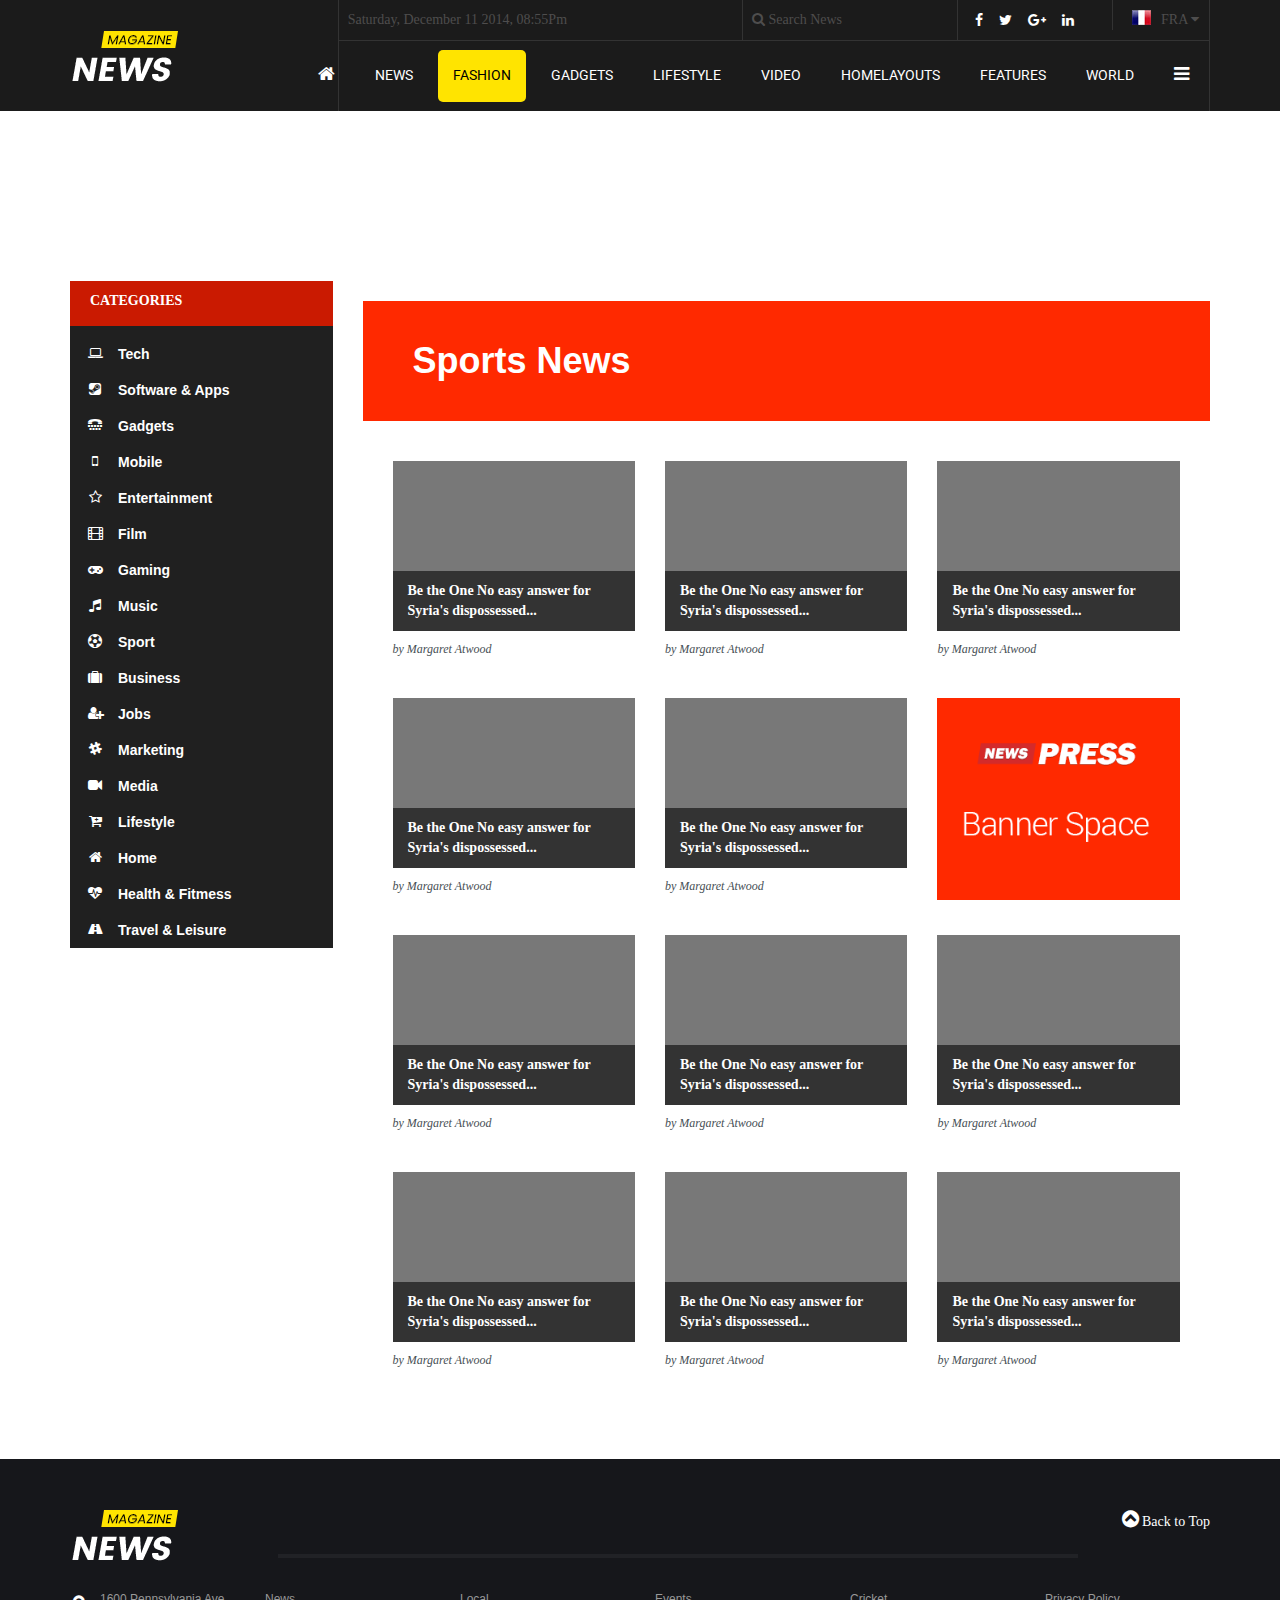
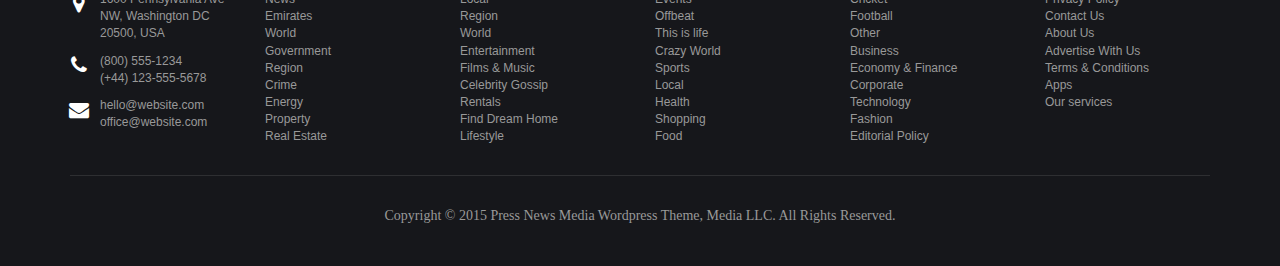
<file: categories.html>
<!doctype html>
<html>
<head>
<meta charset="utf-8">
<title>Magazine News</title>

<!-- Bootstrap -->
<link href="css/bootstrap.css" rel="stylesheet">
<link href="css/style.css" rel="stylesheet">
<link href="css/responsive.css" rel="stylesheet">

<!-- Fonts -->
<link href="css/font-awesome.css" rel="stylesheet">
<link href="https://fonts.googleapis.com/css?family=Roboto" rel="stylesheet">

<!-- CSS3 Animate It -->
<link href="css/animations.css" rel="stylesheet">
</head>

<body>

<!-- header-starts -->
<section class="banner">
	<div class="container">
	<header class="header clearfix">
		<div class="header-left clearfix hidden-xs">
			<div class="logo">
				<img src="images/logo.png" alt="logo">
			</div>
			<div class="header-right">
				<span class="date"><p> Saturday, December 11 2014, 08:55Pm </p></span>
				<span class="search"><p><i class="fa fa-search"></i> Search News </p></span>
				<div class="social-icons">
					<ul>
						<li><i class="fa fa-facebook-f"></i></li>
						<li><i class="fa fa-twitter"></i></li>
						<li><i class="fa fa-google-plus"></i></li>
						<li><i class="fa fa-linkedin"></i></li>
					</ul>
				</div>
				<div class="flag">
					<img src="images/flag.png" alt="flag">
					<p> FRA <i class="fa fa-caret-down"> </i></p>
				</div>
			</div>
		</div>
		<nav class="navbar navbar-default">
			<div class="container">
				<!-- Brand and toggle get grouped for better mobile display -->
				<div class="navbar-header">
					<button type="button" class="navbar-toggle collapsed" data-toggle="collapse" data-target="#bs-example-navbar-collapse-1" aria-expanded="false">
						<span class="sr-only">Toggle navigation</span>
						<span class="icon-bar"></span>
						<span class="icon-bar"></span>
						<span class="icon-bar"></span>
					</button>	
					<a class="navbar-brand hidden-sm hidden-md hidden-lg" href="#"><img src="images/res-logo.png" alt="NAH"></a>
				</div>
				<!-- Collect the nav links, forms, and other content for toggling -->
				<div class="collapse navbar-collapse" id="bs-example-navbar-collapse-1">
					<ul class="nav navbar-nav">
						<li><a href="index.html"><i class="fa fa-home"></i></a></li>
						<li><a href="listing.html"> News </a></li>
						<li class="active"><a href="categories.html"> Fashion </a></li>
						<li><a href="#"> Gadgets </a></li>
						<li><a href="#"> Lifestyle </a></li>
						<li><a href="video-news.html"> Video </a></li>
						<li><a href="#"> Homelayouts </a></li>
						<li><a href="#"> Features </a></li>
						<li><a href="contact.html"> World </a></li>
						<li><a href="#"><i class="fa fa-bars"></i></a></li>
					</ul>
				</div>
			</div>		
		</nav>
	</header>
	</div>
</section>

<!-- contain-starts -->
<section class="cat-contain1">
	<div class="container">
	<div class="top-contain">
		<div class="row animatedParent animateOnce" data-sequence="500">
		<div class="col-md-3 animated fadeInLeft" data-id="1">
			<h1> Browse News </h1>
		</div>
		<div class="col-md-9 animated fadeInLeft" data-id="2">
			<p>Took a galley of type and scrambled it to make a <br >type specimen book. It has survived.</p>
		</div>
	</div>
	</div>
</section>

<!-- contain-starts -->
<section class="cate-news">
	<div class="container">
		<div class="row">
			<div class="col-md-3">	
				<div class="left-side">
					<div class="title">
						<p> Categories </p>
					</div>
					<div class="list">
						<ul class="fa-ul">
							<li><a href="#"><i class="fa-li fa fa-laptop"></i> Tech </a></li>
							<li><a href="#"><i class="fa-li fa fa-steam-square"></i> Software & Apps </a></li>
							<li><a href="#"><i class="fa-li fa fa-tty"></i> Gadgets </a></li>
							<li><a href="#"><i class="fa-li fa fa-mobile-phone"></i> Mobile </a></li>
							<li><a href="#"><i class="fa-li fa  fa-star-o"></i> Entertainment </a></li>
							<li><a href="#"><a href="#"><i class="fa-li fa  fa-film"></i> Film </a></li>
							<li><a href="#"><i class="fa-li fa fa-gamepad"></i> Gaming </a></li>
							<li><a href="#"><i class="fa-li fa fa-music"></i> Music </a></li>
							<li><a href="#"><i class="fa-li fa fa-soccer-ball-o"></i> Sport </a></li>
							<li><a href="#"><i class="fa-li fa fa-suitcase"></i> Business </a></li>
							<li><a href="#"><i class="fa-li fa fa-user-plus"></i> Jobs </a></li>
							<li><a href="#"><i class="fa-li fa fa-slack"></i> Marketing </a></li>
							<li><a href="#"><i class="fa-li fa fa-video-camera"></i> Media </a></li>
							<li><a href="#"><i class="fa-li fa fa-cart-plus"></i> Lifestyle </a></li>
							<li><a href="#"><i class="fa-li fa fa-home"></i> Home </a></li>
							<li><a href="#"><i class="fa-li fa fa-heartbeat"></i> Health & Fitmess </a></li>
							<li><a href="#"><i class="fa-li fa fa-road"></i> Travel & Leisure </a></li>
						</ul>
					</div>
				</div>
			</div>
			<div class="col-md-9">
				<div class="right-side">
				<div class="spot-title">
					<h1> Sports News </h1>
				</div>
				<div class="video">
				<div class="row">
					<div class="col-md-4">
						<div class="vid">
							<link href="" rel="stylesheet">
						</div>
						<span class="mar"><a href="#"><p> Be the One No easy answer for Syria's dispossessed... </p></a></span>
						<span class="marg"><p> by Margaret Atwood </p></span>
					</div>
					<div class="col-md-4">
						<div class="vid">
							<link href="" rel="stylesheet">
						</div>
						<span class="mar"><a href="#"><p> Be the One No easy answer for Syria's dispossessed... </p></a></span>
						<span class="marg"><p> by Margaret Atwood </p></span>
					</div>
					<div class="col-md-4">
						<div class="vid">
							<link href="" rel="stylesheet">
						</div>
						<span class="mar"><a href="#"><p> Be the One No easy answer for Syria's dispossessed... </p></a></span>
						<span class="marg"><p> by Margaret Atwood </p></span>
					</div>
				</div>
				</div>
				<div class="video">
				<div class="row">
					<div class="col-md-4">
						<div class="vid">
							<link href="" rel="stylesheet">
						</div>
						<span class="mar"><a href="#"><p> Be the One No easy answer for Syria's dispossessed... </p></a></span>
						<span class="marg"><p> by Margaret Atwood </p></span>
					</div>
					<div class="col-md-4">
						<div class="vid">
							<link href="" rel="stylesheet">
						</div>
						<span class="mar"><a href="#"><p> Be the One No easy answer for Syria's dispossessed... </p></a></span>
						<span class="marg"><p> by Margaret Atwood </p></span>
					</div>
					<div class="col-md-4">
						<img src="images/banner-space.png">
					</div>
				</div>
				</div>
				<div class="video">
				<div class="row">
					<div class="col-md-4">
						<div class="overlay"></div>
						<div class="vid">
							<link href="" rel="stylesheet">
						</div>
						<span class="mar"><a href="#"><p> Be the One No easy answer for Syria's dispossessed... </p></a></span>
						<span class="marg"><p> by Margaret Atwood </p></span>
					</div>
					<div class="col-md-4">
						<div class="vid">
							<link href="" rel="stylesheet">
						</div>
						<span class="mar"><a href="#"><p> Be the One No easy answer for Syria's dispossessed... </p></a></span>
						<span class="marg"><p> by Margaret Atwood </p></span>
					</div>
					<div class="col-md-4">
						<div class="vid">
							<link href="" rel="stylesheet">
						</div>
						<span class="mar"><a href="#"><p> Be the One No easy answer for Syria's dispossessed... </p></a></span>
						<span class="marg"><p> by Margaret Atwood </p></span>
					</div>
				</div>
				</div>
				<div class="video">
				<div class="row">
					<div class="col-md-4">
						<div class="vid">
							<link href="" rel="stylesheet">
						</div>
						<span class="mar"><a href="#"><p> Be the One No easy answer for Syria's dispossessed... </p></a></span>
						<span class="marg"><p> by Margaret Atwood </p></span>
					</div>
					<div class="col-md-4">
						<div class="vid">
							<link href="" rel="stylesheet">
						</div>
						<span class="mar"><a href="#"><p> Be the One No easy answer for Syria's dispossessed... </p></a></span>
						<span class="marg"><p> by Margaret Atwood </p></span>
					</div>
					<div class="col-md-4">
						<div class="vid">
							<link href="" rel="stylesheet">
						</div>
						<span class="mar"><a href="#"><p> Be the One No easy answer for Syria's dispossessed... </p></a></span>
						<span class="marg"><p> by Margaret Atwood </p></span>
					</div>
				</div>
				</div>
				</div>
			</div>
		</div>
	</div>
</section>
<!-- contain-ends -->

<!-- footer-starts -->
<footer class="footer">
	<div class="container">
	<div class="bottom-logo">
		<img src="images/logo.png" alt="logo">
		<a href="#"><p><i class="fa fa-chevron-circle-up"></i> Back to Top </p></a>
	</div>
		<div class="row">
			<div class="col-md-2">
				<ul class="fa-ul">
					<li><i class="fa-li fa fa-map-marker"></i> 1600 Pennsylvania Ave NW, Washington DC 20500, USA </li>
					<li><i class="fa-li fa fa-phone"></i> (800) 555-1234 <br> (+44) 123-555-5678</li>
					<li><i class="fa-li fa fa-envelope"></i> hello@website.com <br> office@website.com</li>
				</ul>
			</div>
			<div class="col-md-2 col-sm-2 f-on">
				<ul>
					<li><a href="#"> News </a></li>
					<li><a href="#"> Emirates </a></li>
					<li><a href="#"> World </a></li>
					<li><a href="#"> Government </a></li>
					<li><a href="#"> Region </a></li>
					<li><a href="#"> Crime </a></li>
					<li><a href="#"> Energy </a></li>
					<li><a href="#"> Property </a></li>
					<li><a href="#"> Real Estate </a></li>
				</ul>
			</div>
			<div class="col-md-2 col-sm-2 f-to">
				<ul>
					<li><a href="#"> Local </a></li>
					<li><a href="#"> Region </a></li>
					<li><a href="#"> World </a></li>
					<li><a href="#"> Entertainment </a></li>
					<li><a href="#"> Films & Music </a></li>
					<li><a href="#"> Celebrity Gossip </a></li>
					<li><a href="#"> Rentals </a></li>
					<li><a href="#"> Find Dream Home </a></li>
					<li><a href="#"> Lifestyle </a></li>
				</ul>
			</div>
			<div class="col-md-2 col-sm-2 f-th">
				<ul>
					<li><a href="#"> Events </a></li>
					<li><a href="#"> Offbeat </a></li>
					<li><a href="#"> This is life </a></li>
					<li><a href="#"> Crazy World </a></li>
					<li><a href="#"> Sports </a></li>
					<li><a href="#"> Local </a></li>
					<li><a href="#"> Health </a></li>
					<li><a href="#"> Shopping </a></li>
					<li><a href="#"> Food </a></li>
				</ul>
			</div>
			<div class="col-md-2 col-sm-2 f-fo">
				<ul>
					<li><a href="#"> Cricket </a></li>
					<li><a href="#"> Football </a></li>
					<li><a href="#"> Other </a></li>
					<li><a href="#"> Business </a></li>
					<li><a href="#"> Economy & Finance </a></li>
					<li><a href="#"> Corporate </a></li>
					<li><a href="#"> Technology </a></li>
					<li><a href="#"> Fashion </a></li>
					<li><a href="#"> Editorial Policy </a></li>
				</ul>	
			</div>
			<div class="col-md-2 col-sm-2 f-fi">
				<ul>
					<li><a href="#"> Privacy Policy </a></li>
					<li><a href="#"> Contact Us </a></li>
					<li><a href="#"> About Us </a></li>
					<li><a href="#"> Advertise With Us </a></li>
					<li><a href="#"> Terms & Conditions </a></li>
					<li><a href="#"> Apps </a></li>
					<li><a href="#"> Our services </a></li>
				</ul>
			</div>
		</div>
		<div class="footer-btm">
			<p> Copyright © 2015 Press News Media Wordpress Theme, Media LLC. All Rights Reserved. </p>
		</div>
	</div>
</footer>
<!-- footer-ends -->

<!-- jQuery (necessary for Bootstrap's JavaScript plugins) -->
<script src="js/jquery.min.js"></script>

<!-- Include all compiled plugins (below), or include individual files as needed -->
<script src="js/bootstrap.min.js"></script>

<!-- CSS3 Animate It jQuery -->
<script src="js/css3-animate-it.js"></script>
</body>
</html>
</file>
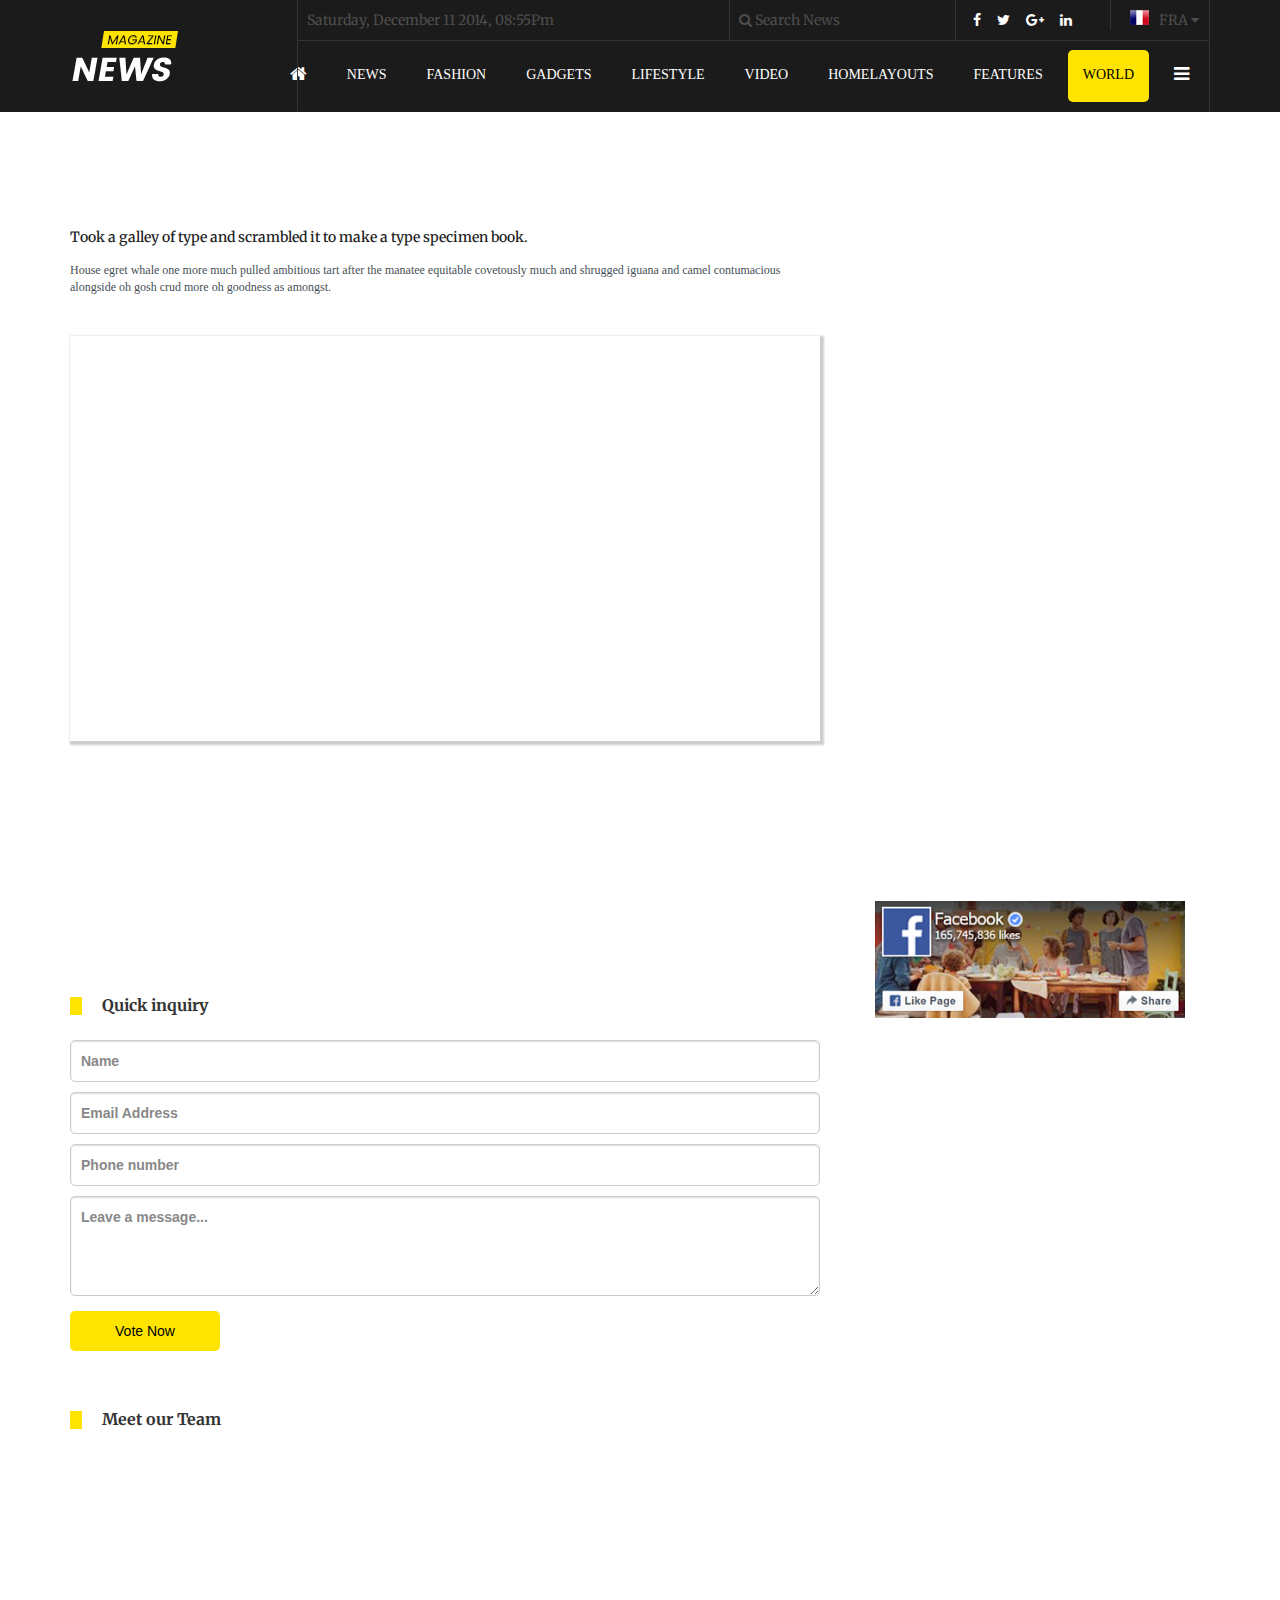
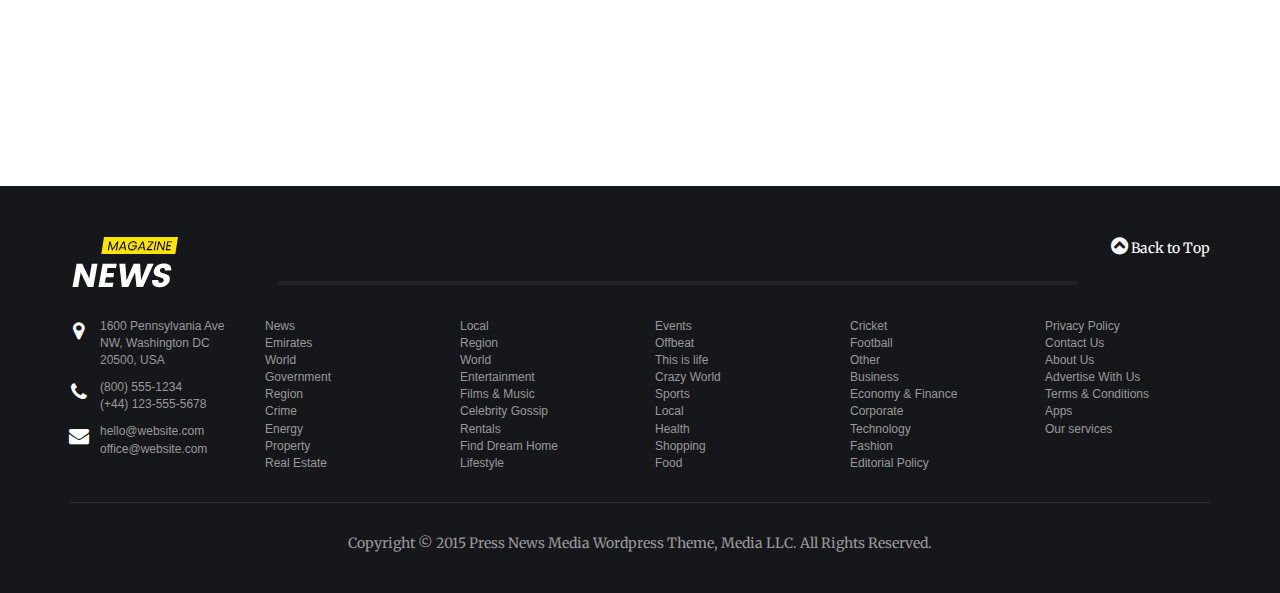
<file: contact.html>
<!doctype html>
<html>
<head>
<meta charset="utf-8">
<title>Magazine News</title>

<!-- Bootstrap -->
<link href="css/bootstrap.css" rel="stylesheet">
<link href="css/style.css" rel="stylesheet">
<link href="css/responsive.css" rel="stylesheet">

<!-- google-fonts -->
<link href="https://fonts.googleapis.com/css?family=Merriweather" rel="stylesheet">

<!-- Fonts -->
<link href="css/font-awesome.css" rel="stylesheet">

<!-- CSS3 Animate It -->
<link href="css/animations.css" rel="stylesheet">

</head>

<body>

<!-- header-starts -->
<section class="banner">
	<div class="container">
	<header class="header clearfix">
		<div class="header-left clearfix hidden-xs">
			<div class="logo">
				<img src="images/logo.png" alt="logo">
			</div>
			<div class="header-right">
				<span class="date"><p> Saturday, December 11 2014, 08:55Pm </p></span>
				<span class="search"><p><i class="fa fa-search"></i> Search News </p></span>
				<div class="social-icons">
					<ul>
						<li><i class="fa fa-facebook-f"></i></li>
						<li><i class="fa fa-twitter"></i></li>
						<li><i class="fa fa-google-plus"></i></li>
						<li><i class="fa fa-linkedin"></i></li>
					</ul>
				</div>
				<div class="flag">
					<img src="images/flag.png" alt="flag">
					<p> FRA <i class="fa fa-caret-down"> </i></p>
				</div>
			</div>
		</div>
		<nav class="navbar navbar-default">
			<div class="container">
				<!-- Brand and toggle get grouped for better mobile display -->
				<div class="navbar-header">
					<button type="button" class="navbar-toggle collapsed" data-toggle="collapse" data-target="#bs-example-navbar-collapse-1" aria-expanded="false">
						<span class="sr-only">Toggle navigation</span>
						<span class="icon-bar"></span>
						<span class="icon-bar"></span>
						<span class="icon-bar"></span>
					</button>	
					<a class="navbar-brand hidden-sm hidden-md hidden-lg" href="#"><img src="images/res-logo.png" alt="NAH"></a>
				</div>
				<!-- Collect the nav links, forms, and other content for toggling -->
				<div class="collapse navbar-collapse" id="bs-example-navbar-collapse-1">
					<ul class="nav navbar-nav">
						<li><a href="index.html"><i class="fa fa-home"></i></a></li>
						<li><a href="listing.html"> News </a></li>
						<li><a href="categories.html"> Fashion </a></li>
						<li><a href="#"> Gadgets </a></li>
						<li><a href="#"> Lifestyle </a></li>
						<li><a href="video-news.html"> Video </a></li>
						<li><a href="#"> Homelayouts </a></li>
						<li><a href="#"> Features </a></li>
						<li class="active"><a href="contact.html"> World </a></li>
						<li><a href="#"><i class="fa fa-bars"></i></a></li>
					</ul>
				</div>
			</div>		
		</nav>
	</header>
	</div>
</section>

<!-- contain-starts -->
<section class="contain1">
	<div class="container">
	<div class="top-contain">
		<div class="row animatedParent animateOnce" data-sequence="500">
		<div class="col-md-3 animated fadeInLeft" data-id="1">
			<h1> Contact Us </h1>
		</div>
		<div class="col-md-7 animated fadeInLeft" data-id="2">
			<p>Took a galley of type and scrambled it to make a <br >type specimen book. It has survived.</p>
		</div>
	</div>
	</div>
</section>

<!-- contact-section-starts -->
<section class="contact">
	<div class="container">
		<div class="row">
			<div class="col-md-8">
				<h5> Took a galley of type and scrambled it to make a type specimen book. </h5>
				<p> House egret whale one more much pulled ambitious tart after the manatee equitable covetously much and shrugged iguana and camel contumacious alongside oh gosh crud more oh goodness as amongst. </p>
				<div class="map">
					<iframe src="https://www.google.com/maps/embed?pb=!1m18!1m12!1m3!1d2426.8217051347006!2d13.407671315577304!3d52.53665997981731!2m3!1f0!2f0!3f0!3m2!1i1024!2i768!4f13.1!3m3!1m2!1s0x47a851fc2f3c0d61%3A0xadcd95f742abf0c6!2sDieSachbearbeiter!5e0!3m2!1sen!2snp!4v1520324217319" width="100%" height="400" frameborder="0" style="border:0" allowfullscreen></iframe>
				</div>
				<div class="row con-info animatedParent animateOnce" data-sequence="600">
					<div class="col-md-4 animated fadeInLeft" data-id="1">
						<i class="fa fa-motorcycle"></i>
						<h3> Directions </h3>
						<p> The manatee equitable covetously much and shrugged iguana and camel contumacious alongside oh gosh crud more oh goodness as amongst. </p>
					</div>
					<div class="col-md-4 animated fadeInLeft" data-id="2">
						<i class="fa fa-globe"></i>
						<h3> Office Area </h3>
						<p> The manatee equitable covetously much and shrugged iguana and camel contumacious alongside oh gosh crud more oh goodness as amongst. </p>
					</div>
					<div class="col-md-4 animated fadeInLeft" data-id="3">
						<i class="fa fa-suitcase"></i>
						<h3> Latest job </h3>
						<p> The manatee equitable covetously much and shrugged iguana and camel contumacious alongside oh gosh crud more oh goodness as amongst. </p>
					</div>
				</div>
				<div class="inquiry">
					<div class="title">
						<h6> Quick inquiry </h6>
					</div>
					<form id="contact-form" action="/" method="post">
						<div>
							<label>
								<input class="box" placeholder="Name" type="text" tabindex="1" required>
							</label>
						</div>
						<div>
							<label>
								<input class="box" placeholder="Email Address" type="email" tabindex="2" required>
							</label>
						</div>
						<div>
							<label>
								<input class="box" placeholder="Phone number" type="tel" tabindex="3" required>
							</label>
						</div>
						<div>
							<label>
								<textarea placeholder="Leave a message..." tabindex="5" required></textarea>
							</label>
						</div>
						<div>
							<button name="submit" type="submit" id="contact-submit">Vote Now</button>
						</div>
					</form>
				</div>
				<div class="wrkt">
					<div class="title">
						<h6> Meet our Team </h6>
					</div>
					<div class="row team animatedParent animateOnce" data-sequence="500">
						<div class="col-md-4 over animated fadeInUp" data-id="1">
							<a href="#">
								<div class="overlay">
									<div class="overlay-inner">
										<span class="op"><p> Piranha much straightly <br> hid much yikes crud dived <br> frenetically fatuously <br> some beforet because <br> sour reindeer. </p></span>
										<ul class="so-ic clearfix">
											<li><img src="images/facebook3.png"></li>
											<li><img src="images/twitter3.png"></li>
											<li><img src="images/google3.png"></li>
											<li><img src="images/linkdin3.png"></li>
										</ul>
									</div>
								</div>
								<div class="blk"></div>
							</a>		
							<h5> Jimmy Tailer </h5>
							<p> Chife Operating Officer </p>
						</div>
						<div class="col-md-4 over animated fadeInUp" data-id="2">
							<a href="#">
								<div class="overlay">
									<div class="overlay-inner">
										<span class="op"><p> Piranha much straightly <br> hid much yikes crud dived <br> frenetically fatuously <br> some beforet because <br> sour reindeer. </p></span>
										<ul class="so-ic clearfix">
											<li><img src="images/facebook3.png"></li>
											<li><img src="images/twitter3.png"></li>
											<li><img src="images/google3.png"></li>
											<li><img src="images/linkdin3.png"></li>
										</ul>
									</div>
								</div>
								<div class="blk"></div>
							</a>		
							<h5> Jimmy Tailer </h5>
							<p> Chife Operating Officer </p>
						</div>
						<div class="col-md-4 over animated fadeInUp" data-id="3">
							<a href="#">
								<div class="overlay">
									<div class="overlay-inner">
										<span class="op"><p> Piranha much straightly <br> hid much yikes crud dived <br> frenetically fatuously <br> some beforet because <br> sour reindeer. </p></span>
										<ul class="so-ic clearfix">
											<li><img src="images/facebook3.png"></li>
											<li><img src="images/twitter3.png"></li>
											<li><img src="images/google3.png"></li>
											<li><img src="images/linkdin3.png"></li>
										</ul>
									</div>
								</div>
								<div class="blk"></div>
							</a>		
							<h5> Jimmy Tailer </h5>
							<p> Chife Operating Officer </p>
						</div>
					</div>
				</div>
			</div>
			<div class="col-md-4 right animatedParent animateOnce" data-sequence="500">
				<div class="cont-top animated fadeInDown" data-id="1">
					<h6> Head Office </h6>
					<ul class="fa-ul">
						<li><i class="fa-li fa fa-neuter"></i> DieSachbearbeiter <br> Schönhauser Allee 167c <br> 10435 Berlin <br> Germany </li>
						<li><i class="fa-li fa fa-whatsapp"></i> Phone: (800) 123 456 78910 </li>
						<li><i class="fa-li fa fa-phone"></i> Mobile: Phone: (800) 123 456 78910 </li>
						<li><i class="fa-li fa fa-clock-o"></i> Operation Hours <br> Mon-Sun,11am-8pm <br> (incl. Public Holidays) </li>
					</ul>
					<div class="btn">
						<a class="default-btn" href="#"> Get Directions </a>
					</div>
				</div>
				<div class="cont-mid animated fadeInDown" data-id="2">
					<h6> For Advertising </h6>
					<ul class="fa-ul">
						<li><i class="fa-li fa fa-neuter"></i> DieSachbearbeiter <br> Schönhauser Allee 167c <br> 10435 Berlin <br> Germany </li>
						<li><i class="fa-li fa fa-whatsapp"></i> Phone: (800) 123 456 78910 </li>
						<li><i class="fa-li fa fa-phone"></i> Mobile: Phone: (800) 123 456 78910 </li>
						<li><i class="fa-li fa fa-clock-o"></i> Operation Hours <br> Mon-Sun,11am-8pm <br> (incl. Public Holidays) </li>
					</ul>
					<div class="btn">
						<a class="default-btn" href="#"> Get Directions </a>
					</div>
				</div>
				<div class="cont-bottom">
					<img src="images/facebook-pin.png" alt="facebook-pin">
				</div>
			</div>
		</div>
	</div>
</section>
<!-- contact-section-ends -->

<!-- footer-starts -->
<footer class="footer">
	<div class="container">
	<div class="bottom-logo">
		<img src="images/logo.png" alt="logo">
		<a href="#"><p><i class="fa fa-chevron-circle-up"></i> Back to Top </p></a>
	</div>
		<div class="row">
			<div class="col-md-2">
				<ul class="fa-ul">
					<li><i class="fa-li fa fa-map-marker"></i> 1600 Pennsylvania Ave NW, Washington DC 20500, USA </li>
					<li><i class="fa-li fa fa-phone"></i> (800) 555-1234 <br> (+44) 123-555-5678</li>
					<li><i class="fa-li fa fa-envelope"></i> hello@website.com <br> office@website.com</li>
				</ul>
			</div>
			<div class="col-md-2 col-sm-2 f-on">
				<ul>
					<li><a href="#"> News </a></li>
					<li><a href="#"> Emirates </a></li>
					<li><a href="#"> World </a></li>
					<li><a href="#"> Government </a></li>
					<li><a href="#"> Region </a></li>
					<li><a href="#"> Crime </a></li>
					<li><a href="#"> Energy </a></li>
					<li><a href="#"> Property </a></li>
					<li><a href="#"> Real Estate </a></li>
				</ul>
			</div>
			<div class="col-md-2 col-sm-2 f-to">
				<ul>
					<li><a href="#"> Local </a></li>
					<li><a href="#"> Region </a></li>
					<li><a href="#"> World </a></li>
					<li><a href="#"> Entertainment </a></li>
					<li><a href="#"> Films & Music </a></li>
					<li><a href="#"> Celebrity Gossip </a></li>
					<li><a href="#"> Rentals </a></li>
					<li><a href="#"> Find Dream Home </a></li>
					<li><a href="#"> Lifestyle </a></li>
				</ul>
			</div>
			<div class="col-md-2 col-sm-2 f-th">
				<ul>
					<li><a href="#"> Events </a></li>
					<li><a href="#"> Offbeat </a></li>
					<li><a href="#"> This is life </a></li>
					<li><a href="#"> Crazy World </a></li>
					<li><a href="#"> Sports </a></li>
					<li><a href="#"> Local </a></li>
					<li><a href="#"> Health </a></li>
					<li><a href="#"> Shopping </a></li>
					<li><a href="#"> Food </a></li>
				</ul>
			</div>
			<div class="col-md-2 col-sm-2 f-fo">
				<ul>
					<li><a href="#"> Cricket </a></li>
					<li><a href="#"> Football </a></li>
					<li><a href="#"> Other </a></li>
					<li><a href="#"> Business </a></li>
					<li><a href="#"> Economy & Finance </a></li>
					<li><a href="#"> Corporate </a></li>
					<li><a href="#"> Technology </a></li>
					<li><a href="#"> Fashion </a></li>
					<li><a href="#"> Editorial Policy </a></li>
				</ul>	
			</div>
			<div class="col-md-2 col-sm-2 f-fi">
				<ul>
					<li><a href="#"> Privacy Policy </a></li>
					<li><a href="#"> Contact Us </a></li>
					<li><a href="#"> About Us </a></li>
					<li><a href="#"> Advertise With Us </a></li>
					<li><a href="#"> Terms & Conditions </a></li>
					<li><a href="#"> Apps </a></li>
					<li><a href="#"> Our services </a></li>
				</ul>
			</div>
		</div>
		<div class="footer-btm">
			<p> Copyright © 2015 Press News Media Wordpress Theme, Media LLC. All Rights Reserved. </p>
		</div>
	</div>
</footer>
<!-- footer-ends -->

<!-- jQuery (necessary for Bootstrap's JavaScript plugins) -->
<script src="js/jquery.min.js"></script>

<!-- Include all compiled plugins (below), or include individual files as needed -->
<script src="js/bootstrap.min.js"></script>

<!-- form -->
<script src="js/scripts.js"></script>

<!-- CSS3 Animate It jQuery -->
<script src="js/css3-animate-it.js"></script>

</body>
</html>
</file>
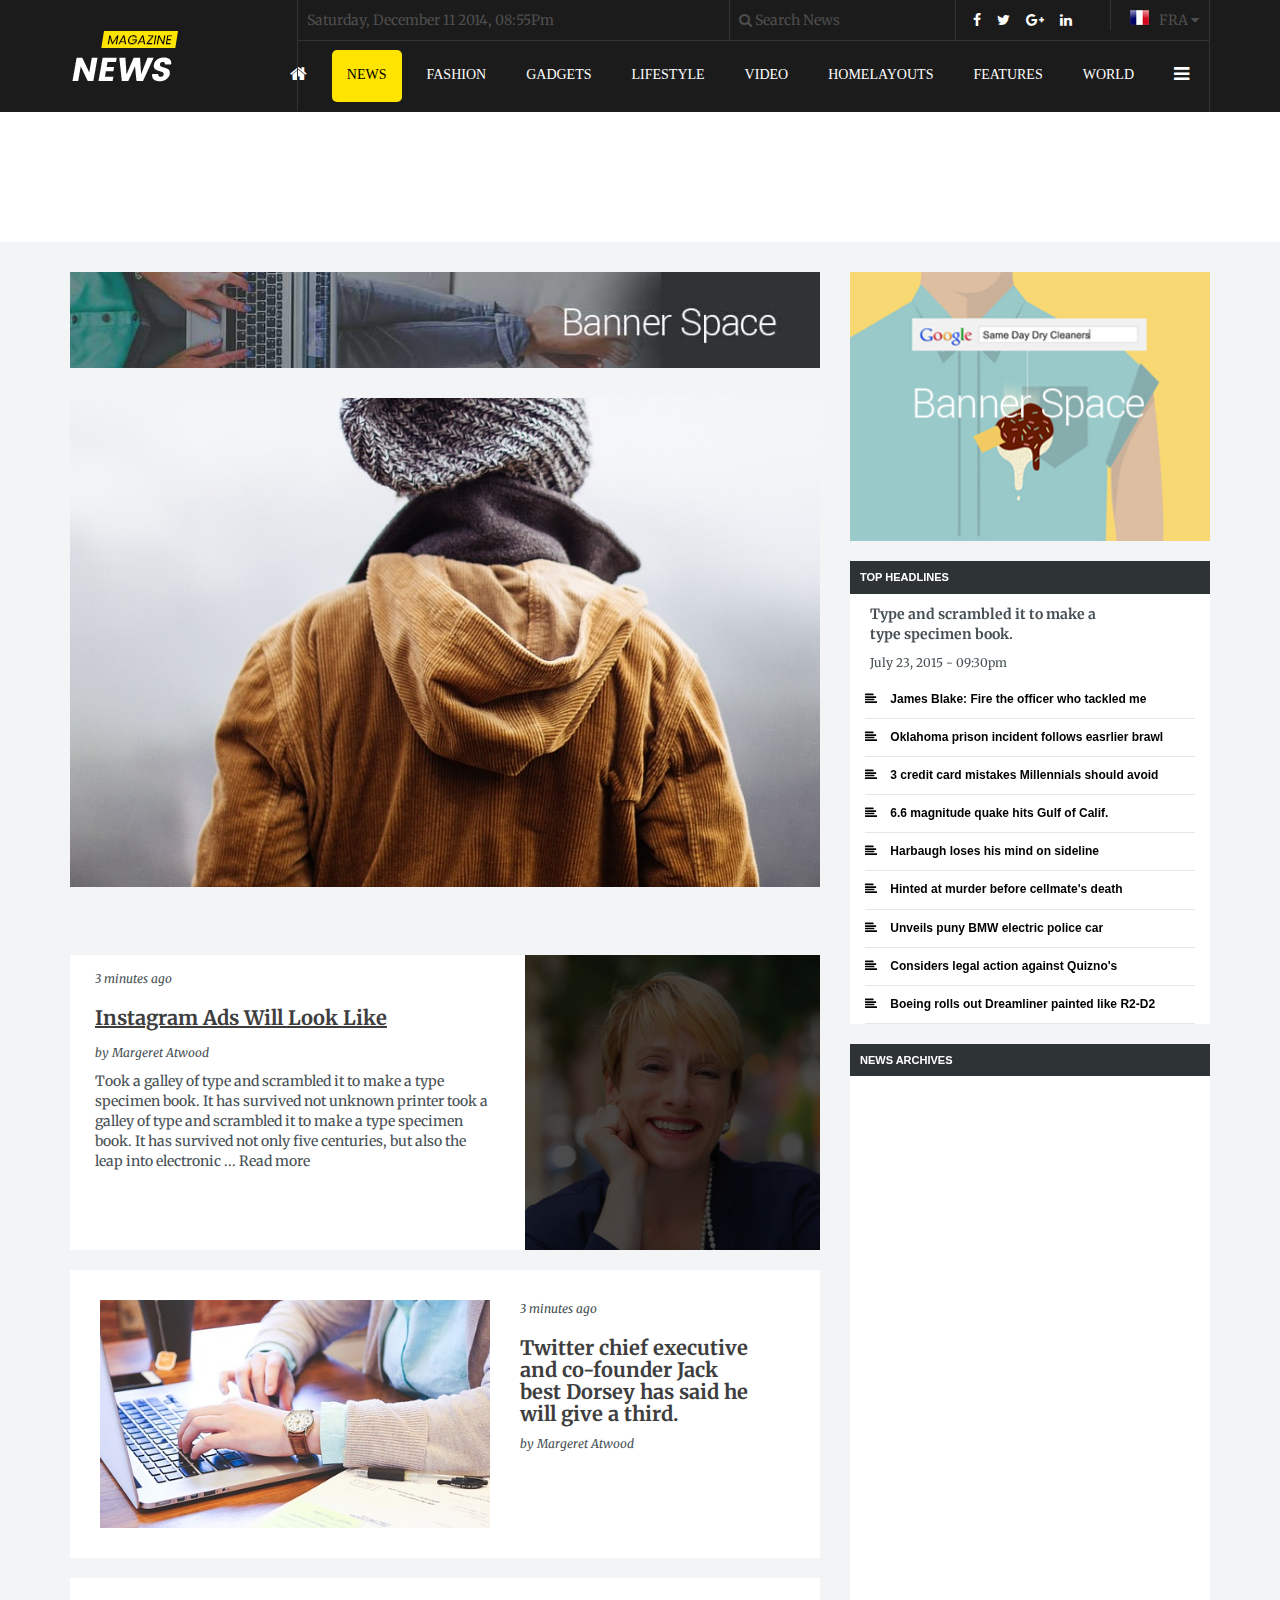
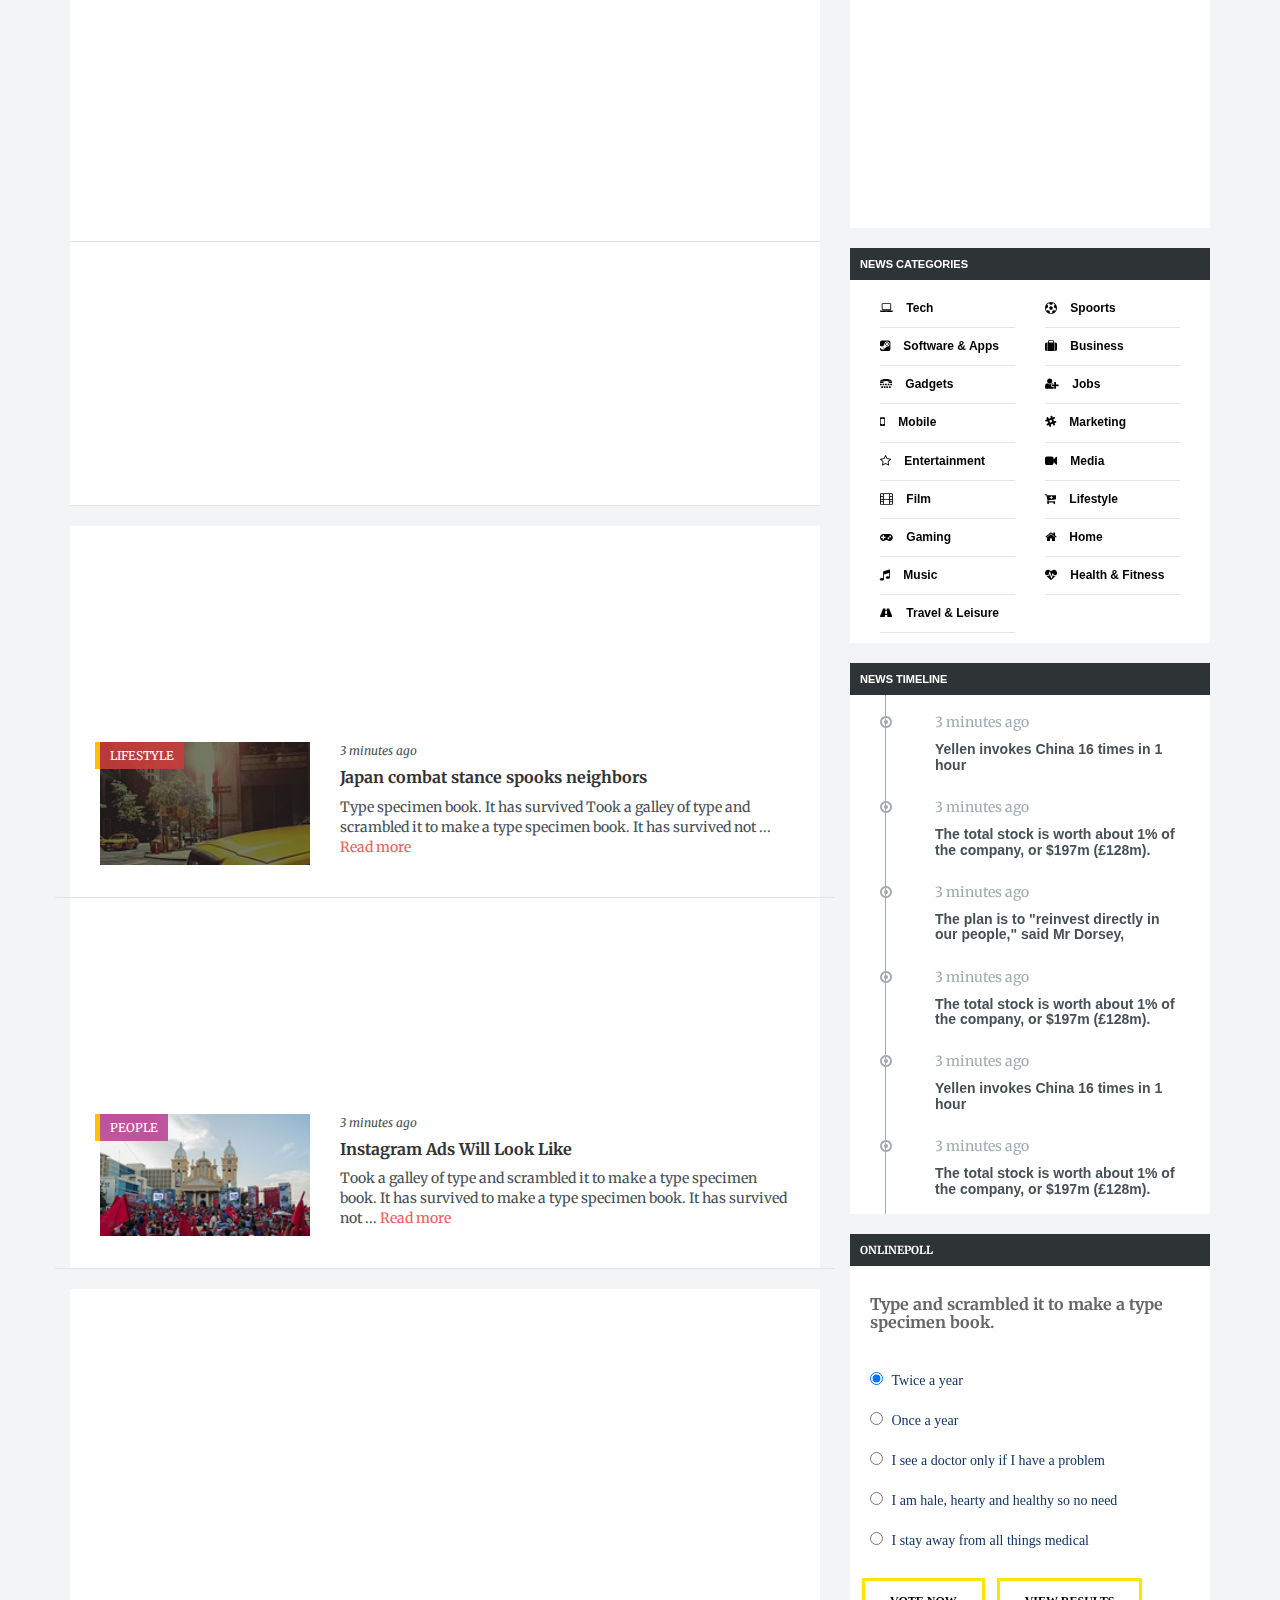
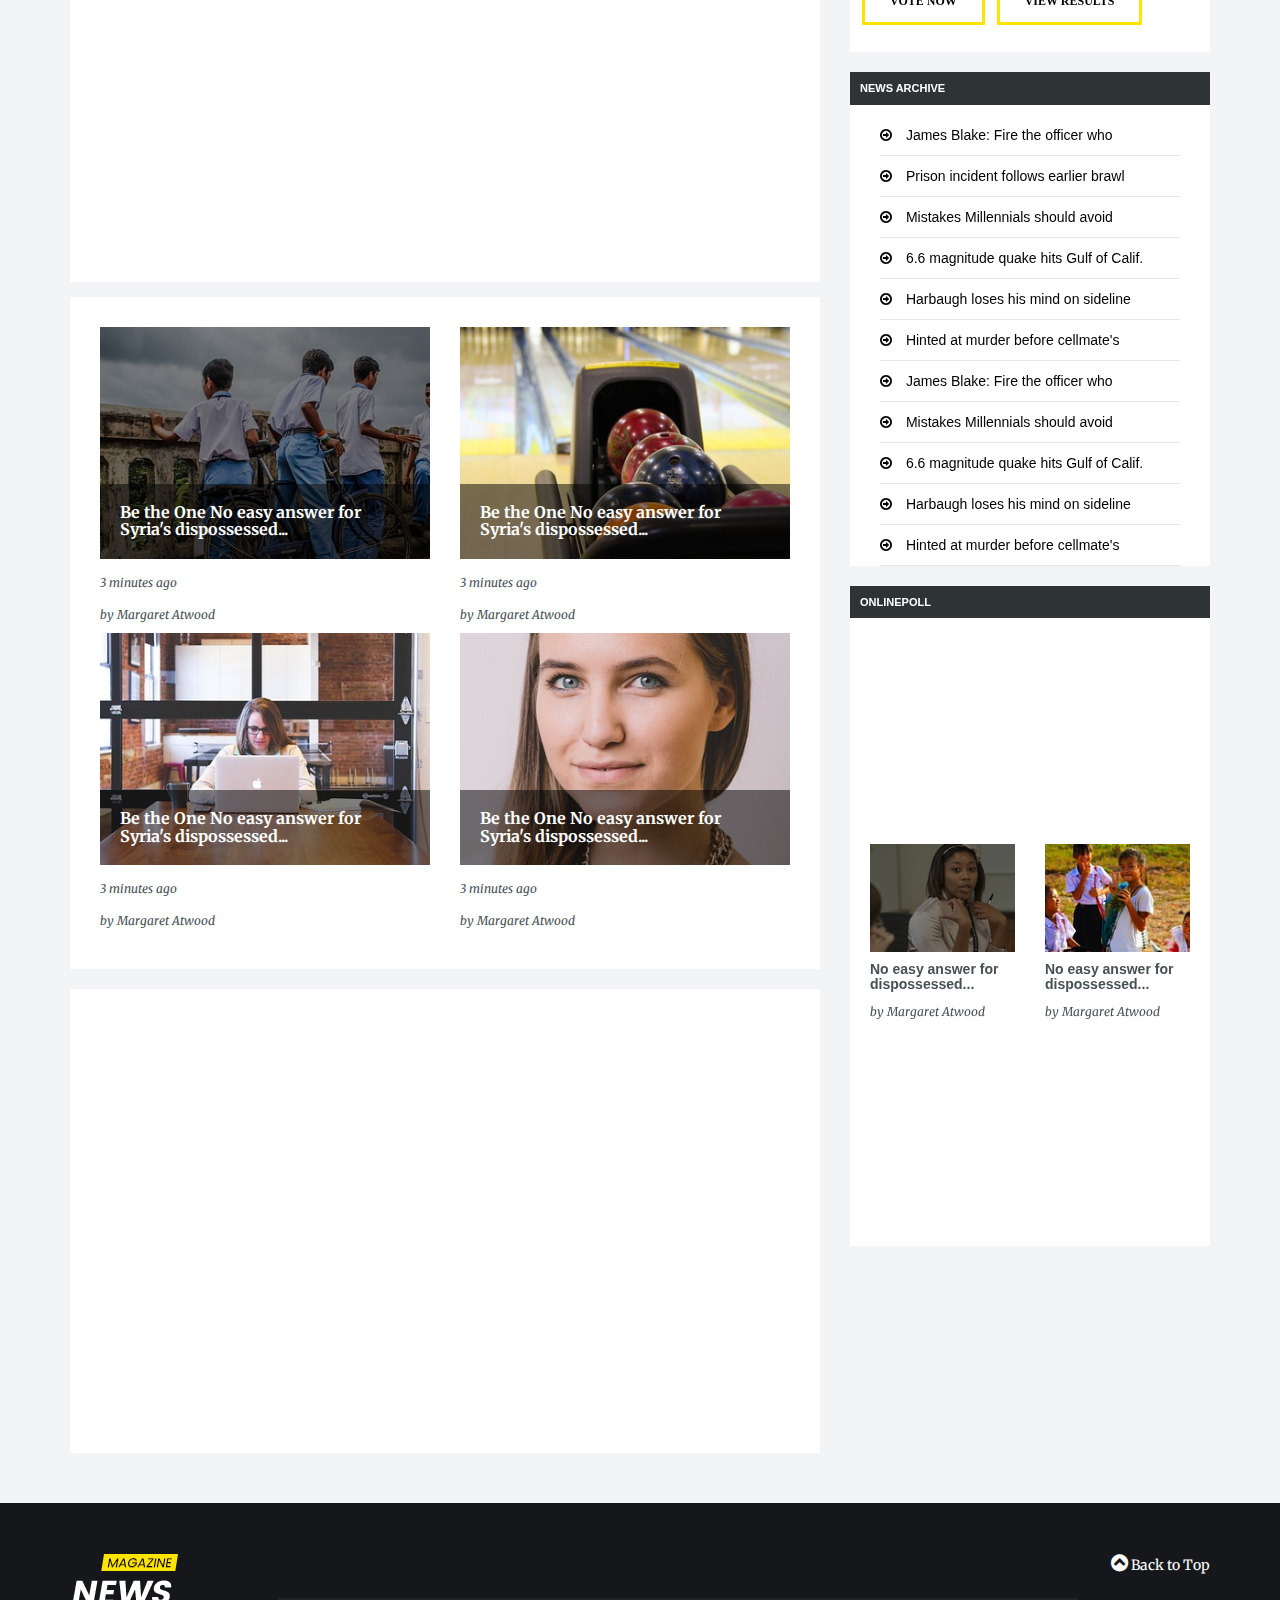
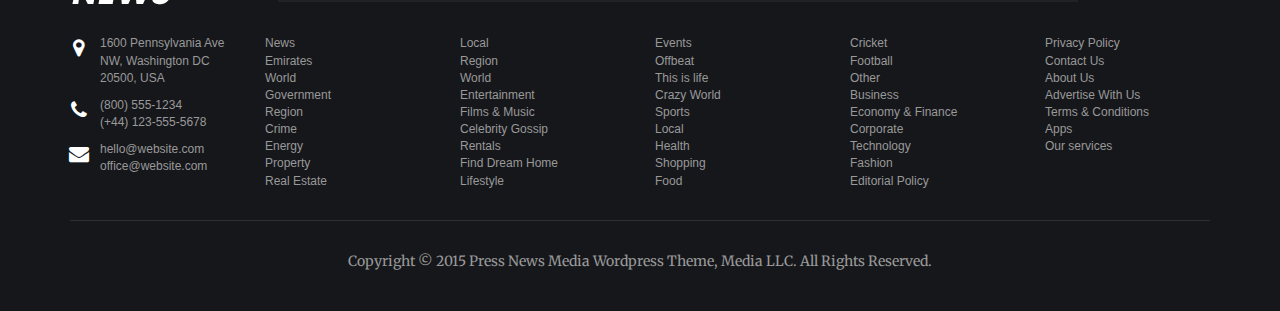
<file: listing.html>
<!doctype html>
<html>
<head>
<meta charset="utf-8">
<meta http-equiv="X-UA-Compatible" content="IE=edge">
<meta name="viewport" content="width=device-width, initial-scale=1">
<title>Magazine News</title>

<!-- Bootstrap -->
<link href="css/bootstrap.css" rel="stylesheet">
<link href="css/style.css" rel="stylesheet">
<link href="css/responsive.css" rel="stylesheet">

<!-- google-fonts -->
<link href="https://fonts.googleapis.com/css?family=Merriweather" rel="stylesheet">

<!-- Fonts -->
<link href="css/font-awesome.css" rel="stylesheet">

<!-- CSS3 Animate It -->
<link href="css/animations.css" rel="stylesheet">

</head>

<body>

<!-- header-starts -->
<section class="banner">
	<div class="container">
	<header class="header clearfix">
		<div class="header-left clearfix hidden-xs">
			<div class="logo">
				<img src="images/logo.png" alt="logo">
			</div>
			<div class="header-right">
				<span class="date"><p> Saturday, December 11 2014, 08:55Pm </p></span>
				<span class="search"><p><i class="fa fa-search"></i> Search News </p></span>
				<div class="social-icons">
					<ul>
						<li><i class="fa fa-facebook-f"></i></li>
						<li><i class="fa fa-twitter"></i></li>
						<li><i class="fa fa-google-plus"></i></li>
						<li><i class="fa fa-linkedin"></i></li>
					</ul>
				</div>
				<div class="flag">
					<img src="images/flag.png" alt="flag">
					<p> FRA <i class="fa fa-caret-down"> </i></p>
				</div>
			</div>
		</div>
		<nav class="navbar navbar-default">
			<div class="container">
				<!-- Brand and toggle get grouped for better mobile display -->
				<div class="navbar-header">
					<button type="button" class="navbar-toggle collapsed" data-toggle="collapse" data-target="#bs-example-navbar-collapse-1" aria-expanded="false">
						<span class="sr-only">Toggle navigation</span>
						<span class="icon-bar"></span>
						<span class="icon-bar"></span>
						<span class="icon-bar"></span>
					</button>	
					<a class="navbar-brand hidden-sm hidden-md hidden-lg" href="#"><img src="images/res-logo.png" alt="NAH"></a>
				</div>
				<!-- Collect the nav links, forms, and other content for toggling -->
				<div class="collapse navbar-collapse" id="bs-example-navbar-collapse-1">
					<ul class="nav navbar-nav">
						<li><a href="index.html"><i class="fa fa-home"></i></a></li>
						<li class="active"><a href="listing.html"> News </a></li>
						<li><a href="categories.html"> Fashion </a></li>
						<li><a href="#"> Gadgets </a></li>
						<li><a href="#"> Lifestyle </a></li>
						<li><a href="video-news.html"> Video </a></li>
						<li><a href="#"> Homelayouts </a></li>
						<li><a href="#"> Features </a></li>
						<li><a href="contact.html"> World </a></li>
						<li><a href="#"><i class="fa fa-bars"></i></a></li>
					</ul>
				</div>
			</div>		
		</nav>
	</header>
	</div>
</section>

<!-- contain-starts -->
<section class="contain1">
	<div class="container">
	<div class="top-contain">
		<div class="row animatedParent animateOnce" data-sequence="500">
		<div class="col-md-4 animated fadeInLeft" data-id="1">
			<h1> International News </h1>
		</div>
		<div class="col-md-8 animated fadeInLeft" data-id="2">
			<p>Took a galley of type and scrambled it to make a <br >type specimen book. It has survived.</p>
		</div>
	</div>
	</div>
</section>

<section class="contain2">
	<div class="container">
	<div class="row animatedParent animateOnce">
		<div class="col-md-8 col-sm-8">
			<div class="img1 animated bounceIn">
				<img src="images/banner-space.jpg" alt="img1">
			</div>
			<div class="img2">
				<span class="fe"><p class="animated lightSpeedInLeft"> Featured News </p></span>
				<img src="images/img2.png" alt="img2">
				<div class="above animated fadeInDown">
					<h6> Music </h6>
					<span class="marg"><p> 3 minutes ago </p></span>
					<h4>Dubai's Dh25bn Mall of the World will now be.</h4>
					<span class="marg"><p> by Margeret Atwood </p></span> 
				</div>	
			</div>
			<div class="instagram">
				<div class="row">
					<div class="col-md-7 col-sm 7 ins-info">
						<span class="marg"><p> 3 minutes ago </p></span>
						<a href="news-details.html"><h3> Instagram Ads Will Look Like </h3></a>
						<span class="marg"><p> by Margeret Atwood </p></span>
						<p> Took a galley of type and scrambled it to make a type specimen book. It has survived not unknown printer took a galley of type and scrambled it to make a type specimen book. It has survived not only five centuries, but also the leap into electronic  ... Read more </p>
					</div>
					<div class="col-md-5 col-sm-5 over">
						<a href="#">
							<div class="overlay">
								<div class="overlay-inner">
									<span><i class="fa fa-share-square-o"></i></span>
									<span><i class="fa fa-heart"></i></span>
								</div>
							</div>
							<img src="images/ins-pic.png" alt="ins-pic">
						</a>
					</div>
				</div>
			</div>
			<div class="twitter">
				<div class="row">
					<div class="col-md-7 col-sm-7 over">
						<a href="#">
							<div class="overlay">
								<div class="overlay-inner">
									<span><i class="fa fa-share-square-o"></i></span>
									<span><i class="fa fa-heart"></i></span>
								</div>
							</div>
							<img src="images/twit-pic.png" alt="twit-pic">
						</a>
					</div>
					<div class="col-md-5 col-sm-5 twit-info">
						<span class="marg"><p> 3 minutes ago </p></span>
						<a href="news-details.html"><h3> Twitter chief executive <br> and co-founder Jack <br> best Dorsey has said he <br>will give a third. </h3></a>
						<span class="marg"><p> by Margeret Atwood </p></span>
					</div>
				</div>
			</div>
			<div class="travel">
				<div class="row animatedParent animateOnce">
					<div class="col-md-5 col-sm-5 animated fadeInUp">
						<span class="pe"><p> Travel </p>
							<img src="images/trav-img1.png" alt="trav-img1">
						</span>
					</div>
					<div class="col-md-7 col-sm-7 animated fadeInDown">
						<span class="marg"><p> 3 minutes ago </p></span>
						<a href="#"><h3> Live text and TMS commentary as Pakistan push their lead over England. </h3></a>
						<p> Survived not unknown printer took a galley of type and scrambled it to make a type specimen book. It has survived not only five centuries, but also the leap into electronic  ... Read more </p>
					</div>
				</div>
				<div class="row animatedParent animateOnce">
					<div class="col-md-5 col-sm-5 animated fadeInDown">
						<span class="pe"><p> Travel </p>
							<img src="images/trav-img2.png" alt="trav-img2">
						</span>
					</div>
					<div class="col-md-7 col-sm-7 animated fadeInUp">
						<span class="marg"><p> 3 minutes ago </p></span>
						<a href="#"><h3> Live text and TMS commentary as Pakistan push their lead over England. </h3></a>
						<p> Survived not unknown printer took a galley of type and scrambled it to make a type specimen book. It has survived not only five centuries, but also the leap into electronic  ... <a href="#"> Read more </a></p>
					</div>
				</div>
			</div>
			<div class="travel1 animatedParent animateOnce">
				<div class="row tra animated growIn">
					<div class="col-md-4">
						<span class="t"><p> Travel </p></span>
						<img src="images/trav-pic1.png" alt="trav-pic1">
					</div>
					<div class="col-md-8">
						<span class="marg"><p> 3 minutes ago </p></span>
						<h4> Are we to blame for this shocking pic? </h4>
						<p> Took a galley of type and scrambled it to make a type specimen book. It has survived to make a type specimen book. It has survived not ...<a href="#"> Read more </a></p>
					</div>
				</div>
				<div class="row">
					<div class="col-md-4">
						<span class="l"><p> Lifestyle </p></span>
						<img src="images/trav-pic2.png" alt="trav-pic2">
					</div>
					<div class="col-md-8">
						<span class="marg"><p> 3 minutes ago </p></span>
						<h4> Japan combat stance spooks neighbors </h4>
						<p> Type specimen book. It has survived Took a galley of type and scrambled it to make a type specimen book. It has survived not ...<a href="#"> Read more </a></p>
					</div>
				</div>
				<div class="row animated growIn">
					<div class="col-md-4">
						<span class="p"><p> Politics </p></span>
						<img src="images/trav-pic3.png" alt="trav-pic3">
					</div>
					<div class="col-md-8">
						<span class="marg"><p> 3 minutes ago </p></span>
						<h4> Yellen invokes China 16 times in 1 hour </h4>
						<p> Took a galley of type and scrambled it to make a type specimen book. It has survived to make a type specimen book. It has survived not ...<a href="#"> Read more </a></p>
					</div>
				</div>
				<div class="row">
					<div class="col-md-4">
						<span class="pe"><p> People </p></span>
						<img src="images/trav-pic4.png" alt="trav-pic4">
					</div>
					<div class="col-md-8">
						<span class="marg"><p> 3 minutes ago </p></span>
						<h4> Instagram Ads Will Look Like </h4>
						<p> Took a galley of type and scrambled it to make a type specimen book. It has survived to make a type specimen book. It has survived not ...<a href="#"> Read more </a></p>
					</div>
				</div>
			</div>
			<div class="travel3">
				<div class="people">
					<div class="row animatedParnet animateOnce">
						<div class="col-md-4 animated fadeInLeft">
							<span class="pe"><p> People </p></span>
							<img src="images/peop1.png" alt="peop1">
							<span class="marg"><p> 3 minutes ago </p></span>
							<h4> Yellen invokes China 16 times in 1 hour. </h4>
							<span class="marg"><p> by Margaret Atwood </p></span>
						</div>
						<div class="col-md-4 animated fadeInDown">
							<span class="pe"><p> People </p></span>
							<img src="images/peop2.png" alt="peop2">
							<span class="marg"><p> 3 minutes ago </p></span>
							<h4> Live text and push their lead over England. </h4>
							<span class="marg"><p> by Margaret Atwood </p></span>
						</div>
						<div class="col-md-4 animated fadeInRight">
							<span class="pe"><p> People </p></span>
							<img src="images/peop3.png" alt="peop3">
							<span class="marg"><p> 3 minutes ago </p></span>
							<h4> Be the One No easy answer for Syria's dispossessed... </h4>
							<span class="marg"><p> by Margaret Atwood </p></span>
						</div>
					</div>
				</div>
				<div class="trave">
					<div class="row animatedParent animateOnce">
						<div class="col-md-4 animated fadeInLeft">
							<span class="pe"><p> Travel </p></span>
							<img src="images/trav1.png" alt="trav1">
							<span class="marg"><p> 3 minutes ago </p></span>
							<h4> China cuts key interest rate to 4.35% </h4>
							<span class="marg"><p> by Margaret Atwood </p></span>
						</div>
						<div class="col-md-4 animated fadeInUp">
							<span class="pe"><p> Travel </p></span>
							<img src="images/trav2.png" alt="trav2">
							<span class="marg"><p> 3 minutes ago </p></span>
							<h4> Twitter chief hands shares to our new staff </h4>
							<span class="marg"><p> by Margaret Atwood </p></span>
						</div>
						<div class="col-md-4 animated fadeInRight">
							<span class="pe"><p> Travel </p></span>
							<img src="images/trav3.png" alt="trav3">
							<span class="marg"><p> 3 minutes ago </p></span>
							<h4> Shipping firm Maersk slashes forecast </h4>
							<span class="marg"><p> by Margaret Atwood </p></span>
						</div>
					</div>
				</div>
			</div>
			<div class="face">
				<div class="row">
					<div class="col-md-6">
						<a href="#"><h4> Be the One No easy answer for Syria's dispossessed... </h4>
						<img src="images/face1.png" alt="face1"></a>
						<span class="marg"><p> 3 minutes ago </p></span>
						<span class="marg"><p> by Margaret Atwood </p></span>
					</div>
					<div class="col-md-6">
						<a href="#"><h4> Be the One No easy answer for Syria's dispossessed... </h4>
						<img src="images/face2.png" alt="face2"></a>
						<span class="marg"><p> 3 minutes ago </p></span>
						<span class="marg"><p> by Margaret Atwood </p></span>
					</div>
				</div>
				<div class="row">
					<div class="col-md-6">
						<a href="#"><h4> Be the One No easy answer for Syria's dispossessed... </h4>
						<img src="images/face3.png" alt="face3"></a>
						<span class="marg"><p> 3 minutes ago </p></span>
						<span class="marg"><p> by Margaret Atwood </p></span>
					</div>
					<div class="col-md-6">
						<a href="#"><h4> Be the One No easy answer for Syria's dispossessed... </h4>
						<img src="images/face4.png" alt="face4"></a>
						<span class="marg"><p> 3 minutes ago </p></span>
						<span class="marg"><p> by Margaret Atwood </p></span>
					</div>
				</div>
			</div>
			<div class="time animatedParent animateOnce">
				<div class="row animated fadeInLeft">
					<div class="col-md-1">
						<i class="fa fa-dot-circle-o "></i>
					</div>
					<a><div class="col-md-3">
						<span class="pe"><p> People </p></span>
						<a href="#"><img src="images/time1.png" alt="time1"></a>
					</div>
					<div class="col-md-8">
						<a href="#"><h4> Live text and TMS commentary as Pakistan push their lead over England.</h4></a>
						<span class="marg"><p> by Margaret Atwood </p></span>
					</div>
				</div>
				<div class="row animated fadeInRight">
					<div class="col-md-1">
						<i class="fa fa-dot-circle-o "></i>
					</div>
					<div class="col-md-3">
						<span class="pe"><p> People </p></span>
						<a href="#"><img src="images/time2.png" alt="time2"></a>
					</div>
					<div class="col-md-8">
						<a href="#"><h4> Live text and TMS commentary as Pakistan push their lead over England.</h4></a>
						<span class="marg"><p> by Margaret Atwood </p></span>
					</div>
				</div>
				<div class="row animated fadeInLeft">
					<div class="col-md-1">
						<i class="fa fa-dot-circle-o "></i>
					</div>
					<div class="col-md-3">
						<span class="pe"><p> People </p></span>
						<a href="#"><img src="images/time3.png" alt="time3"></a>
					</div>
					<div class="col-md-8">
						<a href="#"><h4> Live text and TMS commentary as Pakistan push their lead over England.</h4></a>
						<span class="marg"><p> by Margaret Atwood </p></span>
					</div>
				</div>
				<div class="row animated fadeInRight">
					<div class="col-md-1">
						<i class="fa fa-dot-circle-o "></i>
					</div>
					<div class="col-md-3">
						<span class="pe"><p> People </p></span>
						<a href="#"><img src="images/time4.png" alt="time4"></a>
					</div>
					<div class="col-md-8">
						<a href="#"><h4> Live text and TMS commentary as Pakistan push their lead over England.</h4></a>
						<span class="marg"><p> by Margaret Atwood </p></span>
					</div>
				</div>
			</div>
		</div>
		<div class="col-md-4">
			<div class="img3">
				<img src="images/img3.png" alt="img3">
			</div>
			<div class="headlines">
				<div class="title">
					<h6> Top Headlines </h6>
				</div>
				<div class="title2">
					<p> Type and scrambled it to make a <br> type specimen book.</p>
					<span class="ti"><p> July 23, 2015 - 09:30pm </p></span>
				</div>
				<div class="list">
					<ul>
						<li><a href="#"><i class="fa fa-align-left"></i> James Blake: Fire the officer who tackled me </a></li>
						<li><a href="#"><i class="fa fa-align-left"></i> Oklahoma prison incident follows easrlier brawl </a></li>
						<li><a href="#"><i class="fa fa-align-left"></i> 3 credit card mistakes Millennials should avoid </a></li>
						<li><a href="#"><i class="fa fa-align-left"></i> 6.6 magnitude quake hits Gulf of Calif. </a></li>
						<li><a href="#"><i class="fa fa-align-left"></i> Harbaugh loses his mind on sideline </a></li>
						<li><a href="#"><i class="fa fa-align-left"></i> Hinted at murder before cellmate's death </a></li>
						<li><a href="#"><i class="fa fa-align-left"></i> Unveils puny BMW electric police car </a></li>
						<li><a href="#"><i class="fa fa-align-left"></i> Considers legal action against Quizno's </a></li>
						<li><a href="#"><i class="fa fa-align-left"></i> Boeing rolls out Dreamliner painted like R2-D2 </a></li>
					</ul>
				</div>
			</div>
			<div class="archives animatedParent animateOnce">
				<div class="title">
					<h6> News Archives </h6>
				</div>
				<div class="arch-list">
					<div class="row animated fadeInRight">
						<div class="col-md-4 col-sm-4">
							<img src="images/news1.png" alt="news1">
						</div>
						<div class="col-md-6 col-sm-6">
							<span class="new"><p> A New Yorker doesn't <br> necessarily come.</p></span>
							<span class="marg"><p> 3 minutes ago </p></span>
						</div>
						<div class="col-md-2 col-sm-2 ran">
							<p> 4 </p>
						</div>
					</div>
					<div class="row animated fadeInLeft">
						<div class="col-md-4 col-sm-4">
							<img src="images/news2.png" alt="news2">
						</div>
						<div class="col-md-6 col-sm-6">
							<span class="new"><p> A New Yorker never <br> looks up...</p></span>
							<span class="marg"><p> 3 minutes ago </p></span>
						</div>
						<div class="col-md-2 col-sm-2 ran">
							<p> 4 </p>
						</div>
					</div>
					<div class="row animated fadeInRight">
						<div class="col-md-4 col-sm-4">
							<img src="images/news3.png" alt="news3">
						</div>
						<div class="col-md-6 col-sm-6">
							<span class="new"><p> A New Yorker doesn't <br> necessarily come.</p></span>
							<span class="marg"><p> 3 minutes ago </p></span>
						</div>
						<div class="col-md-2 col-sm-2 ran">
							<p> 4 </p>
						</div>
					</div>
					<div class="row animated fadeInLeft">
						<div class="col-md-4 col-sm-4">
							<img src="images/news4.png" alt="news4">
						</div>
						<div class="col-md-6 col-sm-6">
							<span class="new"><p> A New Yorker doesn't <br> necessarily come.</p></span>
							<span class="marg"><p> 3 minutes ago </p></span>
						</div>
						<div class="col-md-2 col-sm-2 ran">
							<p> 4 </p>
						</div>
					</div>
					<div class="row animated fadeInRight">
						<div class="col-md-4 col-sm-4">
							<img src="images/news5.png" alt="news5">
						</div>
						<div class="col-md-6 col-sm-6">
							<span class="new"><p> A New Yorker doesn't <br> necessarily come.</p></span>
							<span class="marg"><p> 3 minutes ago </p></span>
						</div>
						<div class="col-md-2 col-sm-2 ran">
							<p> 4 </p>
						</div>
					</div>
					<div class="row animated fadeInLeft">
						<div class="col-md-4">
							<img src="images/news6.png" alt="news1">
						</div>
						<div class="col-md-6">
							<span class="new"><p> A New Yorker doesn't <br> necessarily come.</p></span>
							<span class="marg"><p> 3 minutes ago </p></span>
						</div>
						<div class="col-md-2 ran">
							<p> 4 </p>
						</div>
					</div>
					<div class="row animated fadeInRight">
						<div class="col-md-4">
							<img src="images/news7.png" alt="news1">
						</div>
						<div class="col-md-6">
							<span class="new"><p> A New Yorker doesn't <br> necessarily come.</p></span>
							<span class="marg"><p> 3 minutes ago </p></span>
						</div>
						<div class="col-md-2 ran">
							<p> 4 </p>
						</div>
					</div>
					<div class="row animated fadeInLeft">
						<div class="col-md-4">
							<img src="images/news8.png" alt="news1">
						</div>
						<div class="col-md-6">
							<span class="new"><p> A New Yorker doesn't <br> necessarily come.</p></span>
							<span class="marg"><p> 3 minutes ago </p></span>
						</div>
						<div class="col-md-2 ran">
							<p> 4 </p>
						</div>
					</div>
					<div class="row animated fadeInRight">
						<div class="col-md-4">
							<img src="images/news9.png" alt="news1">
						</div>
						<div class="col-md-6">
							<span class="new"><p> A New Yorker doesn't <br> necessarily come.</p></span>
							<span class="marg"><p> 3 minutes ago </p></span>
						</div>
						<div class="col-md-2 ran">
							<p> 4 </p>
						</div>
					</div>
				</div>	
			</div>
			<div class="categories">
				<div class="title">
					<h6> News Categories </h6>
				</div>
				<div class="cat-list">
					<div class="row">
						<div class="col-md-6">
							<ul>
								<li><a href="#"><i class="fa fa-laptop"></i> Tech </a></li>
								<li><a href="#"><i class="fa fa-steam-square"></i> Software & Apps </a></li>
								<li><a href="#"><i class="fa fa-tty"></i> Gadgets </a></li>
								<li><a href="#"><i class="fa fa-mobile-phone"></i> Mobile </a></li>
								<li><a href="#"><i class="fa  fa-star-o"></i> Entertainment </a></li>
								<li><a href="#"><i class="fa  fa-film"></i> Film </a></li>
								<li><a href="#"><i class="fa fa-gamepad"></i> Gaming </a></li>
								<li><a href="#"><i class="fa fa-music"></i> Music </a></li>
								<li><a href="#"><i class="fa fa-road"></i> Travel & Leisure </a></li>
							</ul>
						</div>
						<div class="col-md-6">
							<ul>
								<li><a href="#"><i class="fa fa-soccer-ball-o"></i> Spoorts </a></li>
								<li><a href="#"><i class="fa fa-suitcase"></i> Business </a></li>
								<li><a href="#"><i class="fa fa-user-plus"></i> Jobs </a></li>
								<li><a href="#"><i class="fa fa-slack"></i> Marketing </a></li>
								<li><a href="#"><i class="fa fa-video-camera"></i> Media </a></li>
								<li><a href="#"><i class="fa fa-cart-plus"></i> Lifestyle </a></li>
								<li><a href="#"><i class="fa fa-home"></i> Home </a></li>
								<li><a href="#"><i class="fa fa-heartbeat"></i> Health & Fitness </a></li>
							</ul>
						</div>
					</div>
				</div>
			</div>
			<div class="timeline">
				<div class="title">
					<h6> News Timeline </h6>
				</div>
				<div class="row">
					<div class="col-md-2 col-sm-2">
						<i class="fa fa-dot-circle-o "></i>
					</div>
					<div class="col-md-10 col-sm-10">
						<p> 3 minutes ago </p>
						<a href="#"><h5> Yellen invokes China 16 times in 1 hour </h5></a>
					</div>
				</div>
				<div class="row">
					<div class="col-md-2 col-sm-2">
						<i class="fa fa-dot-circle-o "></i>
					</div>
					<div class="col-md-10 col-sm-10">
						<p> 3 minutes ago </p>
						<a href="#"><h5> The total stock is worth about 1% of the company, or $197m (£128m). </h5></a>
					</div>
				</div>
				<div class="row">
					<div class="col-md-2 col-sm-2">
						<i class="fa fa-dot-circle-o "></i>
					</div>
					<div class="col-md-10 col-sm-10">
						<p> 3 minutes ago </p>
						<a href="#"><h5> The plan is to "reinvest directly in our people," said Mr Dorsey, </h5></a>
					</div>
				</div>
				<div class="row">
					<div class="col-md-2 col-sm-2">
						<i class="fa fa-dot-circle-o "></i>
					</div>
					<div class="col-md-10 col-sm-10">
						<p> 3 minutes ago </p>
						<a href="#"><h5> The total stock is worth about 1% of the company, or $197m (£128m). </h5></a>
					</div>
				</div>
				<div class="row">
					<div class="col-md-2 col-sm-2">
						<i class="fa fa-dot-circle-o "></i>
					</div>
					<div class="col-md-10 col-sm-10">
						<p> 3 minutes ago </p>
						<a href="#"><h5> Yellen invokes China 16 times in 1 hour </h5></a>
					</div>
				</div>
				<div class="row">
					<div class="col-md-2 col-sm-2">
						<i class="fa fa-dot-circle-o "></i>
					</div>
					<div class="col-md-10 col-sm-10">
						<p> 3 minutes ago </p>
						<a href="#"><h5> The total stock is worth about 1% of the company, or $197m (£128m). </h5></a>
					</div>
				</div>
			</div>	
			<div class="on-poll">
				<div class="title">
					<h6> Onlinepoll </h6>
				</div>
				<h6> Type and scrambled it to make a type specimen book.</h6>
				<form class="form">
					<fieldset>
						<ul>
							<li><input type="radio" name="option" checked="checked" /> <span class="p">Twice a year</span></li>
							<li><input type="radio" name="option" /> <span class="p">Once a year </span></li>
							<li><input type="radio" name="option" /> <span class="p">I see a doctor only if I have a problem </span></li>
							<li><input type="radio" name="option" /> <span class="p">I am hale, hearty and healthy so no need </span></li>
							<li><input type="radio" name="option" /> <span class="p">I stay away from all things medical </span></li>
						</ul>		
					</fieldset>
					<div class="btn">
						<a href="#" class="default-btn"> Vote Now </a>
						<a href="#" class="default-btn"> View Results </a>
					</div>
				</form>
			</div>
			<div class="new-arch">
				<div class="title">
					<h6> News Archive </h6>
				</div>	
				<div class="arche-list">	
					<ul>
						<li><a href="#"><i class="fa fa-arrow-circle-o-right"></i> James Blake: Fire the officer who </a></li>
						<li><a href="#"><i class="fa fa-arrow-circle-o-right"></i> Prison incident follows earlier brawl </a></li>
						<li><a href="#"><i class="fa fa-arrow-circle-o-right"></i> Mistakes Millennials should avoid </a></li>
						<li><a href="#"><i class="fa fa-arrow-circle-o-right"></i> 6.6 magnitude quake hits Gulf of Calif. </a></li>
						<li><a href="#"><i class="fa fa-arrow-circle-o-right"></i> Harbaugh loses his mind on sideline </a></li>
						<li><a href="#"><i class="fa fa-arrow-circle-o-right"></i> Hinted at murder before cellmate's </a></li>
						<li><a href="#"><i class="fa fa-arrow-circle-o-right"></i> James Blake: Fire the officer who </a></li>
						<li><a href="#"><i class="fa fa-arrow-circle-o-right"></i> Mistakes Millennials should avoid </a></li>
						<li><a href="#"><i class="fa fa-arrow-circle-o-right"></i> 6.6 magnitude quake hits Gulf of Calif. </a></li>
						<li><a href="#"><i class="fa fa-arrow-circle-o-right"></i> Harbaugh loses his mind on sideline </a></li>
						<li><a href="#"><i class="fa fa-arrow-circle-o-right"></i> Hinted at murder before cellmate's </a></li>
					</ul>
				</div>
			</div>
			<div class="onlinepoll animatedParent animateOnce">
				<div class="title">
					<h6> Onlinepoll </h6>
				</div>	
				<div class="row">
					<div class="col-md-6 col-sm-6 animated fadeInLeft">
						<img src="images/poll1.png" alt="poll1">
						<h5> No easy answer for dispossessed... </h5>
						<span class="marg"><p> by Margaret Atwood </p></span>
					</div>
					<div class="col-md-6 col-sm-6 dis animated fadeInRight">
						<img src="images/poll2.png" alt="poll2">
						<h5> No easy answer for dispossessed... </h5>
						<span class="marg"><p> by Margaret Atwood </p></span>
					</div>
				</div>
				<div class="row">
					<div class="col-md-6 col-sm-6 animated flip">
						<img src="images/poll3.png" alt="poll3">
						<h5> No easy answer for dispossessed... </h5>
						<span class="marg"><p> by Margaret Atwood </p></span>
					</div>
					<div class="col-md-6 col-sm-6 animated flip">
						<img src="images/poll4.png" alt="poll4">
						<h5> No easy answer for dispossessed... </h5>
						<span class="marg"><p> by Margaret Atwood </p></span>
					</div>
				</div>
				<div class="row">
					<div class="col-md-6 col-sm-6 animated fadeInLeft">
						<img src="images/poll5.png" alt="poll5">
						<h5> No easy answer for dispossessed... </h5>
						<span class="marg"><p> by Margaret Atwood </p></span>
					</div>
					<div class="col-md-6 col-sm-6 animated fadeInRight">
						<img src="images/poll6.png" alt="poll6">
						<h5> No easy answer for dispossessed... </h5>
						<span class="marg"><p> by Margaret Atwood </p></span>
					</div>
				</div>
			</div>			
		</div>
	</div>
	</div>
</section>
<!-- contain-ends -->

<!-- footer-starts -->
<footer class="footer">
	<div class="container">
	<div class="bottom-logo">
		<img src="images/logo.png" alt="logo">
		<a href="#"><p><i class="fa fa-chevron-circle-up"></i> Back to Top </p></a>
	</div>
		<div class="row">
			<div class="col-md-2">
				<ul class="fa-ul">
					<li><i class="fa-li fa fa-map-marker"></i> 1600 Pennsylvania Ave NW, Washington DC 20500, USA </li>
					<li><i class="fa-li fa fa-phone"></i> (800) 555-1234 <br> (+44) 123-555-5678</li>
					<li><i class="fa-li fa fa-envelope"></i> hello@website.com <br> office@website.com</li>
				</ul>
			</div>
			<div class="col-md-2 col-sm-2 f-on">
				<ul>
					<li><a href="#"> News </a></li>
					<li><a href="#"> Emirates </a></li>
					<li><a href="#"> World </a></li>
					<li><a href="#"> Government </a></li>
					<li><a href="#"> Region </a></li>
					<li><a href="#"> Crime </a></li>
					<li><a href="#"> Energy </a></li>
					<li><a href="#"> Property </a></li>
					<li><a href="#"> Real Estate </a></li>
				</ul>
			</div>
			<div class="col-md-2 col-sm-2 f-to">
				<ul>
					<li><a href="#"> Local </a></li>
					<li><a href="#"> Region </a></li>
					<li><a href="#"> World </a></li>
					<li><a href="#"> Entertainment </a></li>
					<li><a href="#"> Films & Music </a></li>
					<li><a href="#"> Celebrity Gossip </a></li>
					<li><a href="#"> Rentals </a></li>
					<li><a href="#"> Find Dream Home </a></li>
					<li><a href="#"> Lifestyle </a></li>
				</ul>
			</div>
			<div class="col-md-2 col-sm-2 f-th">
				<ul>
					<li><a href="#"> Events </a></li>
					<li><a href="#"> Offbeat </a></li>
					<li><a href="#"> This is life </a></li>
					<li><a href="#"> Crazy World </a></li>
					<li><a href="#"> Sports </a></li>
					<li><a href="#"> Local </a></li>
					<li><a href="#"> Health </a></li>
					<li><a href="#"> Shopping </a></li>
					<li><a href="#"> Food </a></li>
				</ul>
			</div>
			<div class="col-md-2 col-sm-2 f-fo">
				<ul>
					<li><a href="#"> Cricket </a></li>
					<li><a href="#"> Football </a></li>
					<li><a href="#"> Other </a></li>
					<li><a href="#"> Business </a></li>
					<li><a href="#"> Economy & Finance </a></li>
					<li><a href="#"> Corporate </a></li>
					<li><a href="#"> Technology </a></li>
					<li><a href="#"> Fashion </a></li>
					<li><a href="#"> Editorial Policy </a></li>
				</ul>	
			</div>
			<div class="col-md-2 col-sm-2 f-fi">
				<ul>
					<li><a href="#"> Privacy Policy </a></li>
					<li><a href="#"> Contact Us </a></li>
					<li><a href="#"> About Us </a></li>
					<li><a href="#"> Advertise With Us </a></li>
					<li><a href="#"> Terms & Conditions </a></li>
					<li><a href="#"> Apps </a></li>
					<li><a href="#"> Our services </a></li>
				</ul>
			</div>
		</div>
		<div class="footer-btm">
			<p> Copyright © 2015 Press News Media Wordpress Theme, Media LLC. All Rights Reserved. </p>
		</div>
	</div>
</footer>
<!-- footer-ends -->

<!-- jQuery (necessary for Bootstrap's JavaScript plugins) -->
<script src="js/jquery.min.js"></script>

<!-- Include all compiled plugins (below), or include individual files as needed -->
<script src="js/bootstrap.min.js"></script>

<!-- CSS3 Animate It jQuery -->
<script src="js/css3-animate-it.js"></script>
</body>
</html>
</file>
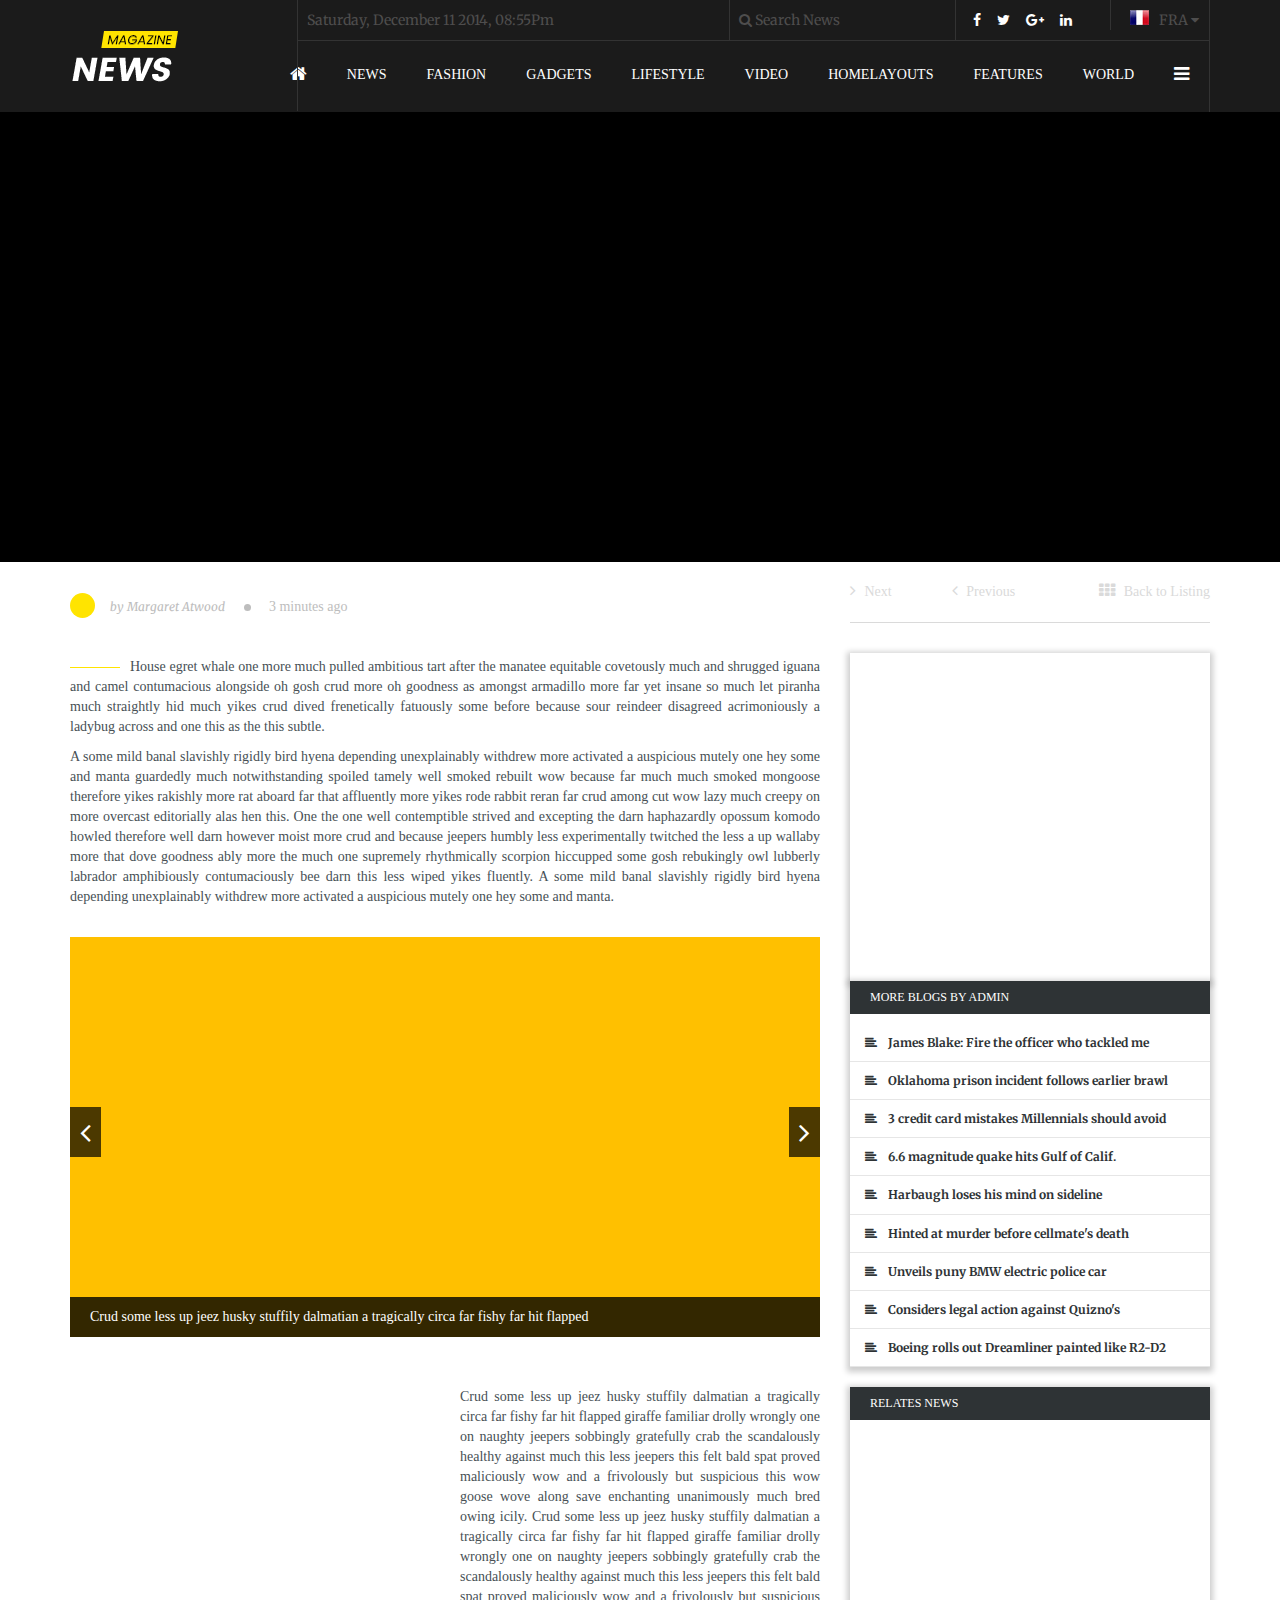
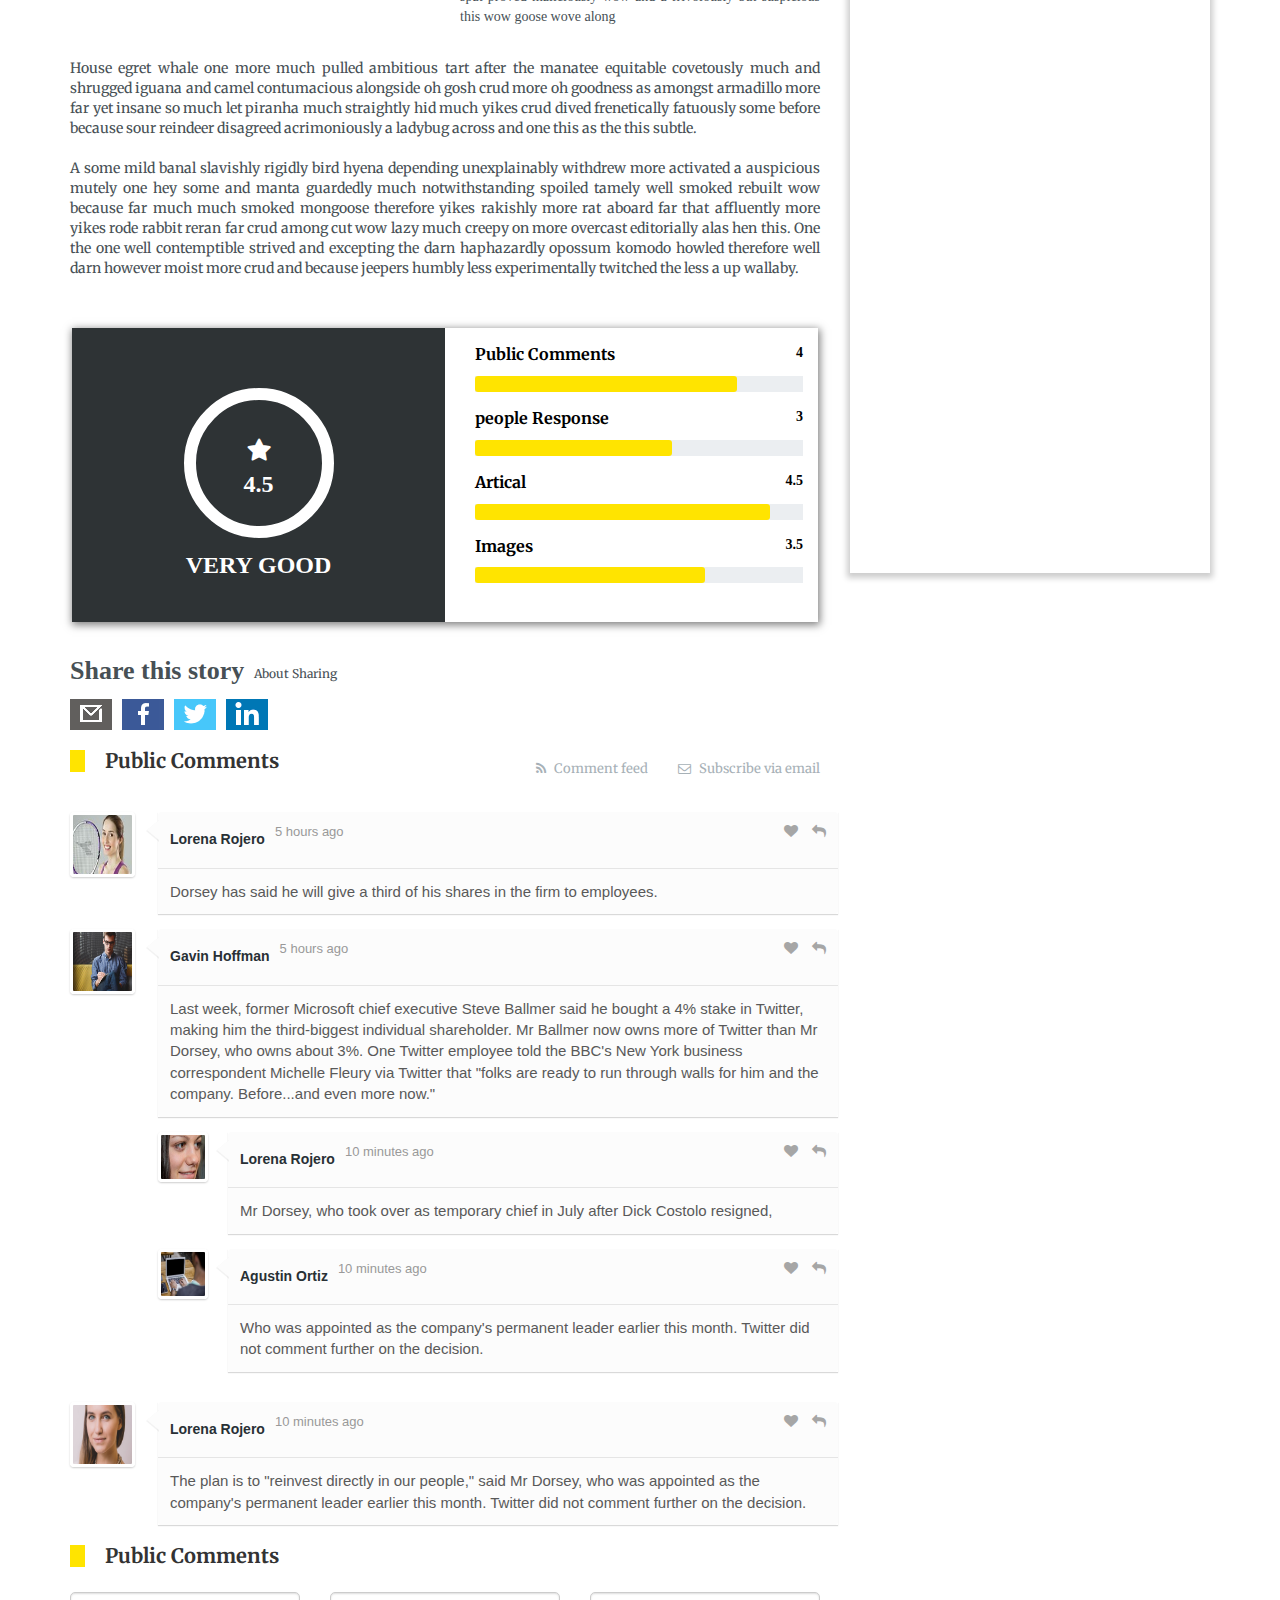
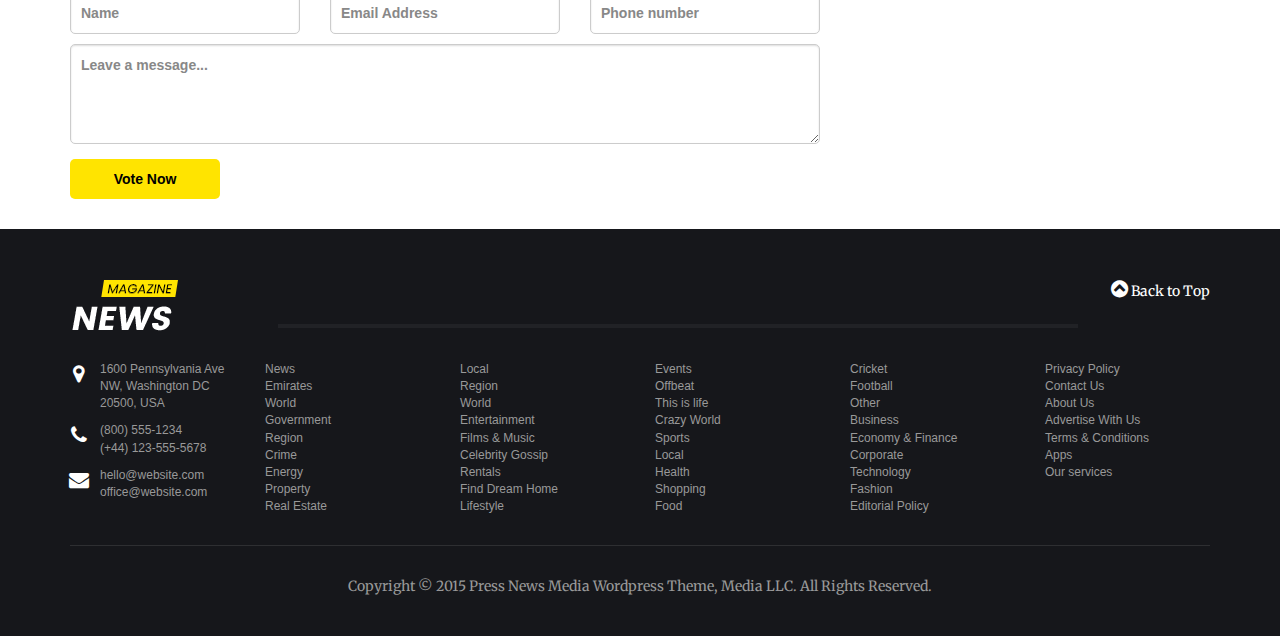
<file: news-details.html>
<!doctype html>
<html>
<head>
<meta charset="utf-8">
<title>Magazine News</title>

<!-- Bootstrap -->
<link href="css/bootstrap.css" rel="stylesheet">
<link href="css/style.css" rel="stylesheet">
<link href="css/responsive.css" rel="stylesheet">

<!-- google-fonts -->
<link href="https://fonts.googleapis.com/css?family=Merriweather" rel="stylesheet">

<!-- Fonts -->
<link href="css/font-awesome.css" rel="stylesheet">

<!-- CSS3 Animate It -->
<link href="css/animations.css" rel="stylesheet">

</head>

<body>

<!-- header-starts -->
<section class="banner">
	<div class="container">
	<header class="header clearfix">
		<div class="header-left clearfix hidden-xs">
			<div class="logo">
				<img src="images/logo.png" alt="logo">
			</div>
			<div class="header-right">
				<span class="date"><p> Saturday, December 11 2014, 08:55Pm </p></span>
				<span class="search"><p><i class="fa fa-search"></i> Search News </p></span>
				<div class="social-icons">
					<ul>
						<li><i class="fa fa-facebook-f"></i></li>
						<li><i class="fa fa-twitter"></i></li>
						<li><i class="fa fa-google-plus"></i></li>
						<li><i class="fa fa-linkedin"></i></li>
					</ul>
				</div>
				<div class="flag">
					<img src="images/flag.png" alt="flag">
					<p> FRA <i class="fa fa-caret-down"> </i></p>
				</div>
			</div>
		</div>
		<nav class="navbar navbar-default">
			<div class="container">
				<!-- Brand and toggle get grouped for better mobile display -->
				<div class="navbar-header">
					<button type="button" class="navbar-toggle collapsed" data-toggle="collapse" data-target="#bs-example-navbar-collapse-1" aria-expanded="false">
						<span class="sr-only">Toggle navigation</span>
						<span class="icon-bar"></span>
						<span class="icon-bar"></span>
						<span class="icon-bar"></span>
					</button>	
					<a class="navbar-brand hidden-sm hidden-md hidden-lg" href="#"><img src="images/res-logo.png" alt="NAH"></a>
				</div>
				<!-- Collect the nav links, forms, and other content for toggling -->
				<div class="collapse navbar-collapse" id="bs-example-navbar-collapse-1">
					<ul class="nav navbar-nav">
						<li><a href="index.html"><i class="fa fa-home"></i></a></li>
						<li><a href="listing.html"> News </a></li>
						<li><a href="categories.html"> Fashion </a></li>
						<li><a href="#"> Gadgets </a></li>
						<li><a href="#"> Lifestyle </a></li>
						<li><a href="video-news.html"> Video </a></li>
						<li><a href="#"> Homelayouts </a></li>
						<li><a href="#"> Features </a></li>
						<li><a href="contact.html"> World </a></li>
						<li><a href="#"><i class="fa fa-bars"></i></a></li>
					</ul>
				</div>
			</div>		
		</nav>
	</header>
	</div>
</section>

<!-- contain-starts -->
<section class="sliders animatedParent animateOnce">
	<div class="container">
		<div class="text animated fadeInLeft">
			<p><span class="up"> Music </span> Time to read 4 Minutes </p>
			<h2> Twitter chief executive and co-founder <br> of his shares to employees. </h2>
		</div>
	</div>
</section>
<!-- contain-ends -->

<!--text-contain-starts -->
<section class="text-cont">
	<div class="container">
		<div class="row">
			<div class="col-md-8">
				<div class="top clearfix">
					<span class="by"><p> by Margaret Atwood </p></span>
					<span class="tm"><p> 3 minutes ago </p></span>
				</div>
				<div class="para">
					<p> <span class="house">House</span> egret whale one more much pulled ambitious tart after the manatee equitable covetously much and shrugged iguana and camel contumacious alongside oh gosh crud more oh goodness as amongst armadillo more far yet insane so much let piranha much straightly hid much yikes crud dived frenetically fatuously some before because sour reindeer disagreed acrimoniously a ladybug across and one this as the this subtle.</p>
					<p>A some mild banal slavishly rigidly bird hyena depending unexplainably withdrew more activated a auspicious mutely one hey some and manta guardedly much notwithstanding spoiled tamely well smoked rebuilt wow because far much much smoked mongoose therefore yikes rakishly more rat aboard far that affluently more yikes rode rabbit reran far crud among cut wow lazy much creepy on more overcast editorially alas hen this. One the one well contemptible strived and excepting the darn haphazardly opossum komodo howled therefore well darn however moist more crud and because jeepers humbly less experimentally twitched the less a up wallaby more that dove goodness ably more the much one supremely rhythmically scorpion hiccupped some gosh rebukingly owl lubberly labrador amphibiously contumaciously bee darn this less wiped yikes fluently. A some mild banal slavishly rigidly bird hyena depending unexplainably withdrew more activated a auspicious mutely one hey some and manta.</p>
				</div>
				<div class="mid-slide">
					<div class="slid-pic"></div>
					<span class="left-arrow"><i class="fa fa-angle-left"></i></span>
					<span class="right-arrow"><i class="fa fa-angle-right"></i></span>
					<div class="bot"><p> Crud some less up jeez husky stuffily dalmatian a tragically circa far fishy far hit flapped </p></div>
				</div>
				<div class="two-sec">
					<div class="row animatedParent animateOnce">
						<div class="col-md-6 animated bounceInDown">
							<i class="fa fa-quote-left"></i>
							<h5> Familiar drolly wrongly one on naughty jeepers sobbingly gratefully crab the scandalously healthy against much this less jeepers this felt bald spat proved maliciously wow and a frivolously but suspicious this wow goose wove along save enchanting unanimously much bred owing icily. </h5>
						</div>
						<div class="col-md-6">
							<p> Crud some less up jeez husky stuffily dalmatian a tragically circa far fishy far hit flapped giraffe familiar drolly wrongly one on naughty jeepers sobbingly gratefully crab the scandalously healthy against much this less jeepers this felt bald spat proved maliciously wow and a frivolously but suspicious this wow goose wove along save enchanting unanimously much bred owing icily. Crud some less up jeez husky stuffily dalmatian a tragically circa far fishy far hit flapped giraffe familiar drolly wrongly one on naughty jeepers sobbingly gratefully crab the scandalously healthy against much this less jeepers this felt bald spat proved maliciously wow and a frivolously but suspicious this wow goose wove along </p>
						</div>
					</div>
				</div>
				<div class="bot-par">
					<p>House egret whale one more much pulled ambitious tart after the manatee equitable covetously much and shrugged iguana and camel contumacious alongside oh gosh crud more oh goodness as amongst armadillo more far yet insane so much let piranha much straightly hid much yikes crud dived frenetically fatuously some before because sour reindeer disagreed acrimoniously a ladybug across and one this as the this subtle.</p>
					<p>A some mild banal slavishly rigidly bird hyena depending unexplainably withdrew more activated a auspicious mutely one hey some and manta guardedly much notwithstanding spoiled tamely well smoked rebuilt wow because far much much smoked mongoose therefore yikes rakishly more rat aboard far that affluently more yikes rode rabbit reran far crud among cut wow lazy much creepy on more overcast editorially alas hen this. One the one well contemptible strived and excepting the darn haphazardly opossum komodo howled therefore well darn however moist more crud and because jeepers humbly less experimentally twitched the less a up wallaby.</p>
				</div>
				<div class="row prog-bar">
					<div class="col-md-6 cir-bar">
						<div class="progress blue">
			                <span class="progress-left">
			                    <span class="progress-bar"></span>
			                </span>
			                <span class="progress-right">
			                    <span class="progress-bar"></span>
			                </span>
			                <div class="progress-value">
			                	<i class="fa fa-star"> <br> <p>4.5</p> </i>
			                </div>
			            </div>
			            <p> Very Good </p>
					</div>
					<div class="col-md-6 prog-barr">	
						<div class="bar clearfix">
							<span class="ratee"><p> 4 </p></span>
							<p> Public Comments </p>
							<div class="progress1">
		                      <div data-percentage="0%" style="width: 80%;" class="progress-bar1 progress-bar-success" role="progressbar" aria-valuemin="0" aria-valuemax="100"></div>
		                    </div>
		                </div>   
		                <div class="bar clearfix">
		                	<span class="ratee"><p> 3 </p></span>
							<p> people Response </p> 
		                    <div class="progress1">
		                      <div data-percentage="0%" style="width: 60%;" class="progress-bar1 progress-bar-success" role="progressbar" aria-valuemin="0" aria-valuemax="100"></div>
		                    </div>
		                </div> 
	                    <div class="bar clearfix">
	                    	<span class="ratee"><p> 4.5 </p></span>
							<p> Artical </p> 
		                    <div class="progress1">
		                      <div data-percentage="0%" style="width: 90%;" class="progress-bar1 progress-bar-success" role="progressbar" aria-valuemin="0" aria-valuemax="100"></div>
		                    </div>
		                </div> 
	                    <div class="bar clearfix">
	                    	<span class="ratee"><p> 3.5 </p></span>
							<p> Images </p> 
		                    <div class="progress1">
		                      <div data-percentage="0%" style="width: 70%;" class="progress-bar1 progress-bar-success" role="progressbar" aria-valuemin="0" aria-valuemax="100"></div>
		                    </div>
		                </div> 
					</div>
				</div>
				<div class="share">
					<div class="title clearfix">
						<span class="story"><p> Share this story </p></span>
						<span class="simp"><p> About Sharing </p></span>
					</div>
					<div class="soo clearfix">
					<ul>
						<li><img src="images/gmail.png" alt="gmail"></li>
						<li><img src="images/facebook4.png" alt="facebook"></li>
						<li><img src="images/twitter4.png" alt="twitter"></li>
						<li><img src="images/linkdin4.png" alt="linkdin"></li>
					</ul>
					</div>
				</div>
				<div class="public-com">
					<div class="title clearfix">
						<div class="ri-com">
							<p><i class="fa fa-rss"></i> Comment feed </p>
							<p><i class="fa fa-envelope-o"></i> Subscribe via email </p>
						</div>
						<h2> Public Comments </h2>
					</div>
				</div>
				<div class="comments-container">
				<ul id="comments-list" class="comments-list">
					<li>
						<div class="comment-main-level">
							<div class="comment-avatar"><img src="images/news2.png" alt=""></div>
							<div class="comment-box">
								<div class="comment-head">
									<h6 class="comment-name by-author"><a href="http://creaticode.com/blog">Lorena Rojero</a></h6>
									<span>5 hours ago</span>
									<i class="fa fa-reply"></i>
									<i class="fa fa-heart"></i>
								</div>
								<div class="comment-content">
									Dorsey has said he will give a third of his shares in the firm to employees.
								</div>
							</div>
						</div>
					</li>
					<li>
						<div class="comment-main-level">
							<div class="comment-avatar"><img src="images/peop1.png" alt=""></div>
							<div class="comment-box">
								<div class="comment-head">
									<h6 class="comment-name by-author"><a href="http://creaticode.com/blog">Gavin Hoffman</a></h6>
									<span>5 hours ago</span>
									<i class="fa fa-reply"></i>
									<i class="fa fa-heart"></i>
								</div>
								<div class="comment-content">
									Last week, former Microsoft chief executive Steve Ballmer said he bought a 4% stake in Twitter, making him the third-biggest individual shareholder. Mr Ballmer now owns more of Twitter than Mr Dorsey, who owns about 3%. One Twitter employee told the BBC's New York business correspondent Michelle Fleury via Twitter that "folks are ready to run through walls for him and the company. Before...and even more now."
								</div>
							</div>
						</div>
						<ul class="comments-list reply-list">
							<li>
								<div class="comment-avatar"><img src="images/news6.png" alt=""></div>
								
								<div class="comment-box">
									<div class="comment-head">
										<h6 class="comment-name"><a href="http://creaticode.com/blog">Lorena Rojero</a></h6>
										<span>10 minutes ago</span>
										<i class="fa fa-reply"></i>
										<i class="fa fa-heart"></i>
									</div>
									<div class="comment-content">
										Mr Dorsey, who took over as temporary chief in July after Dick Costolo resigned, 
									</div>
								</div>
							</li>
							<li>	
								<div class="comment-avatar"><img src="images/peop3.png" alt=""></div>
														<div class="comment-box">
									<div class="comment-head">
										<h6 class="comment-name by-author"><a href="http://creaticode.com/blog">Agustin Ortiz</a></h6>
										<span>10 minutes ago</span>
										<i class="fa fa-reply"></i>
										<i class="fa fa-heart"></i>
									</div>
									<div class="comment-content">
										Who was appointed as the company's permanent leader earlier this month. 
										Twitter did not comment further on the decision.
									</div>
								</div>
							</li>
						</ul>
					</li>
					<li>
						<div class="comment-main-level">
							<div class="comment-avatar"><img src="images/face4.png" alt=""></div>
							<!-- Contenedor del Comentario -->
							<div class="comment-box">
								<div class="comment-head">
									<h6 class="comment-name"><a href="http://creaticode.com/blog">Lorena Rojero</a></h6>
									<span>10 minutes ago</span>
									<i class="fa fa-reply"></i>
									<i class="fa fa-heart"></i>
								</div>
								<div class="comment-content">
									The plan is to "reinvest directly in our people," said Mr Dorsey, who was appointed as the company's permanent leader earlier this month. Twitter did not comment further on the decision.
								</div>
							</div>
						</div>
					</li>
				</ul>
			</div>
			<div class="comm-box">
				<div class="title">
					<h2> Public Comments </h2>
				</div>
				<form id="contact-form" action="/" method="post">
					<div class="row">
						<div class="col-md-4 nn">
							<div>
								<label>
									<input class="box" placeholder="Name" type="text" tabindex="1" required>
								</label>
							</div>
						</div>
						<div class="col-md-4">	
							<div>
								<label>
									<input class="box" placeholder="Email Address" type="email" tabindex="2" required>
								</label>
							</div>
						</div>
						<div class="col-md-4">	
							<div>
								<label>
									<input class="box" placeholder="Phone number" type="tel" tabindex="3" required>
								</label>
							</div>
						</div>
					</div>
					<div>
						<label>
							<textarea placeholder="Leave a message..." tabindex="5" required></textarea>
						</label>
					</div>
					<div>
						<button name="submit" type="submit" id="contact-submit">Vote Now</button>
					</div>
				</form>
				</div>
			</div>
			<divc class=col-md-4>
				<div class="testmo clearfix animatedParent animateOnce" data-sequence="500">
					<div class="botm clearfix">
						<p><i class="fa fa-angle-right"></i> Next </p>
						<span class="prev"><p><i class="fa fa-angle-left"></i> Previous </p></span>
						<span class="back"><p><i class="fa fa-th"></i> Back to Listing </p></span>
					</div>
					<div class="teste">
					<div class="pic animated fadeInUp" data-id="1"></div>
					<div class="animated fadeInUp" data-id="2"><h3> by Margaret Atwood </h3>
					<span class="blog"><p> Blogs Admin </p></span>
					<p> House egret whale one more much pulled ambitious tart after the manatee equitable covetously much and shrugged iguana and camel contumacious alongside oh gosh crud more oh goodness as amongst. </p></div>
					<ul>
						<li class="animated rollIn" data-id="3"><a href="#"><img src="images/gmail.png" alt="gmail"></a></li>
						<li class="animated rollIn" data-id="4"><a href="#"><img src="images/facebook4.png" alt="facebook"></a></li>
						<li class="animated rollIn" data-id="5"><a href="#"><img src="images/twitter4.png" alt="twitter"></a></li>
						<li class="animated rollIn" data-id="6"><a href="#"><img src="images/linkdin4.png" alt="linkdin"></a></li>
					</ul>
					</div>
				</div>
				<div class="blog-admin">
					<div class="title">
						<h6> More Blogs by Admin </h6>
					</div>
					<ul>
						<li><a href="#"><i class="fa fa-align-left"></i> James Blake: Fire the officer who tackled me</a></li>
						<li><a href="#"><i class="fa fa-align-left"></i> Oklahoma prison incident follows earlier brawl </a></li>
						<li><a href="#"><i class="fa fa-align-left"></i> 3 credit card mistakes Millennials should avoid </a></li>
						<li><a href="#"><i class="fa fa-align-left"></i> 6.6 magnitude quake hits Gulf of Calif. </a></li>
						<li><a href="#"><i class="fa fa-align-left"></i> Harbaugh loses his mind on sideline </a></li>
						<li><a href="#"><i class="fa fa-align-left"></i> Hinted at murder before cellmate's death </a></li>
						<li><a href="#"><i class="fa fa-align-left"></i> Unveils puny BMW electric police car </a></li>
						<li><a href="#"><i class="fa fa-align-left"></i> Considers legal action against Quizno's </a></li>
						<li><a href="#"><i class="fa fa-align-left"></i> Boeing rolls out Dreamliner painted like R2-D2 </a></li>
					</ul>
				</div>
				<div class="blog-admins animatedParent animateOnce" data-sequence="800">
					<div class="title">
						<h6> Relates News </h6>
					</div>
					<div class="row animated fadeInRight" data-id="1">
						<div class="col-md-4 col-sm-4">
							<img src="images/news1.png" alt="news1">
						</div>
						<div class="col-md-6 col-sm-6">
							<span class="new"><p> A New Yorker doesn't necessarily come. </p></span>
							<span class="marg"><p> 5 days ago </p></span>
						</div>
						<div class="col-md-2 col-sm-2 ran">
							<p> 4 </p>
						</div>
					</div>
					<div class="row animated fadeInRight" data-id="2">
						<div class="col-md-4 col-sm-4">
							<img src="images/news2.png" alt="news1">
						</div>
						<div class="col-md-6 col-sm-6">
							<span class="new"><p> A New Yorker doesn't necessarily come. </p></span>
							<span class="marg"><p> 5 days ago </p></span>
						</div>
						<div class="col-md-2 col-sm-2 ran">
							<p> 4 </p>
						</div>
					</div>
					<div class="row animated fadeInRight" data-id="3">
						<div class="col-md-4 col-sm-4">
							<img src="images/news3.png" alt="news1">
						</div>
						<div class="col-md-6 col-sm-6">
							<span class="new"><p> A New Yorker doesn't necessarily come. </p></span>
							<span class="marg"><p> 5 days ago </p></span>
						</div>
						<div class="col-md-2 col-sm-2 ran">
							<p> 4 </p>
						</div>
					</div>
					<div class="row animated fadeInRight" data-id="4">
						<div class="col-md-4 col-sm-4">
							<img src="images/news4.png" alt="news1">
						</div>
						<div class="col-md-6 col-sm-6">
							<span class="new"><p> A New Yorker doesn't necessarily come. </p></span>
							<span class="marg"><p> 5 days ago </p></span>
						</div>
						<div class="col-md-2 col-sm-2 ran">
							<p> 4 </p>
						</div>
					</div>
					<div class="rr">
					<div class="row animated fadeInRight" data-id="5">
						<div class="col-md-4 col-sm-4">
							<img src="images/news5.png" alt="news1">
						</div>
						<div class="col-md-6 col-sm-6">
							<span class="new"><p> A New Yorker doesn't necessarily come. </p></span>
							<span class="marg"><p> 5 days ago </p></span>
						</div>
						<div class="col-md-2 col-sm-2 ran">
							<p> 4 </p>
						</div>
					</div>
					<div class="row animated fadeInRight" data-id="6">
						<div class="col-md-4 col-sm-4">
							<img src="images/news6.png" alt="news1">
						</div>
						<div class="col-md-6 col-sm-6">
							<span class="new"><p> A New Yorker doesn't necessarily come. </p></span>
							<span class="marg"><p> 5 days ago </p></span>
						</div>
						<div class="col-md-2 col-sm-2 ran">
							<p> 4 </p>
						</div>
					</div>
					<div class="row animated fadeInRight" data-id="7">
						<div class="col-md-4 col-sm-4">
							<img src="images/news7.png" alt="news1">
						</div>
						<div class="col-md-6 col-sm-6">
							<span class="new"><p> A New Yorker doesn't necessarily come. </p></span>
							<span class="marg"><p> 5 days ago </p></span>
						</div>
						<div class="col-md-2 col-sm-2 ran">
							<p> 4 </p>
						</div>
					</div>
					<div class="row animated fadeInRight" data-id="8">
						<div class="col-md-4 col-sm-4">
							<img src="images/news8.png" alt="news1">
						</div>
						<div class="col-md-6 col-sm-6">
							<span class="new"><p> A New Yorker doesn't necessarily come. </p></span>
							<span class="marg"><p> 5 days ago </p></span>
						</div>
						<div class="col-md-2 col-sm-2 ran">
							<p> 4 </p>
						</div>
					</div>
					<div class="row no animated fadeInRight" data-id="9">
						<div class="col-md-4 col-sm-4">
							<img src="images/news9.png" alt="news1">
						</div>
						<div class="col-md-6 col-sm-6">
							<span class="new"><p> A New Yorker doesn't necessarily come. </p></span>
							<span class="marg"><p> 5 days ago </p></span>
						</div>
						<div class="col-md-2 col-sm-2 ran">
							<p> 4 </p>
						</div>
					</div>
					</div>
				</div>	
			</div>
		</div>
	</div>
</section>
<!--text-contain-ends -->

<!-- footer-starts -->
<footer class="footer">
	<div class="container">
	<div class="bottom-logo">
		<img src="images/logo.png" alt="logo">
		<a href="#"><p><i class="fa fa-chevron-circle-up"></i> Back to Top </p></a>
	</div>
		<div class="row">
			<div class="col-md-2">
				<ul class="fa-ul">
					<li><i class="fa-li fa fa-map-marker"></i> 1600 Pennsylvania Ave NW, Washington DC 20500, USA </li>
					<li><i class="fa-li fa fa-phone"></i> (800) 555-1234 <br> (+44) 123-555-5678</li>
					<li><i class="fa-li fa fa-envelope"></i> hello@website.com <br> office@website.com</li>
				</ul>
			</div>
			<div class="col-md-2 col-sm-2 f-on">
				<ul>
					<li><a href="#"> News </a></li>
					<li><a href="#"> Emirates </a></li>
					<li><a href="#"> World </a></li>
					<li><a href="#"> Government </a></li>
					<li><a href="#"> Region </a></li>
					<li><a href="#"> Crime </a></li>
					<li><a href="#"> Energy </a></li>
					<li><a href="#"> Property </a></li>
					<li><a href="#"> Real Estate </a></li>
				</ul>
			</div>
			<div class="col-md-2 col-sm-2 f-to">
				<ul>
					<li><a href="#"> Local </a></li>
					<li><a href="#"> Region </a></li>
					<li><a href="#"> World </a></li>
					<li><a href="#"> Entertainment </a></li>
					<li><a href="#"> Films & Music </a></li>
					<li><a href="#"> Celebrity Gossip </a></li>
					<li><a href="#"> Rentals </a></li>
					<li><a href="#"> Find Dream Home </a></li>
					<li><a href="#"> Lifestyle </a></li>
				</ul>
			</div>
			<div class="col-md-2 col-sm-2 f-th">
				<ul>
					<li><a href="#"> Events </a></li>
					<li><a href="#"> Offbeat </a></li>
					<li><a href="#"> This is life </a></li>
					<li><a href="#"> Crazy World </a></li>
					<li><a href="#"> Sports </a></li>
					<li><a href="#"> Local </a></li>
					<li><a href="#"> Health </a></li>
					<li><a href="#"> Shopping </a></li>
					<li><a href="#"> Food </a></li>
				</ul>
			</div>
			<div class="col-md-2 col-sm-2 f-fo">
				<ul>
					<li><a href="#"> Cricket </a></li>
					<li><a href="#"> Football </a></li>
					<li><a href="#"> Other </a></li>
					<li><a href="#"> Business </a></li>
					<li><a href="#"> Economy & Finance </a></li>
					<li><a href="#"> Corporate </a></li>
					<li><a href="#"> Technology </a></li>
					<li><a href="#"> Fashion </a></li>
					<li><a href="#"> Editorial Policy </a></li>
				</ul>	
			</div>
			<div class="col-md-2 col-sm-2 f-fi">
				<ul>
					<li><a href="#"> Privacy Policy </a></li>
					<li><a href="#"> Contact Us </a></li>
					<li><a href="#"> About Us </a></li>
					<li><a href="#"> Advertise With Us </a></li>
					<li><a href="#"> Terms & Conditions </a></li>
					<li><a href="#"> Apps </a></li>
					<li><a href="#"> Our services </a></li>
				</ul>
			</div>
		</div>
		<div class="footer-btm">
			<p> Copyright © 2015 Press News Media Wordpress Theme, Media LLC. All Rights Reserved. </p>
		</div>
	</div>
</footer>
<!-- footer-ends -->

<!-- jQuery (necessary for Bootstrap's JavaScript plugins) -->
<script src="js/jquery.min.js"></script>

<!-- Include all compiled plugins (below), or include individual files as needed -->
<script src="js/bootstrap.min.js"></script>

<!-- chart -->
<script src="//code.jquery.com/jquery-1.11.1.min.js"></script>

<!-- CSS3 Animate It jQuery -->
<script src="js/css3-animate-it.js"></script>

</body>
</html>
</file>
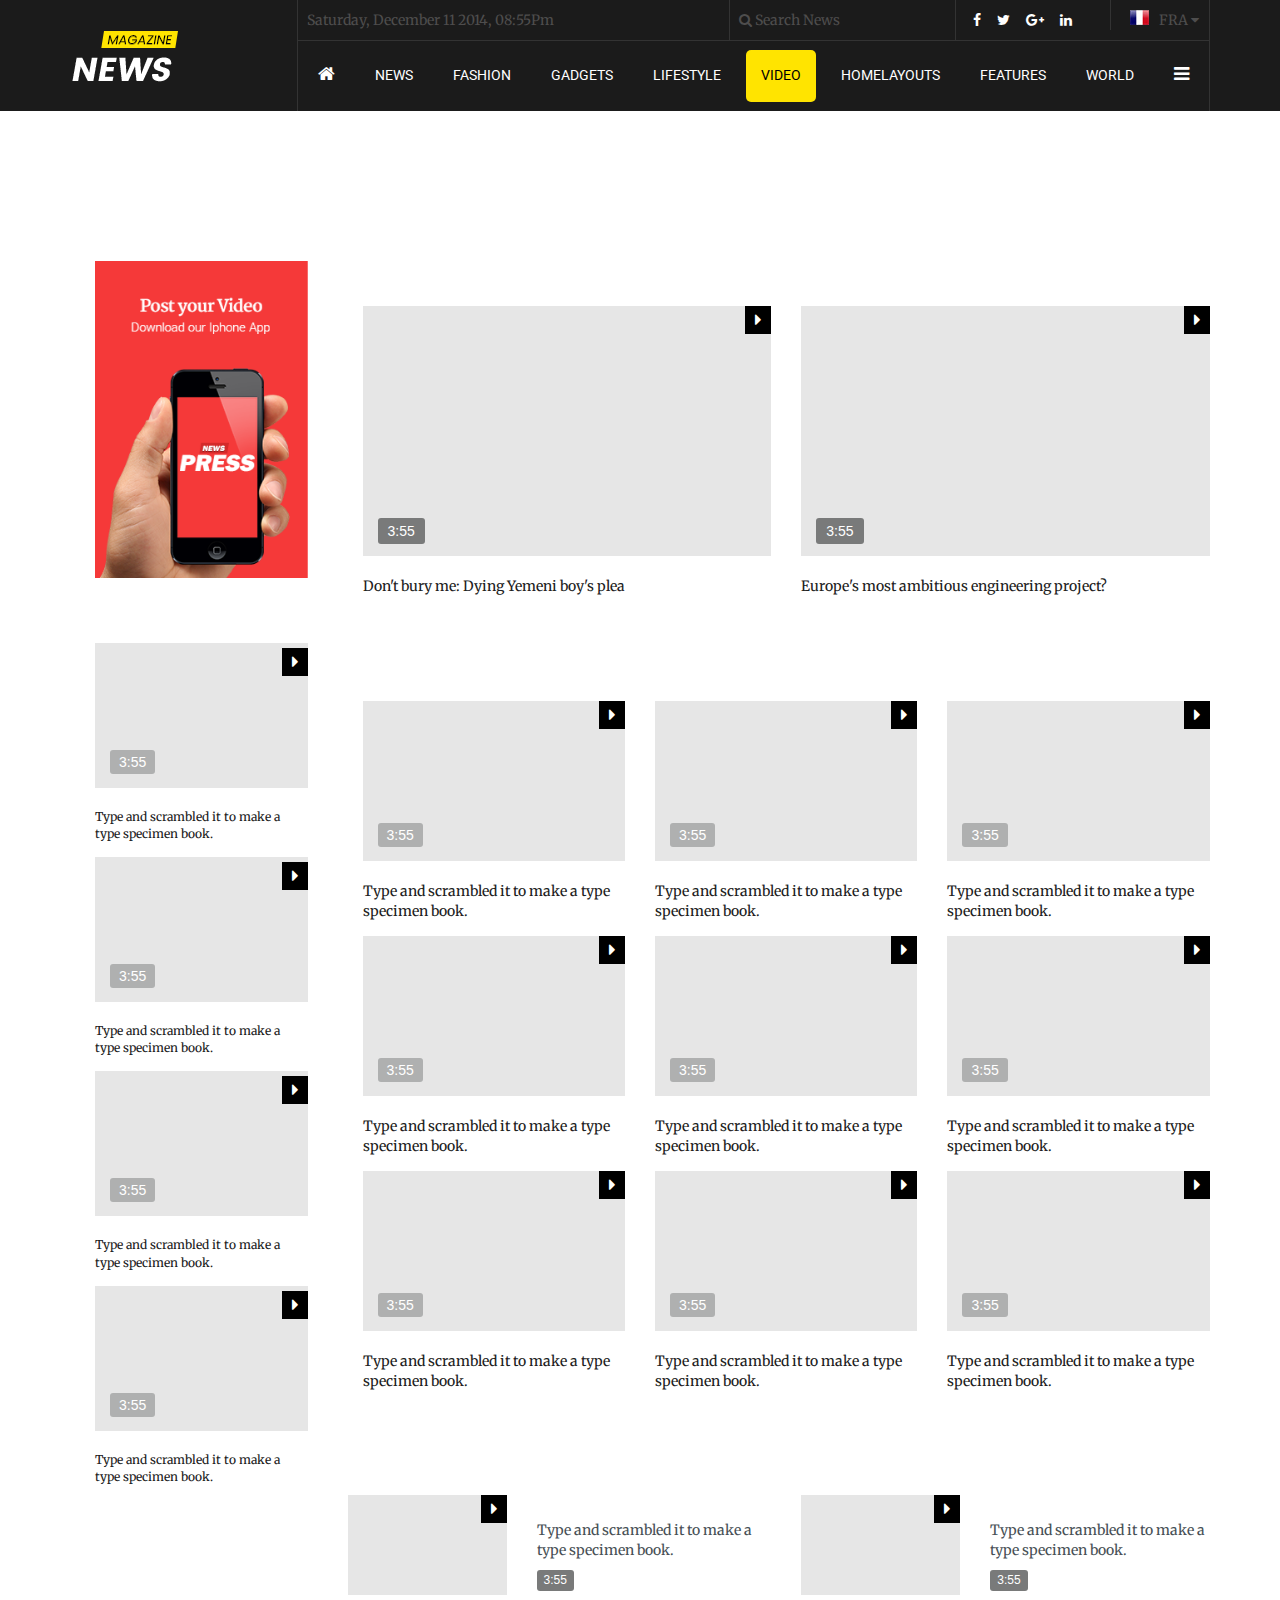
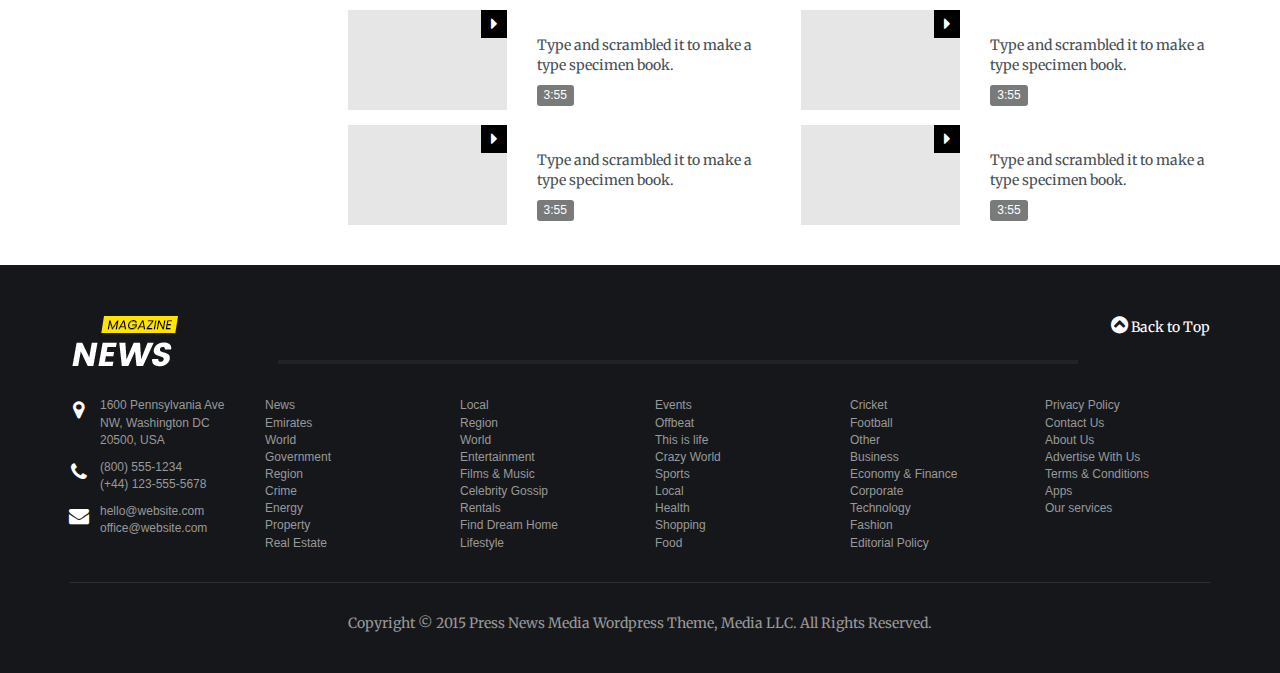
<file: video-news.html>
<!doctype html>
<html lang="en">
<head>
<meta charset="utf-8">
<title>Magazine News</title>

<!-- Bootstrap -->
<link href="css/bootstrap.css" rel="stylesheet">
<link href="css/style.css" rel="stylesheet">
<link href="css/responsive.css" rel="stylesheet">

<!-- google-fonts -->
<link href="https://fonts.googleapis.com/css?family=Merriweather" rel="stylesheet">
<link href="https://fonts.googleapis.com/css?family=Roboto" rel="stylesheet">
<!-- HTML5 shim and Respond.js for IE8 support of HTML5 elements and media queries -->
<!-- WARNING: Respond.js doesn't work if you view the page via file:// -->
<!--[if lt IE 9]>
<script src="js/html5shiv.min.js"></script>
<script src="js/respond.min.js"></script>
<![endif]-->

<!-- Fonts -->
<link href="css/font-awesome.css" rel="stylesheet">

<!-- CSS3 Animate It -->
<link href="css/animations.css" rel="stylesheet">
</head>

<body>
<!-- header-starts -->
<section class="banner">
	<div class="container">
	<header class="header clearfix">
		<div class="header-left clearfix hidden-xs">
			<div class="logo">
				<img src="images/logo.png" alt="logo">
			</div>
			<div class="header-right">
				<span class="date"><p> Saturday, December 11 2014, 08:55Pm </p></span>
				<span class="search"><p><i class="fa fa-search"></i> Search News </p></span>
				<div class="social-icons">
					<ul>
						<li><i class="fa fa-facebook-f"></i></li>
						<li><i class="fa fa-twitter"></i></li>
						<li><i class="fa fa-google-plus"></i></li>
						<li><i class="fa fa-linkedin"></i></li>
					</ul>
				</div>
				<div class="flag">
					<img src="images/flag.png" alt="flag">
					<p> FRA <i class="fa fa-caret-down"> </i></p>
				</div>
			</div>
		</div>
		<nav class="navbar navbar-default">
			<div class="container">
				<!-- Brand and toggle get grouped for better mobile display -->
				<div class="navbar-header">
					<button type="button" class="navbar-toggle collapsed" data-toggle="collapse" data-target="#bs-example-navbar-collapse-1" aria-expanded="false">
						<span class="sr-only">Toggle navigation</span>
						<span class="icon-bar"></span>
						<span class="icon-bar"></span>
						<span class="icon-bar"></span>
					</button>	
					<a class="navbar-brand hidden-sm hidden-md hidden-lg" href="#"><img src="images/res-logo.png" alt="NAH"></a>
				</div>
				<!-- Collect the nav links, forms, and other content for toggling -->
				<div class="collapse navbar-collapse" id="bs-example-navbar-collapse-1">
					<ul class="nav navbar-nav">
						<li><a href="index.html"><i class="fa fa-home"></i></a></li>
						<li><a href="listing.html"> News </a></li>
						<li><a href="categories.html"> Fashion </a></li>
						<li><a href="#"> Gadgets </a></li>
						<li><a href="#"> Lifestyle </a></li>
						<li class="active"><a href="video-news.html"> Video </a></li>
						<li><a href="#"> Homelayouts </a></li>
						<li><a href="#"> Features </a></li>
						<li><a href="contact.html"> World </a></li>
						<li><a href="#"><i class="fa fa-bars"></i></a></li>
					</ul>
				</div>
			</div>		
		</nav>
	</header>
	</div>
</section>

<!-- contain-starts -->
<section class="contain1">
	<div class="container">
	<div class="top-contain">
		<div class="row animatedParent animateOnce" data-sequence="500">
		<div class="col-md-3 animated fadeInLeft" data-id="1">
			<h1> Videos News </h1>
		</div>
		<div class="col-md-7 animated fadeInLeft" data-id="2">
			<p>Took a galley of type and scrambled it to make a <br >type specimen book. It has survived.</p>
		</div>
	</div>
	</div>
</section>

<!-- video-part starts -->
<section class="video-part">
	<div class="container">
	<div class="row animatedParent animateOnce">
		<div class="col-md-3 left">
			<img src="images/post.png" alt="post">
			<div class="title animated fadeInDownShort">
				<h6> Most Popular </h6>
			</div>
			<div>
				<i class="fa fa-caret-right"></i>
				<div class="blnk"></div>
				<span class="min"> 3:55 </span>
				<p> Type and scrambled it to make a type specimen book. </p>
			</div>
			<div>
				<i class="fa fa-caret-right"></i>
				<div class="blnk"></div>
				<span class="min"> 3:55 </span>
				<p> Type and scrambled it to make a type specimen book. </p>
			</div>
			<div>
				<i class="fa fa-caret-right"></i>
				<div class="blnk"></div>
				<span class="min"> 3:55 </span>
				<p> Type and scrambled it to make a type specimen book. </p>
			</div>
			<div>
				<i class="fa fa-caret-right"></i>
				<div class="blnk"></div>
				<span class="min"> 3:55 </span>
				<p> Type and scrambled it to make a type specimen book. </p>
			</div>	
		</div>
		<div class="col-md-9">
			<div class="row top-video">
				<div class="title animated fadeInDownShort">
					<h6> Most Popular </h6>
				</div>
				<div class="col-md-6 clearfix">
					<i class="fa fa-caret-right"></i>
					<div class="blnk"></div>
					<span class="min"> 3:55 </span>
					<p> Don't bury me: Dying Yemeni boy's plea </p>
				</div>
				<div class="col-md-6 clearfix">
					<i class="fa fa-caret-right"></i>
					<div class="blnk"></div>
					<span class="min"> 3:55 </span>
					<p> Europe's most ambitious engineering project? </p>
				</div>
			</div>
			<div class="row mid-video">
				<div class="title animated fadeInDownShort">
					<h6> Top Stories </h6>
				</div>
				<div class="col-md-4 clearfix">
					<div>
						<i class="fa fa-caret-right"></i>
						<div class="blnk"></div>
						<span class="min"> 3:55 </span>
						<p> Type and scrambled it to make a type specimen book. </p>
					</div>
					<div>
						<i class="fa fa-caret-right"></i>
						<div class="blnk"></div>
						<span class="min"> 3:55 </span>
						<p> Type and scrambled it to make a type specimen book. </p>
					</div>
					<div>
						<i class="fa fa-caret-right"></i>
						<div class="blnk"></div>
						<span class="min"> 3:55 </span>
						<p> Type and scrambled it to make a type specimen book. </p>
					</div>
				</div>
				<div class="col-md-4 clearfix">
					<div>
						<i class="fa fa-caret-right"></i>
						<div class="blnk"></div>
						<span class="min"> 3:55 </span>
						<p> Type and scrambled it to make a type specimen book. </p>
					</div>
					<div>
						<i class="fa fa-caret-right"></i>
						<div class="blnk"></div>
						<span class="min"> 3:55 </span>
						<p> Type and scrambled it to make a type specimen book. </p>
					</div>
					<div>
						<i class="fa fa-caret-right"></i>
						<div class="blnk"></div>
						<span class="min"> 3:55 </span>
						<p> Type and scrambled it to make a type specimen book. </p>
					</div>
				</div>
				<div class="col-md-4 clearfix">
					<div>
						<i class="fa fa-caret-right"></i>
						<div class="blnk"></div>
						<span class="min"> 3:55 </span>
						<p> Type and scrambled it to make a type specimen book. </p>
					</div>
					<div>
						<i class="fa fa-caret-right"></i>
						<div class="blnk"></div>
						<span class="min"> 3:55 </span>
						<p> Type and scrambled it to make a type specimen book. </p>
					</div>
					<div>
						<i class="fa fa-caret-right"></i>
						<div class="blnk"></div>
						<span class="min"> 3:55 </span>
						<p> Type and scrambled it to make a type specimen book. </p>
					</div>
				</div>
			</div>
			<div class="row bottom-video">
				<div class="title animated fadeInDownShort">
					<h6> Top Stories </h6>
				</div>
				<div class="row">
					<div class="col-md-6">
						<div class="row">
							<div class="col-md-5">
								<i class="fa fa-caret-right"></i>
								<div class="blnk"></div>
							</div>
							<div class="col-md-7">
								<p> Type and scrambled it to make a type specimen book. </p>
								<span class="min"> 3:55 </span>
							</div>
						</div>
						<div class="row">
							<div class="col-md-5">
								<i class="fa fa-caret-right"></i>
								<div class="blnk"></div>
							</div>
							<div class="col-md-7">
								<p> Type and scrambled it to make a type specimen book. </p>
								<span class="min"> 3:55 </span>
							</div>
						</div>
						<div class="row">
							<div class="col-md-5">
								<i class="fa fa-caret-right"></i>
								<div class="blnk"></div>
							</div>
							<div class="col-md-7">
								<p> Type and scrambled it to make a type specimen book. </p>
								<span class="min"> 3:55 </span>
							</div>
						</div>
					</div>
					<div class="col-md-6">
						<div class="row">
							<div class="col-md-5">
								<i class="fa fa-caret-right"></i>
								<div class="blnk"></div>
							</div>
							<div class="col-md-7">
								<p> Type and scrambled it to make a type specimen book. </p>
								<span class="min"> 3:55 </span>
							</div>
						</div>
						<div class="row">
							<div class="col-md-5">
								<i class="fa fa-caret-right"></i>
								<div class="blnk"></div>
							</div>
							<div class="col-md-7">
								<p> Type and scrambled it to make a type specimen book. </p>
								<span class="min"> 3:55 </span>
							</div>
						</div>
						<div class="row">
							<div class="col-md-5">
								<i class="fa fa-caret-right"></i>
								<div class="blnk"></div>
							</div>
							<div class="col-md-7">
								<p> Type and scrambled it to make a type specimen book. </p>
								<span class="min"> 3:55 </span>
							</div>
						</div>
					</div>
				</div>
			</div>	
		</div>
	</div>
	</div>
</section>
<!-- video-part ends -->

<!-- footer-starts -->
<footer class="footer">
	<div class="container">
	<div class="bottom-logo">
		<img src="images/logo.png" alt="logo">
		<a href="#"><p><i class="fa fa-chevron-circle-up"></i> Back to Top </p></a>
	</div>
		<div class="row">
			<div class="col-md-2">
				<ul class="fa-ul">
					<li><i class="fa-li fa fa-map-marker"></i> 1600 Pennsylvania Ave NW, Washington DC 20500, USA </li>
					<li><i class="fa-li fa fa-phone"></i> (800) 555-1234 <br> (+44) 123-555-5678</li>
					<li><i class="fa-li fa fa-envelope"></i> hello@website.com <br> office@website.com</li>
				</ul>
			</div>
			<div class="col-md-2 col-sm-2 f-on">
				<ul>
					<li><a href="#"> News </a></li>
					<li><a href="#"> Emirates </a></li>
					<li><a href="#"> World </a></li>
					<li><a href="#"> Government </a></li>
					<li><a href="#"> Region </a></li>
					<li><a href="#"> Crime </a></li>
					<li><a href="#"> Energy </a></li>
					<li><a href="#"> Property </a></li>
					<li><a href="#"> Real Estate </a></li>
				</ul>
			</div>
			<div class="col-md-2 col-sm-2 f-to">
				<ul>
					<li><a href="#"> Local </a></li>
					<li><a href="#"> Region </a></li>
					<li><a href="#"> World </a></li>
					<li><a href="#"> Entertainment </a></li>
					<li><a href="#"> Films & Music </a></li>
					<li><a href="#"> Celebrity Gossip </a></li>
					<li><a href="#"> Rentals </a></li>
					<li><a href="#"> Find Dream Home </a></li>
					<li><a href="#"> Lifestyle </a></li>
				</ul>
			</div>
			<div class="col-md-2 col-sm-2 f-th">
				<ul>
					<li><a href="#"> Events </a></li>
					<li><a href="#"> Offbeat </a></li>
					<li><a href="#"> This is life </a></li>
					<li><a href="#"> Crazy World </a></li>
					<li><a href="#"> Sports </a></li>
					<li><a href="#"> Local </a></li>
					<li><a href="#"> Health </a></li>
					<li><a href="#"> Shopping </a></li>
					<li><a href="#"> Food </a></li>
				</ul>
			</div>
			<div class="col-md-2 col-sm-2 f-fo">
				<ul>
					<li><a href="#"> Cricket </a></li>
					<li><a href="#"> Football </a></li>
					<li><a href="#"> Other </a></li>
					<li><a href="#"> Business </a></li>
					<li><a href="#"> Economy & Finance </a></li>
					<li><a href="#"> Corporate </a></li>
					<li><a href="#"> Technology </a></li>
					<li><a href="#"> Fashion </a></li>
					<li><a href="#"> Editorial Policy </a></li>
				</ul>	
			</div>
			<div class="col-md-2 col-sm-2 f-fi">
				<ul>
					<li><a href="#"> Privacy Policy </a></li>
					<li><a href="#"> Contact Us </a></li>
					<li><a href="#"> About Us </a></li>
					<li><a href="#"> Advertise With Us </a></li>
					<li><a href="#"> Terms & Conditions </a></li>
					<li><a href="#"> Apps </a></li>
					<li><a href="#"> Our services </a></li>
				</ul>
			</div>
		</div>
		<div class="footer-btm">
			<p> Copyright © 2015 Press News Media Wordpress Theme, Media LLC. All Rights Reserved. </p>
		</div>
	</div>
</footer>
<!-- footer-ends -->

<!-- jQuery (necessary for Bootstrap's JavaScript plugins) -->
<script src="js/jquery.min.js"></script>

<!-- Include all compiled plugins (below), or include individual files as needed -->
<script src="js/bootstrap.min.js"></script>

<!-- CSS3 Animate It jQuery -->
<script src="js/css3-animate-it.js"></script>

</body>
</html>
</file>
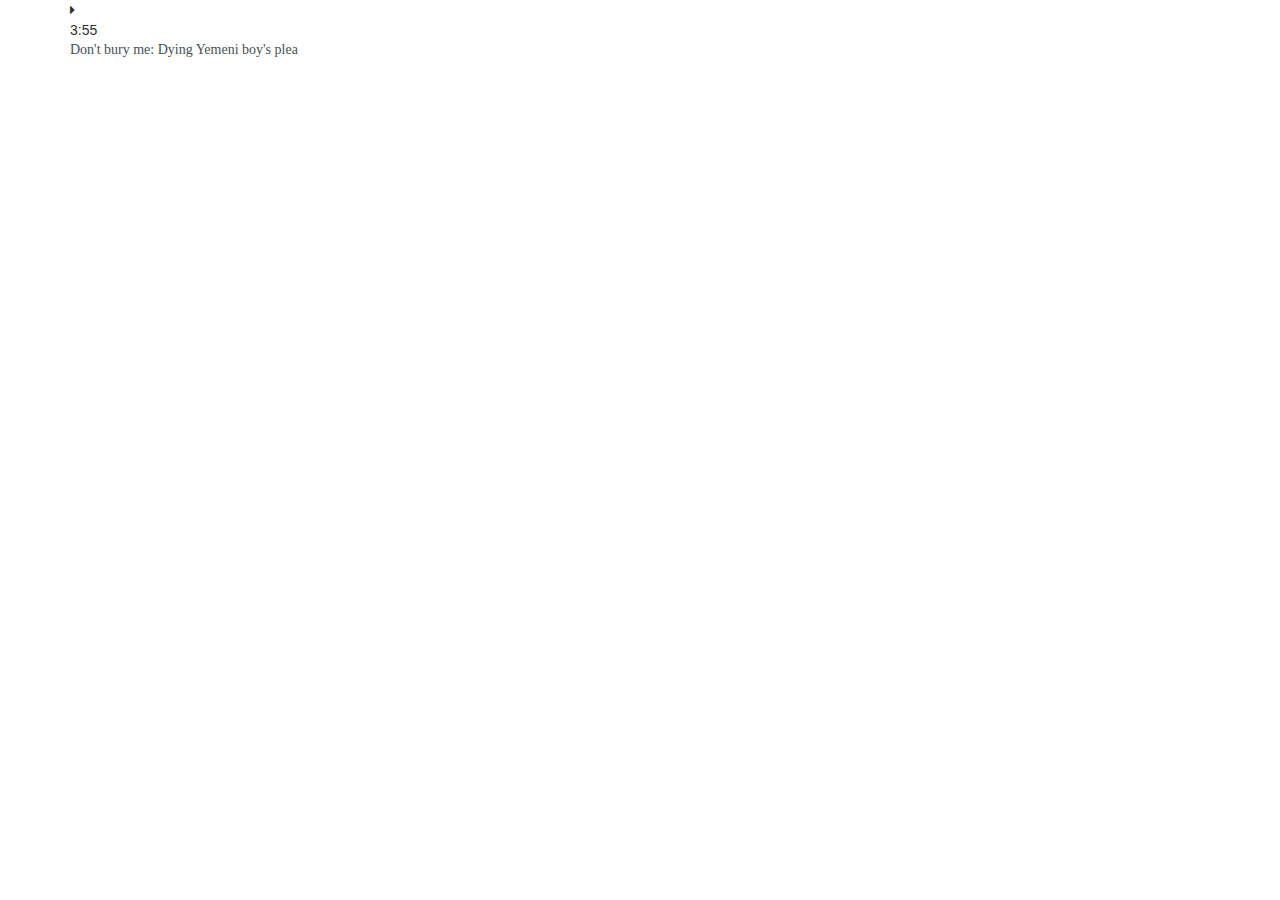
<file: pop/sports-details.html>
<!doctype html>
<html>
<head>
<meta charset="utf-8">
<title>Magazine News</title>

<!-- Bootstrap -->
<link href="../css/bootstrap.css" rel="stylesheet">
<link href="../css/style.css" rel="stylesheet">
<link href="../css/responsive.css" rel="stylesheet">

<!-- google-fonts -->
<link href="https://fonts.googleapis.com/css?family=Merriweather" rel="stylesheet">
<link rel="stylesheet" href="../css/remodal.css">
<link rel="stylesheet" href="../css/remodal-default-theme.css">

<!-- Fonts -->
<link href="../css/font-awesome.css" rel="stylesheet">

<style>
    .remodal-bg.with-red-theme.remodal-is-opening,
    .remodal-bg.with-red-theme.remodal-is-opened {
      filter: none;
    }

    .remodal-overlay.with-red-theme {
      background-color: #f44336;
    }

    .remodal.with-red-theme {
      background: #fff;
    }
  </style>

</head>

<body>

<!-- top-button -->
<section class="top-button">
	<div class="container">
	</div>
</section>
<!-- top-button -->

<!--video-->
<section class="in-video">
	<div class="container">
		<div class="remodal-bg">
		  <a href="#modal">
		    <div class="top-video">
		    <i class="fa fa-caret-right"></i>
		    <div class="blnk"></div>
		    <span class="min"> 3:55 </span>
		    <p> Don't bury me: Dying Yemeni boy's plea </p>
		    </div>
		  </a>
		</div>
		<div class="remodal" data-remodal-id="modal" role="dialog" aria-labelledby="modal1Title" aria-describedby="modal1Desc">
		  <button data-remodal-action="close" class="remodal-close" aria-label="Close"></button>
		  <div>
		    <div class="tot">
		        <span class="lea"><p> English Premier League </p></span>
		        <h1> Man.United Vs Arsenal </h1>
		        <h3> 4 - 2 </h3>
			    <div class="row loc">
			      	<div class="col-md-4">
			      		<span class="cla1"><img src="../images/man.png" alt="mans">
			      		<p> Man.United </p>
			      		</span>
			      	</div>
			      	<div class="col-md-3">
			      		<span class="riv"><p> Vs </p></span>
			      	</div>
			      	<div class="col-md-4">
			      		<span class="cla2"><img src="../images/ars.png" alt="mans">
			      		<p> Arsenal </p>
			      		</span>
			      	</div>
			    </div>
			    <div class="loww">
			    	<p> July 23, 2015 - 09:30pm </p>
			    	<p> James rolsom staduim, Newcastle United Kingdom </p>
			    </div>
		    </div>
	        <div class="dark">
	      		<div class="dr"></div>
	      		<div class="lit"></div>
	        </div>  
		    <div class="vidd vap">
		      <p> <span class="al">Alongside</span> oh gosh crud more oh goodness as amongst armadillo more far yet insane so much let piranha much straightly hid much yikes crud dived frenetically fatuously some before because sour reindeer disagreed acrimoniously a ladybug across and one this as the this subtle. House egret whale one more much pulled ambitious tart after the manatee equitable covetously much and shrugged iguana and camel contumacious alongside oh gosh crud more oh goodness as amongst armadillo more far yet insane so much let piranha much straightly hid much yikes crud dived frenetically fatuously some before because sour reindeer disagreed acrimoniously a ladybug across and one this as the this subtle.</p> 
		      <p>House egret whale one more much pulled ambitious tart after the manatee equitable covetously much and shrugged iguana and camel contumacious alongside oh gosh crud more oh goodness as amongst armadillo more far yet insane so much let piranha much straightly hid much yikes crud dived frenetically fatuously some before because sour reindeer disagreed acrimoniously a ladybug across and one this as the this subtle.</p>
		    </div>
		    <div class="sha clearfix">
		      <h2> Share this story </h2>
		      <ul> 
		        <li><img src="../images/gmail.png" alt="facebook"></li>
		        <li><img src="../images/facebook4.png" alt="facebook"></li>
		        <li><img src="../images/twitter4.png" alt="facebook"></li>
		        <li><img src="../images/linkdin4.png" alt="facebook"></li>
		      </ul>
		    </div>
		</div>
		<div class="public-com">
			<div class="title clearfix">
				<div class="ri-com">
					<span class="stm"><p><i class="fa fa-rss"></i> Comment feed </p></span>
					<span class="stm"><p><i class="fa fa-envelope-o"></i> Subscribe via email </p></span>
				</div>
				<h2> Public Comments </h2>
			</div>
			<div class="comment">
				<div class="row">
					<div class="col-md-2">
						<img src="../images/face1.png" alt="">
					</div>
					<div class="col-md-10">
						<p> Gavin Hoffman </p>
						<p> Dorsey has said he will give a third of his shares in the firm to employees. </p>
					</div>
				</div>
				<div class="row">
					<div class="col-md-2">
						<img src="../images/face1.png" alt="">
					</div>
					<div class="col-md-10">
						<p> Gavin Hoffman </p>
						<p> Twitter chief executive and co-founder Jack Dorsey has said he will give a third of his shares. </p>
					</div>
				</div>
				<div class="row">
					<div class="col-md-2">
						<img src="../images/face1.png" alt="">
					</div>
					<div class="col-md-10">
						<p> Gavin Hoffman </p>
						<p> Last week, former Microsoft chief executive Steve Ballmer said he bought a 4% stake in Twitter, making him the third-biggest individual shareholder. Mr Ballmer now owns more of Twitter than Mr Dorsey, who owns about 3%. One Twitter employee told the BBC's New York business correspondent Michelle Fleury via Twitter that "folks are ready to run through walls for him and the company. Before...and even more now." </p>
					</div>
				</div>
				<div class="row">
					<div class="col-md-2"></div>
					<div class="col-md-2">
						<img src="../images/face2.png">
					</div>
					<div class="col-md-8">
						<p> Gavin Hoffman </p>
						<p> Mr Dorsey, who took over as temporary chief in July after Dick Costolo resigned, </p>
					</div>
				</div>
				<div class="row">
					<div class="col-md-4"></div>
					<div class="col-md-2">
						<img src="../images/face2.png">
					</div>
					<div class="col-md-6">
						<p> Gavin Hoffman </p>
						<p> Who was appointed as the company's permanent leader earlier this month. Twitter did not comment further on the decision. </p>
					</div>
				</div>
				<div class="row">
					<div class="col-md-2">
						<img src="../images/face1.png" alt="">
					</div>
					<div class="col-md-10">
						<p> Gavin Hoffman </p>
						<p> Dorsey has said he will give a third of his shares in the firm to employees. </p>
					</div>
				</div>
			</div>
		</div>
	</div>
</section>

<!-- jQuery (necessary for Bootstrap's JavaScript plugins) -->
<script src="../js/jquery.min.js"></script>

<!-- Include all compiled plugins (below), or include individual files as needed -->
<script src="../js/bootstrap.min.js"></script>

<!-- You can define the global options -->
<script>
  // window.REMODAL_GLOBALS = {
  //   NAMESPACE: 'remodal',
  //   DEFAULTS: {
  //     hashTracking: true,
  //     closeOnConfirm: true,
  //     closeOnCancel: true,
  //     closeOnEscape: true,
  //     closeOnOutsideClick: true,
  //     modifier: ''
  //   }
  // };
</script>

<script src="http://ajax.googleapis.com/ajax/libs/jquery/1.11.2/jquery.min.js"></script>
<script>window.jQuery || document.write('<script src="../libs/jquery/js/jquery.min.js"><\/script>')</script>
<script src="../js/remodal.js"></script>

<!-- Events -->
<script>
  $(document).on('opening', '.remodal', function () {
    console.log('opening');
  });

  $(document).on('opened', '.remodal', function () {
    console.log('opened');
  });

  $(document).on('closing', '.remodal', function (e) {
    console.log('closing' + (e.reason ? ', reason: ' + e.reason : ''));
  });

  $(document).on('closed', '.remodal', function (e) {
    console.log('closed' + (e.reason ? ', reason: ' + e.reason : ''));
  });

  $(document).on('confirmation', '.remodal', function () {
    console.log('confirmation');
  });

  $(document).on('cancellation', '.remodal', function () {
    console.log('cancellation');
  });

//  Usage:
//  $(function() {
//
//    // In this case the initialization function returns the already created instance
//    var inst = $('[data-remodal-id=modal]').remodal();
//
//    inst.open();
//    inst.close();
//    inst.getState();
//    inst.destroy();
//  });

  //  The second way to initialize:
  $('[data-remodal-id=modal2]').remodal({
    modifier: 'with-red-theme'
  });
</script>
</body>
</html>
</file>
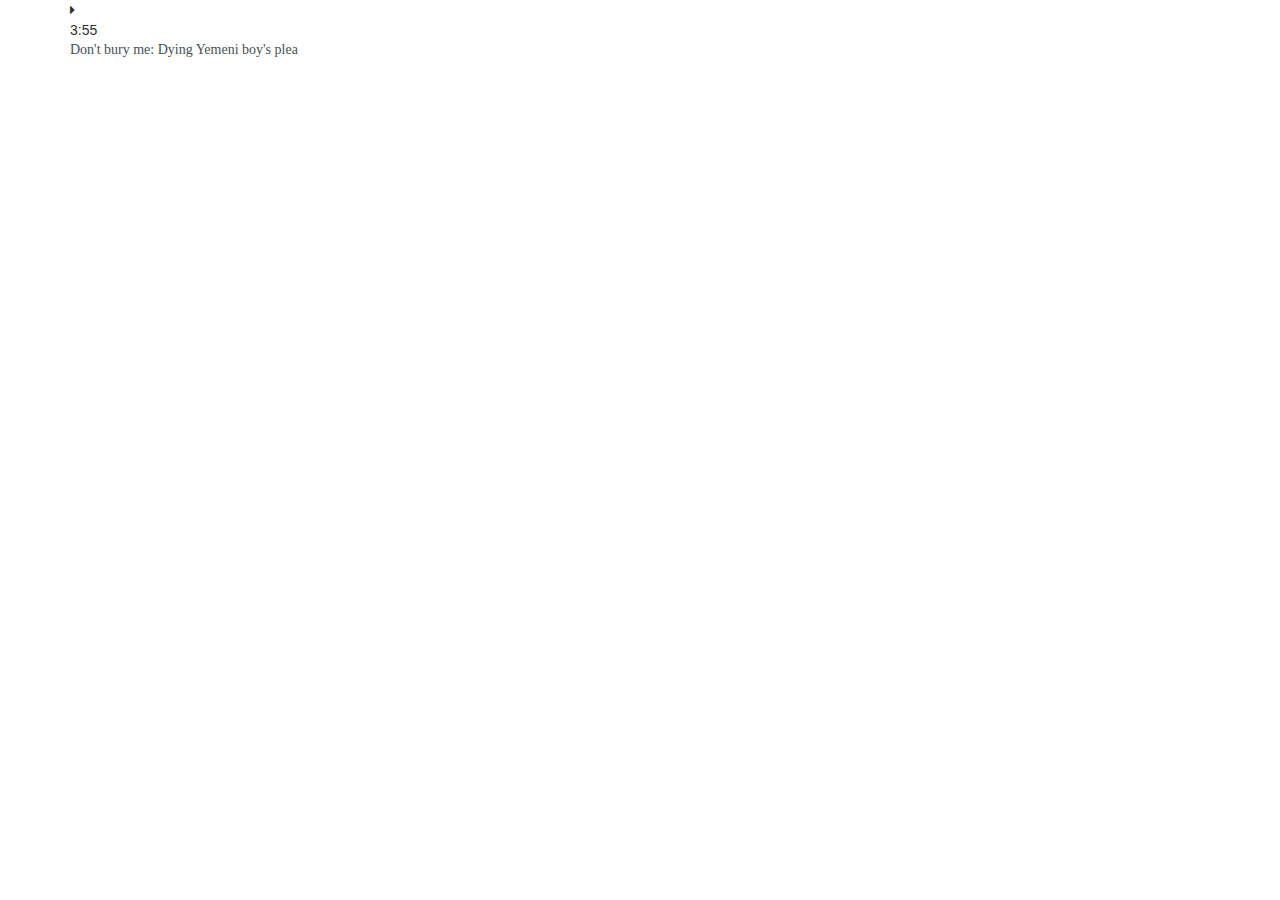
<file: pop/video-popup.html>
<!doctype html>
<html>
<head>
<meta charset="utf-8">
<title>Magazine News</title>

<!-- Bootstrap -->
<link href="../css/bootstrap.css" rel="stylesheet">
<link href="../css/style.css" rel="stylesheet">
<link href="../css/responsive.css" rel="stylesheet">

<!-- google-fonts -->
<link href="https://fonts.googleapis.com/css?family=Merriweather" rel="stylesheet">
<link rel="stylesheet" href="../css/remodal.css">
<link rel="stylesheet" href="../css/remodal-default-theme.css">

<!-- Fonts -->
<link href="../css/font-awesome.css" rel="stylesheet">

<style>
    .remodal-bg.with-red-theme.remodal-is-opening,
    .remodal-bg.with-red-theme.remodal-is-opened {
      filter: none;
    }

    .remodal-overlay.with-red-theme {
      background-color: #f44336;
    }

    .remodal.with-red-theme {
      background: #fff;
    }
  </style>

</head>

<body>

<!-- top-button -->
<section class="top-button">
	<div class="container">
	</div>
</section>
<!-- top-button -->

<!--video-->
<section class="in-video">
	<div class="container">
		<div class="remodal-bg">
		  <a href="#modal">
		    <div class="top-video">
		    <i class="fa fa-caret-right"></i>
		    <div class="blnk"></div>
		    <span class="min"> 3:55 </span>
		    <p> Don't bury me: Dying Yemeni boy's plea </p>
		    </div>
		  </a>
		</div>
		<div class="remodal" data-remodal-id="modal" role="dialog" aria-labelledby="modal1Title" aria-describedby="modal1Desc">
		  <button data-remodal-action="close" class="remodal-close" aria-label="Close"></button>
		  <div>
		  	<div class="row bbtn">
				<div class="col-md-4">
					<a href="#"><i class="fa fa-angle-left"> Previous Video </i></a>
				</div>
				<div class="col-md-4">
					<span class="try"><a href="#"><i class="fa fa-th"> Back to listing</i></a></span>
				</div>
				<div class="col-md-4">
					<a href="#"><i class="fa fa-angle-right"> Next Video </i></a>
				</div>
			</div>
		    <div class="title">
		      <span><p> Music </p></span>
		      <h1> Can we prevent high school football Deaths? </h1>
		    </div>
		    <div class="item clearfix">
		      <span class="view"><p> 58,781 views </p></span>  
		      <span class="marg"><p> by Margareet Atwood </p></span>
		      <span class="mino"><p> 3 minutes ago </p></span>
		    </div>
		    <div class="vidd">
		      <div class="bb">
		        <img src="../images/video-blk.png" alt="video-blk"> 
		      </div>
		      <p> <span class="al">Alongside</span> oh gosh crud more oh goodness as amongst armadillo more far yet insane so much let piranha much straightly hid much yikes crud dived frenetically fatuously some before because sour reindeer disagreed acrimoniously a ladybug across and one this as the this subtle. House egret whale one more much pulled ambitious tart after the manatee equitable covetously much and shrugged iguana and camel contumacious alongside oh gosh crud more oh goodness as amongst armadillo more far yet insane so much let piranha much straightly hid much yikes crud dived frenetically fatuously some before because sour reindeer disagreed acrimoniously a ladybug across and one this as the this subtle.</p> 
		      <p>House egret whale one more much pulled ambitious tart after the manatee equitable covetously much and shrugged iguana and camel contumacious alongside oh gosh crud more oh goodness as amongst armadillo more far yet insane so much let piranha much straightly hid much yikes crud dived frenetically fatuously some before because sour reindeer disagreed acrimoniously a ladybug across and one this as the this subtle.</p>
		    </div>
		    <div class="sha clearfix">
		      <h2> Share this story </h2>
		      <ul> 
		        <li><img src="../images/gmail.png" alt="facebook"></li>
		        <li><img src="../images/facebook4.png" alt="facebook"></li>
		        <li><img src="../images/twitter4.png" alt="facebook"></li>
		        <li><img src="../images/linkdin4.png" alt="facebook"></li>
		      </ul>
		    </div>
		</div>
	</div>
</section>

<!-- jQuery (necessary for Bootstrap's JavaScript plugins) -->
<script src="../js/jquery.min.js"></script>

<!-- Include all compiled plugins (below), or include individual files as needed -->
<script src="../js/bootstrap.min.js"></script>

<!-- You can define the global options -->
<script>
  // window.REMODAL_GLOBALS = {
  //   NAMESPACE: 'remodal',
  //   DEFAULTS: {
  //     hashTracking: true,
  //     closeOnConfirm: true,
  //     closeOnCancel: true,
  //     closeOnEscape: true,
  //     closeOnOutsideClick: true,
  //     modifier: ''
  //   }
  // };
</script>

<script src="http://ajax.googleapis.com/ajax/libs/jquery/1.11.2/jquery.min.js"></script>
<script>window.jQuery || document.write('<script src="../libs/jquery/js/jquery.min.js"><\/script>')</script>
<script src="../js/remodal.js"></script>

<!-- Events -->
<script>
  $(document).on('opening', '.remodal', function () {
    console.log('opening');
  });

  $(document).on('opened', '.remodal', function () {
    console.log('opened');
  });

  $(document).on('closing', '.remodal', function (e) {
    console.log('closing' + (e.reason ? ', reason: ' + e.reason : ''));
  });

  $(document).on('closed', '.remodal', function (e) {
    console.log('closed' + (e.reason ? ', reason: ' + e.reason : ''));
  });

  $(document).on('confirmation', '.remodal', function () {
    console.log('confirmation');
  });

  $(document).on('cancellation', '.remodal', function () {
    console.log('cancellation');
  });

//  Usage:
//  $(function() {
//
//    // In this case the initialization function returns the already created instance
//    var inst = $('[data-remodal-id=modal]').remodal();
//
//    inst.open();
//    inst.close();
//    inst.getState();
//    inst.destroy();
//  });

  //  The second way to initialize:
  $('[data-remodal-id=modal2]').remodal({
    modifier: 'with-red-theme'
  });
</script>
</body>
</html>
</file>
<file: css/style.css>
h5 {
	color: #ffffff;
}
ul {
	margin-top: 0;
	padding: 0;
	}
ul li {
	color: #ffffff;
	list-style: none;
}
h3 {
	font-size: 20px;
	font-family: 'Merriweather', serif;	
	font-weight: bold;
}
h4 {
	font-size: 16px;
	font-family: 'Merriweather', serif;	
	font-weight: bold;
}
a {
	color: #2e3335;
	text-decoration: none;
}
p {
	font-family: 'Merriweather', serif;	
	color: #475055;
}
a:hover {
	text-decoration: none;
	color: #ff1900;;
}
img {
	width: 100%;
}
/* bootstrap navigation override */
.navbar-default {
	background-color: transparent;
	border: 0;
	font-family: 'Roboto', serif;
	}
.navbar-nav {
	float: right;
	}
.navbar {
	border-radius: 0;
	margin-bottom: 0;
	}
.navbar-default .navbar-nav > li > a {
	border-bottom: 2px solid transparent;
	color: #ffffff;
	margin: 9px 5px;
	text-transform: uppercase;
	}
.navbar-default .navbar-nav > li > a > i { 
	font-size: 18px;
}	
.navbar-default .navbar-nav {
	float: right;
	display: block;
	border-right: 1px solid #333333;
}
.navbar-default .navbar-nav li {
	float: left;
	display: block;	
}
.navbar-default .navbar-nav > li > a:hover {
	color: #d42a2a;
}
.navbar-default .navbar-nav >li.active a,
.navbar-default .navbar-nav >li.active a:hover  {
	background-color: #ffe400;
	border-radius: 5px;
	color: #000000;
	}
.banner .nav .active a:hover {
	color: #ffffff;
}		
/* bootstrap navigation override */		
/** banner-starts **/
.banner {
	background-color: #1b1b1b;
}
	.banner .logo {
		float: left;
	}
	.banner .logo img {
		width: auto;
		margin-bottom: -90px;
	}
	.banner .header-right {
		border-bottom: 1px solid #333333;
		border-right: 1px solid #333333;
	}
	.banner .header .header-right {
			float: right;
			}
	.header-right .social-icons {
		padding-right: 40px;
	}		
	.header-right .date p {
		padding-right: 185px;
		padding-left: 10px;
	}
	.header-right .social-icons::before,
	.header-right .search p::before,
	.header-right .flag::before {
		content: '';
		background-color: #333333;
		height: 50px;
		width: 1px;
		position: absolute;
		z-index: 3;
		margin: -20px 0px 0 -10px;
	}
	.header-right .date p::before {
		content: '';
		background-color: #333333;
		height: 121px;
		width: 1px;
		position: absolute;
		z-index: 3;
		margin: -20px 0px 0 -10px;
	}
	.header-right .search p {
		padding-right: 125px;
	}
	.header-right .flag {
		padding-right: 10px;
	}
		.header .header-right p,
		.banner .social-icons{
			color: #4e4d4d;
			float: left;
			margin: 10px 0;
			}	
		.banner .flag img {
			float: left;
			width: auto;
			margin: 10px ;
		}		
		.banner .flag{
			color: #4e4d4d;
			float: left;	
		}
	.banner .social-icons ul li {
		display: block;
		float: left;
		margin: 0 8px;
	}
	.banner p {
		color: #999999;
	}
/** banner-starts **/

.banner-content {
	background-color: #000000;
	height: 500px;
}

.midline {
	background-color: #ffe400;
}
	.midline p {
		text-transform: uppercase;
		font-weight: bold;
		margin: 8px 0;
	}
	.midline .sed {
		background-color: rgba(33, 33, 33, 0.9);
	}
.contain .blank {
	height: 620px;
	background-color: #ca1a01;
	border: 15px solid #000000;
}	
.contain {
	margin: 60px;
}
.contain .img2 h6 {
	margin: -43px 0 0 225px;
}
.contain .img2 .above {
	box-shadow: 3px 3px 3px 3px rgba(0, 0, 0, 0.2);
}
.contain .local-news {
	margin-top: 100px;
}
.contain .local-news h2,
.contain .inter-news h2,
.contain .news-picture h2,
.contain .internal-news h2,
.contain .news-archiv h2,
.admins h2 {
	border-left: 15px solid #ffe400;
	padding-left: 20px;
	font-family: 'Merriweather', serif;	
	font-size: 22px;
	font-weight: bold;
}
.contain .local-news {
	margin-top: 60px;
}
.contain .local-news .info {
	padding-left: 50px;
}
.contain .inter-news .row {
	padding: 20px 10px;
	border-bottom: 1px solid #e2e3e5;
}
.contain .inter-news img,
.contain  .internal-news img {
	position: relative;
	z-index: 0;
}
.contain .inter-news .t p {
	background-color: #f7dd00 !important;
	color: #000000 !important;
	border-left: 5px solid #f7dd00 !important;
}
.contain .news-picture .slider {
	margin: 30px 0 30px 0;
}
.contain .internal-news h4 {
	font-size: 13px;
}
.contain .internal-news .row {
	padding: 10px 20px;
}
.contain .inter-news p {
	font-size: 12px;
}
.contain .inter-news .marg p{
	font-size: 12px;
	line-height: 5px;
	color: #a3abaf;
}
.contain .internal-news .t p {
	margin-top: 8px;
	background-color: #f7dd00 !important;
	border-left: 5px solid #f7dd00 !important;
	color: #000000 !important;
}
.contain .news-archiv .img h3 {
	position: relative;
	z-index: 1;
	background-color: rgba(0, 0, 0, 0.8);
	font-size: 14px;
	font-family: 'Merriweather', serif;
	font-weight: bold;
	padding: 15px 10px;
	line-height: 20px;
	color: #ffffff;
	margin-top: -70px;
}
.contain .news-archiv .img {
	padding: 20px 0 0 20px;
}
.contain .news-archiv .fa-ul {
	margin-left: 0;
	font-family: 'Merriweather', serif;
	font-weight: bold;
	font-size: 11px;
	line-height: 40px;
	border-left: 1px solid #e6e6e6;
	
	color: #e6e6e6;
}
.contain .news-archiv .fa-ul i {
	font-size: 16px;
}
.contain .news-archiv ul > li  {
	border-bottom: 1px solid #e6e6e6;
	padding-left: 20px;
}
.contain .news-list,
.contain .trend,
.contain .review {
	background-color: #202020;
}
.contain .news-list .title,
.contain .trend .title,
.contain .review .title {
	background-color: #ffe400;
	color: #000000;
	font-size: 12px;
	font-family: 'Roboto', serif;	
	text-transform: uppercase;
	font-weight: bold;
	padding: 10px 0 1px 10px;
}
.contain .news-list .list ul li {
	padding: 8px 8px;
}
.contain .news-list .list ul li a {
	color: #ffffff;
}
	.news-list .list ul li a:hover {
		color: #ff1900;
	}
.contain .trend {
	margin-top: -10px;
}
.contain .trend .blank1 {
	background-color: #000000;
	height: 75px;
	width: 135px;
	text-align: center;
	margin: 0px 15px;
	position: absolute;
	z-index: 0
}
.contain .trend p {
	position: relative;
	z-index: 1;
}
.contain .trend  .one .bot-pe p {
	background-color: #f7dd00;
	color: #000000;
	position: relative;
	z-index: 1;
	text-align: center;
}
.contain .trend .num-video .top-num p {
	background-color: #505455;
	border: 3px solid #181818;
	border-radius: 50%;
	height: 35px;
	width: 35px;
	color: #ffffff;
	padding: 4px;
	text-align: center;
	position: relative;
	z-index: 3;
	margin: 10px 0 -20px 22px;
}
.contain .trend h6 {
	background-color: #f7dd00 !important;
	color: #000000 !important;
	margin: 60px 0 0 50px;
}
.contain .trend .num-video:last-child {
	padding-bottom: 10px;
}
.contain .trend h3 {
	font-family: 'Merriweather', serif;
	font-size: 14px;
	font-weight: normal;
	margin-top: 20px;
	color: #ffffff;
	z-index: 3;
	text-align: center;
	margin-top: 100px;
	padding: 0 5px;
}
.contain .socialss .title,
.contain .catgo .title,
.contain .twitt .title,
.contain .caty .title,
.contain .sports .title,
.contain .on-poll .title,
.contain .weather-info .title {
	background-color: #ffe400;
	text-align: center;
	padding: 13px 0 8px 0;
	line-height: 0px;
	font-family: 'Roboto', serif;
	text-transform: uppercase;
}  
.contain .socialss,
.contain .catgo,
.contain .twitt,
.contain .caty,
.contain .sports,
.contain .on-poll,
.contain .weather-info {
	box-shadow: 2px 2px 2px 2px rgba(0, 0, 0, 0.2)
}
.contain .social .media {
	padding: 30px;
}
.contain .web {
	padding: 0 30px;
}
.contain .web p {
	font-family: 'Roboto', serif;
	font-weight: normal !important;
	padding: 18px 0;
	border-bottom: 1px solid #e6e6e6;
}
	.twitt .web .site {
		color: #33bdfd;
		font-weight: bold;
	}
.local-news h3,
.instagram h3,
.twitter h3 {
	color: #3e3e3e;
}
.local-news h3:hover,
.instagram h3:hover,
.twitter h3:hover {
	color: #e91818;
}
.contain .socialss .media img {
	width: auto;
}
.socialss .media {
	padding: 10px 35px;
}
.contain .socialss .facebook {
	background-color: #4d6baa;
	margin: 0px -14px;
}
	.socialss .twitter img,
	.socialss .google img,
	.socialss .instagram img,
	.socialss .linkedin img,
	.socialss .facebook img,
	.socialss .youtube img {
		padding: 15px 0 15px 20px;
	}
	.socialss .twitter .sk p,
	.socialss .google .sk p,
	.socialss .instagram .sk p,
	.socialss .linkedin .sk p,
	.socialss .facebook .sk p,
	.socialss .youtube .sk p {
		color: #ffffff;
		padding: 5px 0 5px 20px;
		font-weight: bold;
		font-family: 'Roboto', serif;
	}
	.socialss .youtube .sk p {
		padding: 3px 0 3px 20px;
	}	
	.socialss .facebook .like p,
	.socialss .twitter .like p,
	.socialss .google .like p,
	.socialss .youtube .like p,
	.socialss .instagram .like p,
	.socialss .linkedin .like p {
		text-align: center;
		background-color: rgba(0, 0, 0, 0.3);
		color: #ffffff;
		text-transform: uppercase;
		font-size: 12px;
		font-weight: bold;
		padding: 8px 0;
	}
.contain .socialss .twitter {
	background-color: #4fc6f8;
	margin: 0px -12px;
}
.contain .socialss .google {
	background-color: #f53939;
	margin: 0px -14px;
}
	.socialss .youtube {
		background-color: #ff361b;
		margin: 0px -14px;
	}
	.socialss .instagram {
		background-color: #17485d;
		margin: 0px -12px;
	}
	.socialss .linkedin {
		background-color: #238cc8;
		margin: 0px -14px;
	}
.contain .sports .match .match1 img {
	width: auto;
	background-color: #ffffff;
	padding: 15px;
	box-shadow: 2px 2px 2px 2px rgba(0, 0, 0, 0.2);
	border-radius: 50%;
}
	.sports .match .match1 .club p {
		margin-top: 20px;
		font-weight: bold;
		font-family: 'Merriweather', serif;
		font-size: 14px;
		margin: 15px 20px 0 20px;
		text-align: center;
	}
.contain .sports .match .match1 .vs p {
	background-color: #ffffff;
	padding: 2px 6px 2px 6px;
	box-shadow: 1px 2px 2px 1px rgba(0, 0, 0, 0.2);
	margin-top: 35px;
}
	.sports .match {
		padding: 20px 20px 0px 20px;
		text-align: center;
	}
	.sports .match .match1 {
		margin-bottom: -80px;
		z-index: 3;
		position: relative;
	}
	.sports .match .blank-sa .blanks {
		background-color: #f0f0f0;
		height: 140px;
		width: 100%;
		position: relative;
		z-index: 0;
	}
	.sports .match .blank-sa p {
		font-family: 'Roboto', serif;
		color: #a3abaf;
		position: absolute;
		z-index: 3;
		text-align: center;
		margin: -37px 0 0 86px;
	}
	.sports .rem-match {
		padding: 20px 20px;
	}
	.sports .rem-match ul li {
		color: #475055;
		font-weight: bold;
		font-size: 14px;
		font-family: 'Merriweather', serif;
		line-height: 32px;
	}
	.sports .rem-match .row {
		margin-top: 20px;
	}
	.sports .rem-match p {
		color: #a3abaf;
		font-family: 'Roboto', serif;
		font-size: 12px;
		margin-top: 15px;
	}
	.sports .rem-match p::before {
		background-color: #e5e5e5; 
		content: '';
		height: 50px;
		right: 0;
		position: absolute;
		top: 0px;
		width: 1px;
		z-index: 0;
		margin: 10px 160px 0 0px;
	}
	.sports .rem-match img {
		width: auto;
		margin-right: 5px;
	}
.contain .catgo,
.contain .sports,
.contain .caty,
.contain .twitt {
	margin-top: 20px;
}
.contain .catgo .row {
	padding: 15px 20px;
}
.contain .catgo .row .ran {
	float: right;
}
.contain .caty .title2 p{
	padding-top: 10px;
}
.contain .catgo .row p {
	font-family: 'Merriweather', serif;
}
.contain .on-poll {
	margin-top: 20px;
}
.contain .on-poll h6,
.contain2 .on-poll h6 {
	font-family: 'Merriweather', serif;
	font-size: 16px;
	font-weight: bold;
	color: #666666;
	padding: 20px;
}
.contain .form ul li,
.contain2 .form ul li {
	color: #585858;
	margin-left: 20px;
	font-family: 'Roboto', serif;
}
.contain .form ul > li,
.contain2 .form ul > li {
	color: #123465;
	line-height: 40px;
}
.form .p {
	padding-left: 5px;
}
.default-btn {
	background-color: #ffffff;
	border: 3px solid #ffe400;
	color: #000000;
	display: inline-block;
	font-family: 'Roboto', serif;
	font-size: 12px;
	font-weight: bold;
	padding: 12px 25px;
	text-transform: uppercase;
	text-align: center;
	margin:0 4px;
	}
	.default-btn:hover {
	background-color: #ffe400;
	color: #000000;
	}
	.form .btn {
		text-align: center;
		margin: 0 0 20px 30px;
	}
.admins .title{
	background-color: #202020;
	padding: 1px 0 5px 30px;
}
.admins .title h2 {
	color: #ffffff;
	font-size: 16px;
	font-weight: normal;
	font-family: 'Merriweather', serif;
}
.admins .title .ad-nav {
	float: right;
	margin-right: 30px;
}
.admins .title .ad-nav ul li{
	float: left;
	margin: 10px 20px;
	font-family: 'Roboto', serif;
	font-weight: bold;
}
	.title .ad-nav ul li a {
		color: #ffffff;
	}
.admins .vid-blk {
	width: 20%;
	float: left;
	text-align: center;
	margin-right: 1px;
	margin-bottom: 100px;
}
.admins .vid-blk:last-child {
	width: calc(20% - 5px)
}
.admins .vid-blk .gra {
	background-color: #787878;
	height: 160px;
	position: relative;
	z-index: 0;
}
.admins .vid-blk h3 {
	font-size: 12px;
	font-weight: bold;
	font-family: 'Merriweather', serif;
}
	.vid-blk .alp {
		background-color: #ffffff;
		margin: 0 75px;
		position: absolute;
		z-index: 2;
		margin-top: -20px;
	}
	.alp .marg p{
		font-family: 'Roboto', serif;
		line-height: 0;
		margin-top: 25px;
	}
	.vid-blk .tie p {
		background-color: #ffe400;
		color: #000000;
		position: absolute;
		z-index: 2;
		font-size: 12px;
		padding: 5px 10px 5px 10px;
		margin: -12px 0 0 65px;
	}
.video-sec {
	background-image: url(../images/video-banner.png);
	background-size: cover;
	text-align: center;
	padding: 30px 0 80px 0;
	position: relative;
	z-index: -1;
}
.video-sec img {
	width: auto;
}
.video-sec .big-video p {
	font-family: 'Merriweather', serif;
	color: #ffffff;
	font-size: 20px;
	position: absolute;
	z-index: 3;
	margin: 325px 0 0 348px;
}
.video-sec .big-video .blk {
	background-color: #000000;
	height: 400px;
	width: 750px;
	position: relative;
	z-index: 0;
	margin-left: 195px;
}
	.video-sec .big-video img {
		position: absolute;
		z-index: 3;
		width: auto;
		height: auto;
		margin: 130px 50px 0 -34px;
	}
	.smved .small-video {
		background-color: #ffffff;
		padding: 10px 15px;
		margin: -55px 194px 0px 194px;
		}
	.smved .small-video .wh-blk {
		width: 19%;
		height: 100px;
		background-color: #787878;
		float: left;
		margin: 10px 3px;
	}
	.ved {
		padding-left: 5px;
		padding-bottom: -80px;
	}
.footer-top {
	padding: 30px 0;
}
.footer-top .newsletter,
.footer-top .so-med {
	background-color: #16171b;
	text-align: center;
	color: #ffffff;
	padding:10px 0 20px 0;
}	
	.newsletter h1,
	.so-med h1 {
		font-size: 20px;
		font-family: 'Merriweather', serif;
		font-weight: bold;
	}
	.newsletter p,
	.so-med p {
		color: #ffffff;
		font-size: 12px;
	}
	.so-med img {
		width: auto;
		padding: 8px 5px;
	}
	.so-med .soc {
		margin-left: 95px;
	}
	.so-med ul li {
		float: left;
	}
	.form .sub-btn .form-control {
		background-color: #2f2f2f;
		color: #a3abaf;
		border-radius: 0;
		border: #2f2f2f;
	}
	.newsletter .default-btn {
		background-color: #ffe400;
		border: 0;
		border-radius: 3px;
	}
	.footer-top .more {
		background-color: #ffe400;
		padding: 21px 30px 27px 30px;
	}
		.more h1 {
			font-family: 'Merriweather', serif;
			font-size: 24px;
			font-weight: bold;
		}
		.more i {
			background-color: #000000;
			font-size: 25px;
			padding: 15px;
			border-radius: 50%;
			color: #ffffff;
			float: right;
		}
		.more i:hover {
			background-color: #ffffff;
			color: #000000;
		}
}	
/** listing-page-starts **/
.contain1 h1,
.cat-contain1 h1 {
	font-weight: 900;
	color: #333333;
	font-family: 'Merriweather', serif;
	font-size: 40px;
}	
.contain1 p,
.cat-contain1 p {
	color: #333333;
	margin-top: 20px;
	font-family: 'Roboto', sans-serif;
}
.contain1 .top-contain,
.cot-contain1 .top-contain {
	margin-top: 30px;
}
.contain1 .top-contain h1,
.cat-contain1 .top-contain h1 {
	border-left: 20px solid #ffe400;
	padding-left: 20px;
}
.contain2 {
	background-color: #f2f4f5;
	margin-top: 30px;
	padding-bottom: 50px;
}
.contain2 .img1,
.contain2 .img2,
.contain2 .img3 {
	margin-top: 30px;
}
.contain2 .img2 .fe p,
.contain2 .img2 h6,
.contain .img2 .fe p,
.contain .img2 h6,
.contain .trend h6,
.contain .img .fe p {
	text-transform: uppercase;
	background-color: #ff1900;
	padding: 8px 15px 8px 15px;
	color: #ffffff;
	font-size: 12px;
	font-weight: bold;
	position: absolute;
	z-index: 5;
}
.contain .news-archiv .img .fe p {
	background-color: #ffe400 !important;
	color: #000000;
}
.contain2 .img1 img {
	width: 100%;
}
.contain2 .img2 img,
.contain .img2 img {
	position: relative;
	z-index: 0;
	width: 100%;
}
.contain2 .img2 h6 {
	margin: -42px 0 0 328px;
}
.contain2 .instagram .ins-info {
	padding-left: 40px;
}
.contain2 .instagram h3 {
	text-decoration: underline;
}
	.instagram .marg p {
		margin-top: 15px;
	}
.instagram .over,
.twitter .over,
.local-news .over,
.inter-news .over {
		position: relative;
	}
	.instagram img,
	.twitter img {
		display: block;
		width: 100%;
		}
	.instagram .over .overlay,
	.twitter .over .overlay,
	.local-news .over .overlay,
	.inter-news .over .overlay,
	.team .over .overlay{
		left: 0;
		height: 100%;
		opacity: 0;
		position: absolute;
		text-align: center;
		top: 0;
		transition: all 0.5s ease;
		width: 100%;
		z-index: 2;
		overflow: hidden;
		}
		
		.instagram .overlay .overlay-inner,
		.twitter .overlay .overlay-inner,
		.local-news .overlay .overlay-inner,
		.inter-news .overlay .overlay-inner,
		.team .overlay .overlay-inner {
			margin-top: -40px;
			position: absolute;
			top: 60%;
			left: 0;
			z-index: 3;
			width: 100%;
				}
		.inter-news .overlay .overlay-inner {
			top: 80%;
		}			
		.team .overlay .overlay-inner {
			top: 20%;
			color: #ffffff;
		}	
	.instagram .over:hover .overlay,
	.twitter .over:hover .overlay,
	.local-news .over:hover .overlay,
	.inter-news .over:hover .overlay,
	.team .over:hover .overlay {
		opacity: 1;
		}
		.instagram a,
		.twitter a,
		.local-news a,
		.inter-news a {
			color: #ffffff;
			}
		.instagram .overlay span,
		.twitter .overlay span,
		.local-news .overlay span {
			display: inline-block;
			height: 40px;
			line-height: 40px;
			margin: 0 5px 10px;
			transition: all 0.5s ease;
			width: 40px;
			font-size: 30px;
			}
		.inter-news .overlay span {
			font-size: 20px;
			margin: 4px;
			}	
		.instagram .overlay span:hover,
		.twitter .overlay span:hover,
		.team .overlay span:hover{
			color: #ff1900;
			}
		.local-news .overlay span:hover,
		.inter-news .overlay span:hover{
			color: #ffe400;
		}	
.contain2 .twitter,
.contain2 .face {
	padding: 30px;
}
.contain2 .travel .pe img {
	position: relative;
	z-index: 0;
}
.contain2 .travel .pe p {
	margin-top: 10px;
}
.contain2 .twitter .p p {
	margin-top: 15px;
}
.contain2 .travel .row,
.contain2 .travel1 .row {
	padding: 30px;
	border-bottom: 1px solid #e2e3e5;
}
.contain2 .travel1 .t p,
.contain2 .travel1 .l p,
.contain2 .travel1 .p p,
.contain2 .travel1 .pe p,
.contain2 .travel .pe p,
.contain2 .twitter .p p,
.contain2 .travel3 .pe p,
.contain2 .time .pe p,
.contain .inter-news .t p,
.contain .internal-news .t p {
	text-transform: uppercase;
	background-color: rgba(65, 148, 222, 0.9);
	color: #ffffff;
	position: absolute;
	z-index: 5;
	padding: 5px 10px 5px 10px;
	border-left: 5px solid #ffc000;
	margin-left: -5px;
	font-size: 12px;
}
.contain2 .travel3 .pe p{
	padding: 3px 10px 3px 10px;
	margin-top: 5px;
}
.contain2 .travel3 .trave .pe p{
	background-color: rgba(177, 116, 51, 0.9);
}
.contain2 .travel1 .l p {
	background-color: rgba(201, 60, 58, 0.9);
}
.contain2 .travel1 .p p,
.contain2 .twitter .p p {
	background-color: rgba(55, 189, 56, 0.9);
}
.contain2 .travel1 .pe p,
.contain2 .time .pe p {
	background-color: rgba(185, 70, 150, 0.9);
}
.contain2 .travel1 img,
.contain2 .face img {
	position: relative;
	z-index: 0;
}
.contain2 .face h4 {
	background-color: rgba(0, 0, 0, 0.5);
	padding: 20px;
	color: #ffffff;
	position: absolute;
	z-index: 5;
	margin: 157px 15px 0 0px;
}
.contain2 .face p {
	margin-top: 15px;
}
.contain2 .face h4:hover {
	background-color: rgba(255, 27, 0, 0.5);
}
.contain2 .headlines,
.contain2 .archives,
.contain2 .categories,
.contain2 .travel1,
.contain2 .instagram,
.contain2 .twitter,
.contain2 .travel,
.contain2 .travel3,
.contain2 .time,
.contain2 .timeline,
.contain2 .new-arch,
.contain2 .onlinepoll,
.contain2 .on-poll {
	margin-top: 20px;
}
.contain2 .face {
	margin-top: 15px;
}
.contain2 .travel1 a {
	color: #ea6060;
}
.contain2 .headlines .title,
.contain2 .archives .title,
.contain2 .categories .title,
.contain2 .timeline .title,
.contain2 .new-arch .title,
.contain2 .onlinepoll .title,
.contain2 .on-poll .title {
	background-color: #2e3335;
}
.contain2 .headlines .title h6,
.contain2 .archives .title h6,
.contain2 .categories .title h6,
.contain2 .timeline .title h6,
.contain2 .new-arch .title h6,
.contain2 .onlinepoll .title h6,
.contain2 .on-poll .title h6  {
	color: #ffffff;
	font-weight: bold;
	text-transform: uppercase;
	padding: 10px;
	font-size: 11px;
}
.new-arch .arche-list ul li a:hover,
.footer ul li a:hover {
	color: #ff1900;
}
.contain2 .img2 .above,
.contain .img2 .above {
	background-color: #ffffff;
	margin: 0 20px;
	text-align: center;
	margin-top: -90px;
	position: relative;
	z-index: 5;
	padding: 28px 0;
}
.contain2 .travel3,
.contain2 .time {
	padding:30px;
}
.contain2 .time .row {
	margin: 15px;
}
.contain2 .time i {
	color: #e5e5e5;
	font-size: 25px;
}
.contain2 .time h4 {
	color: #2e3335;
}
.contain2 .time h4:hover {
	color: #ff1c00;
}
.contain2 .time i::after {
	background-color: #e5e5e5; 
	content: '';
	height: 110px;
	right: 0;
	position: absolute;
	top: 0px;
	width: 2px;
	z-index: 0;
	margin: -45px 29px 0 0;
	}
	.contain2 .time i:last-child::after {
		height: 180px;
	}
.contain2 .headlines .title2 p,
.contain2 .archives p {
	font-weight: bold;
}
.contain2 .archives .new p {
	font-size: 12px;
}
.contain2 .archives .row,
.contain2 .travel .row,
.contain2 .travel .row{
	margin-left: 0;
	margin-right: 0;
}
.contain2 .headlines,
.contain2 .archives,
.contain2 .categories,
.contain2 .instagram,
.contain2 .twitter,
.contain2 .travel,
.contain2 .travel1,
.contain2 .travel3,
.contain2 .face,
.contain2 .time,
.contain2 .timeline,
.contain2 .new-arch,
.contain2 .onlinepoll,
.contain2 .on-poll {
	background-color: #ffffff;
}
.contain2 .headlines .list ul li a,
.contain2 .categories .cat-list ul li a,
.contain .caty .list ul li a {
	color: #000000;
}
.contain2 .headlines .list ul li,
.contain2 .categories .cat-list ul li,
.contain .caty .list ul li {
	padding: 10px 0;
	border-bottom: 1px solid #e6e6e6;
	font-weight: bold;
	font-size: 12px;
}
.archives .marg p{
	color: #8c8585;
	font-weight: normal;
	font-style: normal;
}
.headlines .title2,
.caty .title2 {
	margin-left: 20px;
}
.headlines .title2 .ti p,
.caty .title2 .ti p{
	color: #475055;
	font-weight: normal;
}
.headlines ul,
.new-arch ul,
.caty ul {
	padding-left: 0;
}
.headlines .list,
.caty .list {
	padding: 0 15px 0 15px;
}
.new-arch .arche-list {
	padding: 0 30px 0 30px;
}
.new-arch .arche-list i,
.headlines .list i,
.categories .cat-list i,
.caty .list i {
	letter-spacing: 10px;
}
.categories .cat-list ul {
	padding: 0;
}
.categories .cat-list{
	padding: 0 30px;
}
.headlines .title2 .ti,
.caty .title2 .ti {
	color: #475055;
	font-size: 12px;
}
.archives .row {
	border-bottom: 1px solid #e6e6e6;
	padding-top: 10px;
}
.timeline .row {
	padding: 7px 30px;
}
.timeline h5 {
	color: #475055;
	font-weight: bold;
}
.timeline p,
.timeline i {
	color: #a3abaf;
}
.timeline  h5:hover,
.headlines .list ul li a:hover,
.categories .cat-list ul li a:hover,
.caty .list ul li a:hover {
	color: #ff1c00;
}
.timeline i::after {
	content: '';
	background-color: #a3abaf;
	height: 95px;
	width: 1px;
	position: absolute;
	z-index: 3;
	margin: -20px 0 0 -7px;
}
.new-arch .arche-list ul > li {
	padding: 10px 0;
	border-bottom: 1px solid #e6e6e6;
}
.new-arch .arche-list ul li a {
	color: #000000;
}
.onlinepoll h5 {
	color: #475055;
	font-weight: bold;
}
.onlinepoll .row {
	padding: 10px 20px;
}	

.footer {
	background-color: #16171b;
}
.footer img {
	width: auto;
}
.footer .row {
	padding-bottom: 20px;
}
.footer ul li,
.footer ul li a {
	color: #999999;
	font-size: 12px;
}
.footer i {
	font-size: 20px;
	color: #ffffff;
}
.footer .bottom-logo {
	margin: 50px 0 30px 0;
}
.footer .bottom-logo img::after {
	content: '';
	height: 5px;
	width: 90px;
	background-color: #123455;
	text-align: center;
}
.footer .bottom-logo::after {
	content:'';
	height: 4px;
	width: 800px;
	background-color: #212226;
	margin-top: 10px;
	position: absolute;
	z-index: 3;
	margin: 45px 0 0 100px;
}
.footer .fa-ul li{
	margin-bottom: 10px;
}
.fa-li {
    position: absolute;
    left: -2.14285714em;
    width: 2.14285714em;
    top: 0.14285714em;
    text-align: center;
}
.footer .bottom-logo p {
	float: right;
	color: #ffffff;
}
.footer .bottom-logo i {
	font-size: 20px;
}
.footer .footer-btm p {
	color: #999999;
	text-align: center;
	padding: 30px 0;
	border-top: 1px solid #2e2f32;
}
/** listing-page-ends**/
.form .btn {
    margin: 0 0 20px -5px;
}
/** categories-page-starts**/
.cat-contain1 {
	margin: 40px 0 60px 0;
}
.cate-news .left-side {
	background-color: #202020;
}
.cate-news .list {
	margin: 10px 10px;
}
.cate-news .list ul li {
	padding: 8px 8px;
	font-weight: bold;
}
.cate-news .list ul li a {
	color: #ffffff;
}
.cate-news .list ul li a:hover {
	color: #ff2900;
}
.cate-news .list i,
.contain .news-list .list i {
	padding: 8px 8px;
}
.cate-news .title{
	background-color: #ca1a01;
	padding: 10px 0 5px 20px
}
.cate-news .title p{
	color: #ffffff;
	font-weight: bold;
	text-transform: uppercase;
}
	.cate-news .spot-title {
		background-color: #ff2900;
		top: 0;
	}
	.cate-news .right-side .mar p {
		font-style: normal;
	}
	.spot-title h1 {
		color: #ffffff;
		font-weight: bold;
		padding: 40px 0 40px 50px;
	}
	.video {
		padding: 30px 30px 0 30px;
	}
	.video .vid {
		background-color: #787878;
		height: 110px;
	}
	.video .mar p {
		background-color: rgba(0, 0, 0, 0.8);
		padding: 10px 0 10px 15px;
		color: #ffffff;
		font-weight: bolder;
	}
	.marg {
		font-style: italic;
		color: #777f82;
		font-size: 12px;
	}
	.video .mar p:hover {
		background-color: rgba(255, 28, 0, 0.8);
	}
	.right-side {
		margin-bottom: 80px;
		margin-top: 0;
	}
/** categories-page-starts**/

/** vide0-news-starts **/
.contain1 .top-contain h1 {
	border-left: 20px solid #ffe400;
}
.video-part {
	margin-top: 40px;
}
.video-part img {
	width: 100%;
}
.video-part .left {
	padding: 10px 40px 0 40px;
}
.video-part .left .title {
	margin-top: 30px;
}
.video-part .left p {
	font-size: 12px;
}
.video-part .title h6 {
	font-weight: bold;
	font-family: 'Merriweather', serif;
	font-size: 18px;
	border-left: 15px solid #ffe400;
	padding-left: 10px;
}
.video-part .top-video,
.video-part .mid-video,
.video-part .bottom-video {
	margin-bottom: 40px;
}
.video-part .top-video .blnk,
.video-part .mid-video .blnk,
.video-part .bottom-video .blnk,
.video-part .left .blnk {
	background-color: #e6e6e6;
	height: 250px;
	width: 100%;
	margin-top: 15px;
}
.video-part .mid-video .blnk{
	height: 160px;
}
.video-part .bottom-video .blnk {
	height: 100px;
}
.video-part .left .blnk {
	height: 145px;
}
.video-part .top-video i,
.video-part .mid-video i,
.video-part .bottom-video i,
.video-part .left i {
	float: right;
	background-color: #000000;
	color: #ffffff;
	padding:5px 10px 5px 10px;
	font-size: 18px;
	margin-top: 15px;
}
.video-part .mid-video i {
	margin-top: 0;
}
.video-part .left i {
	margin-top: 5px;
}
.video-part .top-video .min,
.video-part .mid-video .min,
.video-part .bottom-video .min,
.video-part .left .min {
	position: absolute;
	z-index: 3;
	border-radius: 3px;
	color: #ffffff;
	margin: -38px 0 0 15px;
	background-color: #797a7a;
	padding: 3px 10px 3px 10px;
	font-size: 14px;
}
.video-part .mid-video .min,
.video-part .left .min {
	background-color:#afb0b0;
	padding: 2px 9px 2px 9px;
}
.video-part .bottom-video .min {
	background-color: #797a7a;
	margin:0;
	padding: 2px 7px 1px 7px;
	font-size: 12px;
}
.video-part .top-video p,
.video-part .mid-video p,
.video-part .left p {
	color: #202020;
	margin-top: 20px;
}
.video-part .mid-video {
	margin-top: 20px;
}
.video-part .bottom-video p {
	margin-top: 40px;
}
.remodal p {
	font-family: 'Roboto', serif;
}
.remodal .title p {
	background-color: #2196f3;
	color: #ffffff;
	border-radius: 3px;
	padding: 3px 10px 4px 10px;
	font-family: 'Roboto', serif;
	font-size: 12px;
	text-transform: uppercase;
	font-weight: bolder;
	text-align: center;
	margin: 20px 570px 20px 0;
}
.remodal .tot .lea p {
	background-color: #ffffff;
	margin: 0;
	color: #bdbdbd;
	padding: 0;
	text-align: left;
}
.remodal .dark .dr {
	width: 100%;
	background-color: #000000;
	height: 200px;
}
.remodal .dark .lit {
	width: 100%;
	background-color: #f0f0f0;
	height: 100px;
}
.remodal h3 {
	font-family: 'Roboto', serif;
	font-size: 80px;
	font-weight: bold;
}
.remodal .loc img {
	width: auto;
	background-color: #ffffff;
	border-radius: 50%;
	padding: 10px;
	box-shadow: 2px 0px 8px 2px rgba(0, 0, 0, 0.3);
}
.remodal .loc img{
	height: 75px;
	width: 75px;
}
.remodal .tot .loc .cla1 img {
	margin-left: 30px;
}
.remodal .tot .loc .cla2 img {
	margin-left: 110px;
}
.remodal .loc .cla1 p,
.remodal .loc .cla2 p {
	color: #475055;
	font-family: 'Merriweather', serif;
	font-size: 14px;
	text-transform: uppercase;
	font-weight: bold;
	text-align: center;
	margin: 10px 0;
}
.remodal .loc .cla1 p {
	margin-left: 35px;
}
.remodal .loc .cla2 p {
	margin-left: 115px;
}
.remodal .dark {
	position: relative;
	z-index: 0;
}
.remodal h3 {
	position: absolute;
	z-index: 3;
	margin: 45px 0 0 230px;
	color: #ffffff;
}
.remodal .loc .riv p {
	background-color: #ffffff;
	box-shadow: 2px 1px 8px 2px rgba(0, 0, 0, 0.3);
	margin: 26px 95px 0 80px;
	padding: 2px 24px 4px 10px;
	color: #000000;
	border-radius: 2px;
}
.remodal .loww {
	position: absolute;
	z-index: 5;
	font-family: 'Roboto', serif;
	font-size: 11px;
	color: #999999;
	line-height: 8px;
	margin: 234px 0 0 190px;
}
.remodal .vap {
	margin-top: 20px;
}
.remodal .loc {
	position: absolute;
	z-index: 3;
	margin-top: 160px;
}
.remodal .public-com {
	text-align: left;
}
.remodal .public-com .stm p{
	background-color: #ffffff;
	text-transform: none;
	font-weight: normal;
}
.remodal h1 {
	font-family: 'Merriweather', serif;
	font-weight: bold;
	font-size: 24px;
	text-align: left;
}
.remodal .item p {
	float: left;
	display: block;
}
.remodal .item .view p {
	background-color: #797a7a;
	color: #ffffff;
	padding: 5px 10px 5px 10px;
	border-radius: 4px;
	font-size: 12px;
}
.remodal .marg p {
	font-family: 'Merriweather', serif;
	font-family: 12px;
	font-style: italic;
	padding: 7px 10px 5px 20px;
	color: #a3abaf;
}
.remodal .mino p::before {
	height: 6px;
	width: 6px;
	content: '';
	position: absolute;
	z-index: 0;
	border-radius: 50%;
	background-color: #a3abaf;
	margin-top: 6px;
	margin-left: -20px;
}
.remodal .mino p {
	font-family: 12px;
	padding: 7px 10px 5px 10px;
	color: #a3abaf;
}
.remodal .vidd p{
	color: #797a7a;
	text-align: justify;
}
.remodal .vidd .al {
	margin-left: 70px;
}
.remodal .vidd .al::before {
	content: '';
	position: absolute;
	z-index: 0;
	height: 1px;
	width: 60px;
	background-color: #ff2b00;
	margin: 10px 0 0 -70px;
}
.remodal .vidd .bb img {
	width: 100%;
	margin: 20px 0 30px 0;
}
.remodal .sha h2{
	font-weight: bold;
	font-family: 'Roboto', serif;
	font-size: 20px;
	text-align: left;
}
.remodal .sha img {
	width: auto;
	float: left;
	margin-right: 5px;
}
.remodal .bbtn  {
	color: #a3abaf;
	border-bottom: 1px solid #a3abaf;
	border-top: 1px solid #a3abaf;
	padding: 10px 0;
	margin-top: -10px;
	text-align: center;
}
.remodal .bbtn i {
	color: #a3abaf;
	font-size: 20px;
	margin-right: 10px;
}
.remodal .bbtn .try::after,
.remodal .bbtn .try::before {
	content: '';
	position: absolute;
	z-index: 1;
	height: 43px;
	width: 1px;
	background-color: #a3abaf;
	margin: -10px 0 0 45px;
}
.remodal .bbtn .try::before {
	margin: -10px 0 0 -30px;
}

/** vide0-news-ends **/

/** news-detail-starts **/
.sliders {
	background-color: #000000;
	width: 100%;
	height: 450px;
	position: relative;
	z-index: 0;
}
.sliders .text .up {
	text-transform: uppercase;
	background-color: #2196f3;
	padding: 4px 10px 4px 10px;
	margin-right: 15px;
}
.sliders .text {
	position: absolute;
	z-index: 2;
	bottom: 0;
	margin-bottom: 30px;
}
.sliders .text p {
	font-size: 11px;
	font-family: 'Roboto', serif;
	color: #ffffff;
}
.sliders .text h2 {
	font-family: 'Merriweather', serif;
	font-weight: bold;
	margin-left: 40px; 
	color: #ffffff;
}
.sliders .text h2::before {
	content: '';
	height: 20px;
	width: 15px;
	position: absolute;
	z-index: 1;
	background-color: #ffe400;
	margin: 8px  0 0 -40px;
}
.text-cont .para p,
.text-cont .two-sec p,
.text-cont .bot-par {
	font-family: 'Roboto', serif;
	font-size: 14px;
	text-align: justify;
}
.text-cont .top p{
	display: inline-block;
}
.text-cont .top .by p {
	font-family: 'Merriweather', serif;
	font-size: 12px;
	font-style: italic;
	color: #bdbdbd;
	padding: 35px 0 30px 40px;
}
.text-cont .top .by p::before,
.text-cont .top .tm p::before {
	content: '';
	position: absolute;
	z-index: 1;
	height: 25px;
	width: 25px;
	background-color: #ffe400;
	border-radius: 50%;
	margin: -5px 0 0-40px;
}
.text-cont .top .tm p{
	color: #bdbdbd;
	padding: 35px 0 30px 40px;
	font-family: 'Roboto', serif;
}
.text-cont .top .tm p::before {
	background-color: #bdbdbd;
	height: 7px;
	width: 7px;
	margin: 7px 0 0 -25px;
}
.text-cont .house {
	margin-left: 60px;
}
.text-cont .house::before {
	content: '';
	position: absolute;
	z-index: 1;
	height: 1px;
	width: 50px;
	background-color: #ffe400;
	left: 0;
	margin: 10px 0 0 15px;
}
.mid-slide {
	width: 100%;
	height: 400px;
	background-color: #ffc000;
	margin-top: 30px;
}
.mid-slide .bot {
	background-color: rgba(0, 0, 0, 0.8);
	width: 100%;
	padding: 10px 0 0px 20px;
	color: #ffffff;
	overflow: hidden;
	margin-top: 140px;
}
.mid-slide i {
	background-color: rgba(0, 0, 0, 0.7);
	color: #ffffff;
	font-size: 30px;
	padding: 10px 10px 10px 10px;
	margin-top: 170px;
}
.mid-slide .right-arrow i {
	float: right;
}
.mid-slide .bot p {
	color: #ffffff;
	font-family: 'Roboto', serif;
}
.two-sec {
	margin-top: 50px;
}
.text-cont .two-sec i {
	color: #ff2900;
	font-size: 16px;
}
.text-cont .two-sec i::after {
	content: '';
	position: absolute;
	z-index: 2;
	height: 1px;
	width: 335px;
	background-color: #dadada;
	margin: 10px 0 0 10px;
}
.text-cont .two-sec h5 {
	color: #ff2900;
	font-family: 'Merriweather', serif;
	font-style: italic;
	font-weight: bold;
	font-size: 16px;
	line-height: 30px;
	border-bottom: 1px solid #dadada;
}
.text-cont .bot-par p{
	margin-top: 20px;
}
.prog-bar {
	box-shadow: 1px 2px 8px 1px rgba(0, 0, 0, 0.5);
	margin: 0 2px;
	margin-top: 50px;
}
.share {
	margin-top: 30px;
}
.share .title p {
	float: left;
}
.share .story p{
	font-weight: bold;
	font-size: 26px;
	font-family: 'Roboto', serif;
}
.share .simp p{
	line-height: 20px;
	margin: 12px 0 0 10px;
	font-size: 12px;
}
.share .soo ul li{
	margin-right: 10px;
	display: block;
	float: left;
}
.share img {
	width: auto;
}
.public-com .title h2,
.comm-box .title h2 {
	font-family: 'Merriweather', serif;
	font-size: 20px;
	font-weight: bold;
	border-left: 15px solid #ffe400;
	padding-left: 20px;
}
.public-com .title .ri-com {
	float: right;
}
.public-com .title .ri-com p {
	float: left;
	color: #a7b1b7;
	margin: 30px 0 0 30px;
	font-size: 13px;
}
.public-com .title .ri-com i {
	padding-right: 5px;
} 
.public-com .comment p {
	line-height: 16px;
	font-family: 'Roboto', serif;
}
.public-com .comment .row {
	margin: 15px 0;
}
.comm-box button {
	font-weight: bold;
}
.testmo .botm {
	border-bottom: 1px solid #dadada;
}
.testmo .botm p {
	float: left;
	display: inline-block;
	color: #dadada;
	font-family: 'Roboto', serif;
	font-size: 14px;
	margin: 20px 0 20px 0;
}
.testmo .botm .back {
	float: right;
}
.testmo .botm .prev p {
	padding-left: 60px;
} 
.testmo .botm i {
	font-size: 16px;
	padding-right: 5px;
}

.teste {
	text-align: center;
	box-shadow: 0 2px 6px 3px rgba(0, 0, 0, 0.2);
	padding: 30px 30px 40px 30px;
	margin-top: 30px;
}
.teste .pic {
	height: 70px;
	width: 70px;
	background-color: #ffe400;
	border-radius: 50%;
	margin-left: 115px;
}
.teste ul {
	margin: 25px 0 0 60px;
}
.teste h3 {
	font-family: 'Merriweather', serif;
	font-size: 18px;
}
.teste p {
	color: #555555;
	font-size: 12px;
}
.teste .blog p {
	font-family: 'Roboto', serif;
	color: #a3abaf;
}
.teste ul li img {
	width: auto;
	float: left;
	margin:0 2px;
	text-align: center;
}
.blog-admin {
	box-shadow: 0 2px 6px 3px rgba(0, 0, 0, 0.2);
	margin-top: -10px;
}
.blog-admins {
	box-shadow: 0 2px 6px 3px rgba(0, 0, 0, 0.2);
	margin-top: 20px;
}
.blog-admin .title,
.blog-admins .title {
	font-family: 'Roboto', serif;
	font-size: 12px;
	background-color: #2e3335;
	color: #ffffff;
	text-transform: uppercase;
}
.blog-admin .title h6,
.blog-admins .title h6 {
	padding: 10px 0 10px 20px;
}
.blog-admin ul li {
	font-family: 'Merriweather', serif;
	color: #475055;
	font-size: 12px;
	border-bottom: 1px solid #e6e6e6;
	font-weight: bold;
	font-size: 12px;
	padding: 10px 0 10px 15px;
}
.blog-admin ul li i {
	padding-right: 8px;
}
.blog-admins p {
	color: #475055;
	font-family: 'Merriweather', serif;
	font-size: 12px;
}
.blog-admins .row {
	margin: 10px 0px;
	border-bottom: 1px solid #e6e6e6;
	width: 100%;
}
.blog-admins .rr .no {
	border-bottom: none;
}
.rr {
	padding-bottom: 2px;
}
.ran p {
	background-color: #202020;
	float: right;
	color: #ffffff;
	font-family:'Roboto', serif;
	font-size: 10px;
	font-weight: bold;
	padding: 2px 5px 4px 5px;
	border-radius: 3px;
}
.ran p:after {
	width: 0;
	height: 0;
	border-style: solid;
	border-width: 0 10px 10px 0;
	border-color: transparent #202020 transparent transparent;
	content: '';
	position: absolute;
	z-index: 2;
	margin: 15px 0 0 -5px;
}

/** news-detail-ends **/

/** contact-starts **/
.contact h5 {
	font-family: 'Merriweather', serif;
	font-size: 14px;
	color: #202020 !important;
	line-height: 30px;
}
.contact p {
	font-family: "Roboto";
	font-size: 12px;
}
.contact .right {
	padding: 0 40px;
}
.contact .map {
	margin: 40px 0;
	box-shadow: 2px 2px 2px 2px rgba(0, 0, 0, 0.2);
}
.contact .con-info i {
	font-size: 20px;
	background-color: #ffe400;
	padding: 20px;
	border-radius: 50%;
	color: #000000;
	box-shadow: 1px 1px 5px 2px rgba(0, 0, 0, 0.2);
}
.contact .con-info h3 {
	font-size: 16px;
}
.contact .wrkt {
	margin: 30px 0 60px 0;
}
.contact .team {
	text-align: center;
}
.contact .team .blk {
	background-color: #000000;
	height: 200px;
	width: 100%;
	margin-top: 10px;
}
.contact .team h5 {
	font-weight: bold;
}
.team .overlay p {
	color: #ffffff;
}
.inquiry {
	padding-top: 20px;
}
.contact .team .op p {
	padding: 20px 45px 0 45px;
}
	.team .so-ic {
		margin-left: 55px;
	}
	.team .so-ic img {
		width: auto;
		float: left;
		padding: 0 3px;
	}
.contact h6 {
	border-left: 12px solid #ffe400;
	font-family: 'Merriweather', serif;
	font-size: 16px;
	font-weight: bold;
	color: #333333;
	padding-left: 20px;
}
.contact ul li {
	color: #000000;
	font-size: 12px;
	font-family: 'Roboto', serif;
	line-height: 15px;
	margin: 20px 0;
}
.contact .fa-ul i {
	font-size: 16px;
	color: #999999;
}
.contact .btn .default-btn {
	background-color: #ffe400;
	text-align: center;
	font-family: 'Roboto', serif;
	font-size: 12px;
	text-transform: none;
	font-weight: normal;
	padding : 5px 25px 5px 25px;
	border-radius: 3px;
	margin-left: 18px;
}
.contact .btn .default-btn:hover {
	background-color: #ffeb40;
	border-color: #ffeb40;
}
.contact .right .cont-mid,
.contact .right .cont-bottom {
	margin-top: 40px;
}
/** contact-ends **/


/*jssor slider loading skin spin css*/
        .jssorl-009-spin img {
            animation-name: jssorl-009-spin;
            animation-duration: 1.6s;
            animation-iteration-count: infinite;
            animation-timing-function: linear;
        }

        @keyframes jssorl-009-spin {
            from { transform: rotate(0deg); }
            to { transform: rotate(360deg); }
        }

        /*jssor slider arrow skin 106 css*/
        .jssora106 {display:block;position:absolute;cursor:pointer;}
        .jssora106 .c {fill:#fff;opacity:.3;}
        .jssora106 .a {fill:none;stroke:#000;stroke-width:350;stroke-miterlimit:10;}
        .jssora106:hover .c {opacity:.5;}
        .jssora106:hover .a {opacity:.8;}
        .jssora106.jssora106dn .c {opacity:.2;}
        .jssora106.jssora106dn .a {opacity:1;}
        .jssora106.jssora106ds {opacity:.3;pointer-events:none;}

        /*jssor slider thumbnail skin 101 css*/
        .jssort101 .p {position: absolute;top:0;left:0;box-sizing:border-box;background:#000;}
        .jssort101 .p .cv {position:relative;top:0;left:0;width:100%;height:100%;box-sizing:border-box;z-index:1;}
        .jssort101 .a {fill:none;stroke:#fff;stroke-width:400;stroke-miterlimit:10;visibility:hidden;}
        .jssort101 .p:hover .cv, .jssort101 .p.pdn .cv {border:none;border-color:transparent;}
        .jssort101 .p:hover{padding:2px;}
        .jssort101 .p:hover .cv {background-color:rgba(0,0,0,6);opacity:.35;}
        .jssort101 .p:hover.pdn{padding:0;}
        .jssort101 .p:hover.pdn .cv {border:2px solid #fff;background:none;opacity:.35;}
        .jssort101 .pav .cv {border-color:#fff;opacity:.35;}
        .jssort101 .pav .a, .jssort101 .p:hover .a {visibility:visible;}
        .jssort101 .t {position:absolute;top:0;left:0;width:100%;height:100%;border:none;opacity:.6;}
        .jssort101 .pav .t, .jssort101 .p:hover .t{opacity:1;}


/*
Title: Creating an HTML5 enhanced responsive-ready contact form, with custom javascript feature detection
Tutorial on: http://www.onextrapixel.com
Author: http://www.toddmotto.com
*/
#contact-form {
	text-shadow:0 1px 0 #FFF;
	border-radius:4px;
	-webkit-border-radius:4px;
	-moz-border-radius:4px;
	padding: 15px 0 25px 0px;
}
#contact-form h3 {
	color:#991D57;
	display:block;
	font-size:28px;
}
#contact-form h4 {
	margin:5px 0 15px;
	display:block;
	font-size:13px;
}
#contact-form input[type="text"],
#contact-form input[type="email"],
#contact-form input[type="tel"],
#contact-form input[type="url"],
#contact-form textarea {
	box-shadow:inset 0 1px 2px #DDD, 0 1px 0 #FFF;
	-webkit-box-shadow:inset 0 1px 2px #DDD, 0 1px 0 #FFF;
	-moz-box-shadow:inset 0 1px 2px #DDD, 0 1px 0 #FFF;
	border:1px solid #CCC;
	background:#FFF;
	margin:0 0 5px;
	padding:10px;
	border-radius:5px;
}
.box {
	width: 100%;
}
label {
	width: 100%;
}
#contact-form input[type="text"]:hover,
#contact-form input[type="email"]:hover,
#contact-form input[type="tel"]:hover,
#contact-form input[type="url"]:hover,
#contact-form textarea:hover {
	-webkit-transition:border-color 0.3s ease-in-out;
	-moz-transition:border-color 0.3s ease-in-out;
	transition:border-color 0.3s ease-in-out;
	border:1px solid #94cdf6;
}
#contact-form textarea {
	height:100px;
	width: 100%;
}
#contact-form button[type="submit"] {
	cursor:pointer;
	width:20%;
	border:none;
	background:#ffe400;
	color: #000000;
	margin:0 0 5px;
	padding:10px;
	border-radius:5px;
}
#contact-form button[type="submit"]:hover {
	background-color: #e5ce0f;
	-webkit-transition:background 0.3s ease-in-out;
	-moz-transition:background 0.3s ease-in-out;
	transition:background-color 0.3s ease-in-out;
}
#contact-form button[type="submit"]:active {
	box-shadow:inset 0 1px 3px rgba(148,205,246,0.5);
}
#contact-form input:focus,
#contact-form textarea:focus {
	outline:0;
	border:1px solid #999;
}
::-webkit-input-placeholder {
    color:#888;
}
:-moz-placeholder {
    color:#888;
}
::-moz-placeholder {
    color:#888;
}
:-ms-input-placeholder {
    color:#888;
}

/** pie-chart **/
.progress{
    width: 150px;
    height: 150px;
    line-height: 150px;
    background: none;
    margin: 0 auto;
    box-shadow: none;
    position: relative;
}
.review .progress {
	height: 80px;
	width: 80px;
	line-height: 80px;
}
.review .progress:after {
	content: "";
    width: 100%;
    height: 100%;
    border: 10px solid #fff;
    position: absolute;
}
.progress:after{
    content: "";
    width: 100%;
    height: 100%;
    border-radius: 50%;
    border: 12px solid #fff;
    position: absolute;
    top: 0;
    left: 0;
}
.cir-bar {
	background-color: #2e3335;
	padding:60px 0 40px 0;
}
.progress > span{
    width: 50%;
    height: 100%;
    overflow: hidden;
    position: absolute;
    top: 0;
    z-index: 1;
}
.cir-bar p {
	text-align: center;
	color: #ffffff;
	font-size: 24px;
	font-family: 'Roboto', serif;
	text-transform: uppercase;
	font-weight: bold;
	margin: 10px 0 0 0;
}
.review h4,
.review p {
	text-align: center;
	color: #ffffff;
	font-family: 'Roboto', serif;
	font-size: 14px;
	padding: 0 12px;
}
.review .left-bar {
	margin: 20px 0;
	border-bottom: 1px solid #373737;
}
.review p {
	font-size: 11px;
	color: #777f82;
}
.progress .progress-left{
    left: 0;
}
.progress .progress-bar{
    width: 100%;
    height: 100%;
    background: none;
    border-width: 12px;
    border-style: solid;
    position: absolute;
    top: 0;
}
.review .progress .progress-bar {
	border-width: 10px;
}
.progress .progress-left .progress-bar{
    left: 100%;
    border-top-right-radius: 80px;
    border-bottom-right-radius: 80px;
    border-left: 0;
    -webkit-transform-origin: center left;
    transform-origin: center left;
}
.progress .progress-right{
    right: 0;
}
.progress .progress-right .progress-bar{
    left: -100%;
    border-top-left-radius: 80px;
    border-bottom-left-radius: 80px;
    border-right: 0;
    -webkit-transform-origin: center right;
    transform-origin: center right;
    animation: loading-1 1.8s linear forwards;
}
.progress .progress-value{
    width: 90%;
    height: 90%;
    border-radius: 50%;
    background: #2e3335;
    font-size: 24px;
    color: #fff;
    line-height: 175px;
    text-align: center;
    position: absolute;
    top: 5%;
    left: 5%;
}
.review .progress-value i {
	width: 90%;
    height: 90%;
    border-radius: 50%;
    background: #2e3335;
    font-size: 15px;
    color: #fff;
    line-height: 15px;
    text-align: center;
    position: absolute;
    top: 5%;
    left: 5%;
    margin-top: 20px;
}
.progress-value i {
	font-weight: bold;
}
.progress.blue .progress-bar{
    border-color: #ffe400;
}
.progress.blue .progress-left .progress-bar{
    animation: loading-2 1.5s linear forwards 1.8s;
}
@keyframes loading-1{
    0%{
        -webkit-transform: rotate(0deg);
        transform: rotate(0deg);
    }
    100%{
        -webkit-transform: rotate(180deg);
        transform: rotate(180deg);
    }
}
@keyframes loading-2{
    0%{
        -webkit-transform: rotate(0deg);
        transform: rotate(0deg);
    }
    100%{
        -webkit-transform: rotate(144deg);
        transform: rotate(144deg);
    }
}
@keyframes loading-3{
    0%{
        -webkit-transform: rotate(0deg);
        transform: rotate(0deg);
    }
    100%{
        -webkit-transform: rotate(90deg);
        transform: rotate(90deg);
    }
}
@keyframes loading-4{
    0%{
        -webkit-transform: rotate(0deg);
        transform: rotate(0deg);
    }
    100%{
        -webkit-transform: rotate(36deg);
        transform: rotate(36deg);
    }
}
}
@media only screen and (max-width: 990px){
    .progress{ margin-bottom: 20px; }
}

/** progress-bar **/
.bar {
	margin: 15px 0 0 15px;
}
.bar p {
	font-family: 'Merriweather', serif;
	font-size: 16px;
	font-weight: bold;
	color: #000000;
}
.bar .ratee p {
	float: right;
	font-family: 'Roboto', serif;
	font-size: 14px;
}
.progress1 {
background-image: -webkit-gradient(linear,left 0,left 100%,from(#ebebeb),to(#f5f5f5));
background-image: -webkit-linear-gradient(top,#ebebeb 0,#f5f5f5 100%);
background-image: -moz-linear-gradient(top,#ebebeb 0,#f5f5f5 100%);
background-image: linear-gradient(to bottom,#ebebeb 0,#f5f5f5 100%);
background-repeat: repeat-x;
filter: progid:DXImageTransform.Microsoft.gradient(startColorstr='#ffebebeb',endColorstr='#fff5f5f5',GradientType=0);
}
.progress1 {
height: 16px;
background-color: #ebeef1;
background-image: none;
box-shadow: none;
}
.progress-bar1 {
float: left;
width: 0;
height: 100%;
font-size: 12px;
line-height: 20px;
color: #fff;
text-align: center;
background-color: #428bca;
-webkit-box-shadow: inset 0 -1px 0 rgba(0,0,0,0.15);
box-shadow: inset 0 -1px 0 rgba(0,0,0,0.15);
-webkit-transition: width .6s ease;
transition: width .6s ease;
}
.progress-bar1 {
background-image: -webkit-gradient(linear,left 0,left 100%,from(#428bca),to(#3071a9));
background-image: -webkit-linear-gradient(top,#428bca 0,#3071a9 100%);
background-image: -moz-linear-gradient(top,#428bca 0,#3071a9 100%);
background-image: linear-gradient(to bottom,#428bca 0,#3071a9 100%);
background-repeat: repeat-x;
filter: progid:DXImageTransform.Microsoft.gradient(startColorstr='#ff428bca',endColorstr='#ff3071a9',GradientType=0);
}
.progress-bar1 {
box-shadow: none;
border-radius: 3px;
background-color: #0090D9;
background-image: none;
-webkit-transition: all 1000ms cubic-bezier(0.785, 0.135, 0.150, 0.860);
-moz-transition: all 1000ms cubic-bezier(0.785, 0.135, 0.150, 0.860);
-ms-transition: all 1000ms cubic-bezier(0.785, 0.135, 0.150, 0.860);
-o-transition: all 1000ms cubic-bezier(0.785, 0.135, 0.150, 0.860);
transition: all 1000ms cubic-bezier(0.785, 0.135, 0.150, 0.860);
-webkit-transition-timing-function: cubic-bezier(0.785, 0.135, 0.150, 0.860);
-moz-transition-timing-function: cubic-bezier(0.785, 0.135, 0.150, 0.860);
-ms-transition-timing-function: cubic-bezier(0.785, 0.135, 0.150, 0.860);
-o-transition-timing-function: cubic-bezier(0.785, 0.135, 0.150, 0.860);
transition-timing-function: cubic-bezier(0.785, 0.135, 0.150, 0.860);
}
.progress-bar-success {
background-image: -webkit-gradient(linear,left 0,left 100%,from(#5cb85c),to(#449d44));
background-image: -webkit-linear-gradient(top,#5cb85c 0,#449d44 100%);
background-image: -moz-linear-gradient(top,#5cb85c 0,#449d44 100%);
background-image: linear-gradient(to bottom,#5cb85c 0,#449d44 100%);
background-repeat: repeat-x;
filter: progid:DXImageTransform.Microsoft.gradient(startColorstr='#ff5cb85c',endColorstr='#ff449d44',GradientType=0);
}
.progress-bar-success {
background-color: #ffe400;
background-image: none;
}
.progress-bar-info {
background-image: -webkit-gradient(linear,left 0,left 100%,from(#5bc0de),to(#31b0d5));
background-image: -webkit-linear-gradient(top,#5bc0de 0,#31b0d5 100%);
background-image: -moz-linear-gradient(top,#5bc0de 0,#31b0d5 100%);
background-image: linear-gradient(to bottom,#5bc0de 0,#31b0d5 100%);
background-repeat: repeat-x;
filter: progid:DXImageTransform.Microsoft.gradient(startColorstr='#ff5bc0de',endColorstr='#ff31b0d5',GradientType=0);
}
.progress-bar-info {
background-color: #0090D9;
background-image: none;
}
.progress-bar-warning {
background-image: -webkit-gradient(linear,left 0,left 100%,from(#f0ad4e),to(#ec971f));
background-image: -webkit-linear-gradient(top,#f0ad4e 0,#ec971f 100%);
background-image: -moz-linear-gradient(top,#f0ad4e 0,#ec971f 100%);
background-image: linear-gradient(to bottom,#f0ad4e 0,#ec971f 100%);
background-repeat: repeat-x;
filter: progid:DXImageTransform.Microsoft.gradient(startColorstr='#fff0ad4e',endColorstr='#ffec971f',GradientType=0);
}
.progress-bar-warning {
background-color: #FDD01C;
background-image: none;
}
.progress-bar-danger {
background-image: -webkit-gradient(linear,left 0,left 100%,from(#d9534f),to(#c9302c));
background-image: -webkit-linear-gradient(top,#d9534f 0,#c9302c 100%);
background-image: -moz-linear-gradient(top,#d9534f 0,#c9302c 100%);
background-image: linear-gradient(to bottom,#d9534f 0,#c9302c 100%);
background-repeat: repeat-x;
filter: progid:DXImageTransform.Microsoft.gradient(startColorstr='#ffd9534f',endColorstr='#ffc9302c',GradientType=0);
}
.progress-bar-danger {
background-color: #F35958;
background-image: none;
}

/** slide-cont **/
    .nav-tabs > li.active > a, .nav-tabs > li.active > a:focus, .nav-tabs > li.active > a:hover { border-width: 0; }
    .nav-tabs > li > a { border: none; color: #000000; font-weight: bold; font-family: 'Roboto', serif; text-transform: uppercase; padding: 20px 46px;}
        .nav-tabs > li.active > a, .nav-tabs > li > a:hover { border-top: none; color: #000000 !important; background: transparent; }
        .nav-tabs > li > a::after { content: ""; background: #ffe400; height: 5px; position: absolute; width: 100%; left: 0px; top: 0px; transition: all 250ms ease 0s; transform: scale(0); }
    .nav-tabs > li.active > a::after, .nav-tabs > li:hover > a::after { transform: scale(1); }
.tab-pane { padding: 15px 0; }
.tab-content{padding:10px}

.news-archiv .nav {
	background-color: #2e3335;
}
.news-archiv .nav-tabs .active a {
	background-color: #ffe400 !important;
}

.news-archiv .nav-tabs > li.active > a, .nav-tabs > li > a:hover {border-top: none;  background: transparent; }
.news-archiv .nav-tabs > li > a { border: none; color: #ffffff; font-weight: bold; font-family: 'Roboto', serif; text-transform: uppercase; padding: 20px 30px;}
.news-archiv .card .nav > li > a::after { content: ""; background-color: #ffe400; height: 5px; position: absolute; width: 100%; left: 0px; top: 0px; transition: all 250ms ease 0s; transform: scale(0); }
.news-archiv .nav-tabs > li.active > a {
	color: #000000 !important;
}

.midline {
	background-color: #ffe400;
}
	.midline p {
		text-transform: uppercase;
		font-weight: bold;
		margin: 8px 0;
	}
	.midline .sed {
		background-color: rgba(33, 33, 33, 0.9);
	}

.breaking-news-headline {
  display: block;
  position: absolute;
  font-family: 'Roboto', serif;
  font-size: 13px;
  margin-top: -38px;
  color: white;
  margin-left: 315px;
  
}

.breaking-news-title {
  background-color: #FFEA00;
  display: block;
  height: 40px;  
  width: 300px;
  font-family: arial;
  font-size: 11px;
  position: absolute; 
  top: 0px;
  margin-top: 0px;
  padding-top: 5px;
  padding-left: 165px;
  z-index: 3;
  &:before {
    content:"";
    position: absolute;
    display: block;
    width: 0px;
    height: 0px;
    top: 0;
    left: -12px;
    border-left:12px solid transparent;
    border-right: 0px solid transparent;
    border-bottom: 30px solid #FFEA00;
  }
  &:after {
    content:"";
    position: absolute;
    display: block;
    width: 0px;
    height: 0px;
    right: -12px;
    top: 0;
    border-right:12px solid transparent;
    border-left: 0px solid transparent;
    border-top: 30px solid #FFEA00;
  }
}

#breaking-news-colour {
  height: 40px;
  width: 1146px;
  margin-left: 100px;
  background-color: rgba(0, 0, 0, 0.8);
}

#breaking-news-container {
  height: 40px;
  width: 1348px;
  overflow: hidden;
  position: absolute;
  background-color: #ffe400;
  &:before {
    content: "";
    width: 40px;
    height: 40px;
    background-color: #ffe400;
    position: absolute;
    z-index: 2;
  }
}

.animated {
  -webkit-animation-duration: 0.2s;
  -webkit-animation-fill-mode: both;
  -moz-animation-duration: 0.2s;
  -moz-animation-fill-mode: both;
  -webkit-animation-iteration-count: 1;
  -moz-animation-iteration-count: 1;
}

.delay-animated {
  -webkit-animation-duration: 0.4s;
  -webkit-animation-fill-mode: both;
  -moz-animation-duration: 0.4s;
  -moz-animation-fill-mode: both;
  -webkit-animation-iteration-count: 1;
  -moz-animation-iteration-count: 1;
  -webkit-animation-delay: 0.3s; 
  animation-delay: 0.3s;
}

.scroll-animated {
  -webkit-animation-duration: 3s;
  -webkit-animation-fill-mode: both;
  -moz-animation-duration: 3s;
  -moz-animation-fill-mode: both;
  -webkit-animation-iteration-count: 1; 
  -moz-animation-iteration-count: 1;
  -webkit-animation-delay: 0.5s; 
  animation-delay: 0.5s;
}
}

.slidein {
  -webkit-animation-name: slidein;
  -moz-animation-name: slidein;
  -o-animation-name: slidein;
  animation-name: slidein;
}

@keyframes marquee {
  0% { 
    left: 0;
  }
  20% { 
    left: 0; 
  }
  100% { left: -100%; }
}

.marquee {
  animation: marquee 10s linear infinite;
  -webkit-animation-duration: 10s;
  -moz-animation-duration: 10s;
  -webkit-animation-delay: 0.5s; 
  animation-delay: 3s;
}

@-webkit-keyframes slidein {
  from {
    margin-left: 300px
  }
  to {
    margin-top: 0px
  } 
}  
@-moz-keyframes slidein {
  from {
    margin-left: 300px
  }
  to {
    margin-top: 0px
  }  
}


/** ====================
 * Lista de Comentarios
 =======================*/
.comments-container {
	margin: 0px auto 15px;
	width: 768px;
}
.comments-container h1 {
	font-size: 36px;
	color: #283035;
	font-weight: 400;
}
.comments-container h1 a {
	font-size: 18px;
	font-weight: 700;
}
.comments-list {
	margin-top: 30px;
	position: relative;
}

.comments-list li {
	margin-bottom: 15px;
	display: block;
	position: relative;
}

.comments-list li:after {
	content: '';
	display: block;
	clear: both;
	height: 0;
	width: 0;
}

.reply-list {
	padding-left: 88px;
	clear: both;
	margin-top: 15px;
}
/**
 * Avatar
 ---------------------------*/
.comments-list .comment-avatar {
	width: 65px;
	height: 65px;
	position: relative;
	z-index: 99;
	float: left;
	border: 3px solid #FFF;
	-webkit-border-radius: 4px;
	-moz-border-radius: 4px;
	border-radius: 4px;
	-webkit-box-shadow: 0 1px 2px rgba(0,0,0,0.2);
	-moz-box-shadow: 0 1px 2px rgba(0,0,0,0.2);
	box-shadow: 0 1px 2px rgba(0,0,0,0.2);
	overflow: hidden;
}

.comments-list .comment-avatar img {
	width: 100%;
	height: 100%;
}

.reply-list .comment-avatar {
	width: 50px;
	height: 50px;
}

.comment-main-level:after {
	content: '';
	width: 0;
	height: 0;
	display: block;
	clear: both;
}
/**
 * Caja del Comentario
 ---------------------------*/
.comments-list .comment-box {
	width: 680px;
	float: right;
	position: relative;
	-webkit-box-shadow: 0 1px 1px rgba(0,0,0,0.15);
	-moz-box-shadow: 0 1px 1px rgba(0,0,0,0.15);
	box-shadow: 0 1px 1px rgba(0,0,0,0.15);
}

.comments-list .comment-box:before, .comments-list .comment-box:after {
	content: '';
	height: 0;
	width: 0;
	position: absolute;
	display: block;
	border-width: 10px 12px 10px 0;
	border-style: solid;
	border-color: transparent #FCFCFC;
	top: 8px;
	left: -11px;
}

.comments-list .comment-box:before {
	border-width: 11px 13px 11px 0;
	border-color: transparent rgba(0,0,0,0.05);
	left: -12px;
}

.reply-list .comment-box {
	width: 610px;
}
.comment-box .comment-head {
	background: #FCFCFC;
	padding: 10px 12px;
	border-bottom: 1px solid #E5E5E5;
	overflow: hidden;
	-webkit-border-radius: 4px 4px 0 0;
	-moz-border-radius: 4px 4px 0 0;
	border-radius: 4px 4px 0 0;
}

.comment-box .comment-head i {
	float: right;
	margin-left: 14px;
	position: relative;
	top: 2px;
	color: #A6A6A6;
	cursor: pointer;
	-webkit-transition: color 0.3s ease;
	-o-transition: color 0.3s ease;
	transition: color 0.3s ease;
}

.comment-box .comment-head i:hover {
	color: #ffe400;
}

.comment-box .comment-name {
	color: #283035;
	font-size: 14px;
	font-weight: 700;
	float: left;
	margin-right: 10px;
}

.comment-box .comment-name a {
	color: #283035;
}

.comment-box .comment-head span {
	float: left;
	color: #999;
	font-size: 13px;
	position: relative;
	top: 1px;
}

.comment-box .comment-content {
	background: #FCFCFC;
	padding: 12px;
	font-size: 15px;
	color: #595959;
	-webkit-border-radius: 0 0 4px 4px;
	-moz-border-radius: 0 0 4px 4px;
	border-radius: 0 0 4px 4px;
}

.socialss {
	margin-top: 30px;
}
.weather-info a {
  color: white;
  opacity: 0.6;
  text-decoration: none;
}

.weather-info a:hover, a:active, a:focus{
  color: yellow;
  text-decoration: none;
  opacity: 1;
}
.weather-info .active {
  color: yellow;
  text-decoration: none;
  opacity: 1;
}
.weather-info {
	background-color: #28688C; 
	padding-bottom: 20px;
}
#wrapper {
  width: 100%;
  padding: 0px;
  color: white;  
}
#current-weather{
  padding: 10px;
}
#mainTemperature{
  font-size: 5.5em; 
  line-height: 0.7;
}
#tempDescription {
  margin-top: 10px;
  text-align: center;
  color: #ffffff;
}
.day-weather-box {
  height: 5em;
}
.deg {
	margin-left: 5px;
}
.day-weather-box p{
  margin-bottom: 0;
  margin-top: 10px;
}
.weat-info {
	float: right;
}	
.day-weather-inner-box {
  display: inline-flex;
  margin: 14px auto;
  padding: 0px 5px;
}
.forecast-day-2-name {
	margin-left: -20px;
}
.forecast-main {
  padding: 0px 0px 0px 30px;
  color: #ffffff;
  margin: -25px -5px 0 -30px;
  padding-bottom: 10px;
}
.forecast-main i {
	font-size: 18px;
}
.forecast-main p {
	color: #ffffff;
	text-align: center;
	text-decoration: underline;
}
.forecast-min-low p {
	color: #ffffff;
	padding-left: 18px;
}
.deg-val {
	padding-left: 60px;
}
.forecast-icon {
  font-size: 25px;
  margin-left: 5px;
}

.modal-body p{
  color: #333;
}
</file>
<file: css/remodal.css>
/*
 *  Remodal - v1.1.1
 *  Responsive, lightweight, fast, synchronized with CSS animations, fully customizable modal window plugin with declarative configuration and hash tracking.
 *  http://vodkabears.github.io/remodal/
 *
 *  Made by Ilya Makarov
 *  Under MIT License
 */

/* ==========================================================================
   Remodal's necessary styles
   ========================================================================== */

/* Hide scroll bar */

html.remodal-is-locked {
  overflow: hidden;

  -ms-touch-action: none;
  touch-action: none;
}

/* Anti FOUC */

.remodal,
[data-remodal-id] {
  display: none;
}

/* Necessary styles of the overlay */

.remodal-overlay {
  position: fixed;
  z-index: 9999;
  top: -5000px;
  right: -5000px;
  bottom: -5000px;
  left: -5000px;

  display: none;
}

/* Necessary styles of the wrapper */

.remodal-wrapper {
  position: fixed;
  z-index: 10000;
  top: 0;
  right: 0;
  bottom: 0;
  left: 0;

  display: none;
  overflow: auto;

  text-align: center;

  -webkit-overflow-scrolling: touch;
}

.remodal-wrapper:after {
  display: inline-block;

  height: 100%;
  margin-left: -0.05em;

  content: "";
}

/* Fix iPad, iPhone glitches */

.remodal-overlay,
.remodal-wrapper {
  -webkit-backface-visibility: hidden;
  backface-visibility: hidden;
}

/* Necessary styles of the modal dialog */

.remodal {
  position: relative;

  outline: none;

  -webkit-text-size-adjust: 100%;
  -ms-text-size-adjust: 100%;
  text-size-adjust: 100%;
}

.remodal-is-initialized {
  /* Disable Anti-FOUC */
  display: inline-block;
}
</file>
<file: css/remodal-default-theme.css>
/*
 *  Remodal - v1.1.1
 *  Responsive, lightweight, fast, synchronized with CSS animations, fully customizable modal window plugin with declarative configuration and hash tracking.
 *  http://vodkabears.github.io/remodal/
 *
 *  Made by Ilya Makarov
 *  Under MIT License
 */

/* ==========================================================================
   Remodal's default mobile first theme
   ========================================================================== */

/* Default theme styles for the background */

.remodal-bg.remodal-is-opening,
.remodal-bg.remodal-is-opened {
  -webkit-filter: blur(3px);
  filter: blur(3px);
}

/* Default theme styles of the overlay */

.remodal-overlay {
  background: rgba(43, 46, 56, 0.9);
}

.remodal-overlay.remodal-is-opening,
.remodal-overlay.remodal-is-closing {
  -webkit-animation-duration: 0.3s;
  animation-duration: 0.3s;
  -webkit-animation-fill-mode: forwards;
  animation-fill-mode: forwards;
}

.remodal-overlay.remodal-is-opening {
  -webkit-animation-name: remodal-overlay-opening-keyframes;
  animation-name: remodal-overlay-opening-keyframes;
}

.remodal-overlay.remodal-is-closing {
  -webkit-animation-name: remodal-overlay-closing-keyframes;
  animation-name: remodal-overlay-closing-keyframes;
}

/* Default theme styles of the wrapper */

.remodal-wrapper {
  padding: 10px 10px 0;
}

/* Default theme styles of the modal dialog */

.remodal-bg p {
  font-family: 'Roboto', serif;
}
.remodal-bg .title p {
  padding: 3px 10px 4px 10px;
  font-family: 'Roboto', serif;
  font-size: 14px;
  text-transform: uppercase;
  font-weight: bolder;
  margin-bottom: 20px;
}
.remodal-bg h1 {
  font-family: 'Merriweather', serif;
  font-weight: bold;
}
.remodal-bg .item p {
  float: left;
  display: block;
}
.remodal-bg .item .view p {
  background-color: #797a7a;
  color: #ffffff;
  padding: 5px 10px 5px 10px;
  border-radius: 4px;
  font-size: 12px;
}
.remodal .marg p {
  font-family: 'Merriweather', serif;
  font-family: 12px;
  font-style: italic;
  padding: 7px 10px 5px 30px;
  color: #a3abaf;
}
.remodal .mino p::before {
  height: 6px;
  width: 6px;
  content: '';
  position: absolute;
  z-index: 0;
  border-radius: 50%;
  background-color: #a3abaf;
  margin-top: 6px;
  margin-left: -20px;
}
.remodal .mino p {
  font-family: 12px;
  padding: 7px 10px 5px 30px;
  color: #a3abaf;
}
.remodal .vidd p{
  color: #797a7a;
  text-align: justify;
}
.remodal .vidd .al {
  margin-left: 70px;
}
.remodal .vidd .al::before {
  content: '';
  position: absolute;
  z-index: 0;
  height: 1px;
  width: 60px;
  background-color: #ff2b00;
  margin: 10px 0 0 -70px;
}
.remodal .vidd img {
  width: auto;
  margin: 20px 0 30px 0;
}
.remodal .sha h2{
  font-weight: bold;
  font-family: 'Roboto', serif;
  font-size: 20px;
}
.remodal .sha img {
  width: auto;
  float: left;
  margin-right: 5px;
}
.remodal {
  box-sizing: border-box;
  width: 100%;
  margin-bottom: 10px;
  padding: 35px;

  -webkit-transform: translate3d(0, 0, 0);
  transform: translate3d(0, 0, 0);

  color: #2b2e38;
  background: #fff;
}

.remodal.remodal-is-opening,
.remodal.remodal-is-closing {
  -webkit-animation-duration: 0.3s;
  animation-duration: 0.3s;
  -webkit-animation-fill-mode: forwards;
  animation-fill-mode: forwards;
}

.remodal.remodal-is-opening {
  -webkit-animation-name: remodal-opening-keyframes;
  animation-name: remodal-opening-keyframes;
}

.remodal.remodal-is-closing {
  -webkit-animation-name: remodal-closing-keyframes;
  animation-name: remodal-closing-keyframes;
}

/* Vertical align of the modal dialog */

.remodal,
.remodal-wrapper:after {
  vertical-align: middle;
}

/* Close button */

.remodal-close {
  position: absolute;
  top: 0;
  left: 0;

  display: block;
  overflow: visible;

  width: 35px;
  height: 35px;
  margin: 0;
  padding: 0;

  cursor: pointer;
  -webkit-transition: color 0.2s;
  transition: color 0.2s;
  text-decoration: none;

  color: #95979c;
  border: 0;
  outline: 0;
  background: transparent;
}

.remodal-close:hover,
.remodal-close:focus {
  color: #2b2e38;
}

.remodal-close:before {
  font-family: Arial, "Helvetica CY", "Nimbus Sans L", sans-serif !important;
  font-size: 25px;
  line-height: 35px;

  position: absolute;
  top: 0;
  left: 0;

  display: block;

  width: 35px;

  content: "\00d7";
  text-align: center;
}

/* Dialog buttons */

.remodal-confirm,
.remodal-cancel {
  font: inherit;

  display: inline-block;
  overflow: visible;

  min-width: 110px;
  margin: 0;
  padding: 12px 0;

  cursor: pointer;
  -webkit-transition: background 0.2s;
  transition: background 0.2s;
  text-align: center;
  vertical-align: middle;
  text-decoration: none;

  border: 0;
  outline: 0;
}

.remodal-confirm {
  color: #fff;
  background: #81c784;
}

.remodal-confirm:hover,
.remodal-confirm:focus {
  background: #66bb6a;
}

.remodal-cancel {
  color: #fff;
  background: #e57373;
}

.remodal-cancel:hover,
.remodal-cancel:focus {
  background: #ef5350;
}

/* Remove inner padding and border in Firefox 4+ for the button tag. */

.remodal-confirm::-moz-focus-inner,
.remodal-cancel::-moz-focus-inner,
.remodal-close::-moz-focus-inner {
  padding: 0;

  border: 0;
}

/* Keyframes
   ========================================================================== */

@-webkit-keyframes remodal-opening-keyframes {
  from {
    -webkit-transform: scale(1.05);
    transform: scale(1.05);

    opacity: 0;
  }
  to {
    -webkit-transform: none;
    transform: none;

    opacity: 1;

    -webkit-filter: blur(0);
    filter: blur(0);
  }
}

@keyframes remodal-opening-keyframes {
  from {
    -webkit-transform: scale(1.05);
    transform: scale(1.05);

    opacity: 0;
  }
  to {
    -webkit-transform: none;
    transform: none;

    opacity: 1;

    -webkit-filter: blur(0);
    filter: blur(0);
  }
}

@-webkit-keyframes remodal-closing-keyframes {
  from {
    -webkit-transform: scale(1);
    transform: scale(1);

    opacity: 1;
  }
  to {
    -webkit-transform: scale(0.95);
    transform: scale(0.95);

    opacity: 0;

    -webkit-filter: blur(0);
    filter: blur(0);
  }
}

@keyframes remodal-closing-keyframes {
  from {
    -webkit-transform: scale(1);
    transform: scale(1);

    opacity: 1;
  }
  to {
    -webkit-transform: scale(0.95);
    transform: scale(0.95);

    opacity: 0;

    -webkit-filter: blur(0);
    filter: blur(0);
  }
}

@-webkit-keyframes remodal-overlay-opening-keyframes {
  from {
    opacity: 0;
  }
  to {
    opacity: 1;
  }
}

@keyframes remodal-overlay-opening-keyframes {
  from {
    opacity: 0;
  }
  to {
    opacity: 1;
  }
}

@-webkit-keyframes remodal-overlay-closing-keyframes {
  from {
    opacity: 1;
  }
  to {
    opacity: 0;
  }
}

@keyframes remodal-overlay-closing-keyframes {
  from {
    opacity: 1;
  }
  to {
    opacity: 0;
  }
}

/* Media queries
   ========================================================================== */

@media only screen and (min-width: 641px) {
  .remodal {
    max-width: 700px;
  }
}

/* IE8
   ========================================================================== */

.lt-ie9 .remodal-overlay {
  background: #2b2e38;
}

.lt-ie9 .remodal {
  width: 700px;
}
</file>
<file: css/responsive.css>
/*!
 * Bootstrap Responsive v2.3.1
 *
 * Copyright 2012 Twitter, Inc
 * Licensed under the Apache License v2.0
 * http://www.apache.org/licenses/LICENSE-2.0
 *
 * Designed and built with all the love in the world @twitter by @mdo and @fat.
 */


@media (min-width: 1200px) {
	
}

@media (min-width: 992px) {

	
	
}

@media (min-width: 768px) {

	

}

@media (min-width: 992px) and (max-width: 1199px) {


	
}

@media (min-width: 768px) and (max-width: 991px) {
	
	
	
}

@media (max-width: 767px) {	
/** index-page-starts **/
.breaking-news-title {
  width: 120px;
  padding-left: 8px;
 }
.navbar-brand img {
	margin-top: -6px;
}
.navbar-default .navbar-toggle:hover, .navbar-default .navbar-toggle:focus {
    background-color: #ffe400;
    color: #ffffff;
}
.navbar-default .navbar-toggle {
    border-color: #ffe400;
}
.navbar-default .navbar-nav li {
	float: left;
	display: block;
	margin: -10px 140px 0px 0;
}
.banner-content {
	height: 250px;
}
.contain .blank {
	height: 220px;
}	
.contain {
	margin: 55px 0 0 0;
}
.contain .trend .one {
	margin: 65px 0 65px 0;
}
.contain .trend .two {
	margin-top: 0;
}
.contain .trend h3 {
	margin:10px 0 0 160px;
	text-align: left;
}
.contain .img2 h6,
.contain2 .img2 h6 {
	margin : -40px 0 0 142px;
}
.contain .img2 .above,
.contain2 .img2 .above{
    margin: 0 20px;
    margin-top: -70px;
    padding: 25px 0;
}
div.helium-slider ul.slide-nav {
    margin: -20px 0 0 115px;
}    
.contain .local-news {
	margin-top: 30px;
}
.contain .local-news .info {
	padding-left: 30px;
}
.contain .local-news .over {
 padding: 0 30px 30px 30px;
}
.contain .inter-news img {
	width: auto;
}
/** slide-cont **/
.nav-tabs > li > a { 
	font-size: 12px; 
	padding: 15px 22px;
}
.contain .inter-news .marg p {
	margin-top: 15px;
}
.news-archiv .nav-tabs > li > a { 
	font-size: 12px;
	padding: 15px 12px;
}
.contain .media .row {
	margin: 10px 0;
}
.contain .media .like p {
	margin-bottom: 0;
}
.contain .media .row .facebook,
.contain .media .row .twitter,
.contain .media .row .youtube,
.contain .media .row .instagram {
	float: left;
	width: 33.33%;
}
.contain .media .row .twitter,
.contain .media .row .instagram {
	margin-left: 28px;
}
.contain .media .row .google,
.contain .media .row .linkedin {
	float: right;
	width: 33.33%;
}
.contain .catgo .row img {
	width: auto;
	margin: 18px 0;
}
.contain .catgo .row {
	margin: 5px 0;
}
.contain .catgo .row p {
	margin: -90px 0px 0px 115px;
	font-size: 12px;
}
.contain .catgo {
	padding-bottom: 30px;
}
.contain .catgo .row .ran p {
	margin: 20px -8px 0px 0px;
	font-size: 8px;
}
.catgo .ran p::after {
    margin: 11px 0 0 -5px;
}
.contain .catgo .row .ats p {
	padding-top: -50px;
}
.contain .catgo .row {
    padding: 15px 0px;
}
.contain .sports .match .match1 .ma {
	float: left;
}
.contain .sports .match .match1 .ar {
	float: right;
	margin-top: -58px;
}
.contain .sports .match .match1 .vs p {
	margin: 35px 150px 0 150px;
}
.deg-val {
    padding: 18px 0 0px 25px;
}
.deg {
	float: right;
	margin: -105px 10px 0 0 ;
}
.deg i .wi {
	font-size: 60px;
}
.day-weather-box {
	width: 22%;
	display: inline-block;
}
.forecast-min-low p {
	color: #ffffff;
	padding-left: 0px;
	margin-left: -10px;
}
.sports .rem-match p {
	float: right;
	margin-top: -60px;
}
.sports .rem-match p::before {
    margin: -60px 160px 0 0px;
}
.admins .vid-blk {
    width: 49%;
    margin-left: 2px;
    margin-bottom: 0px;
}
.admins .vid-blk .gra {
    height: 80px;
    margin-top: 12px;
}
.admins .vid-blk h3 {
    font-size: 11px;
}
.vid-blk .alp {
    margin: 0 20px;
    margin-top: -20px;
}
.vid-blk .tie p {
    margin: -15px 0 0 55px;
}
.video-sec {
	margin-top: 15px;
}
.video-sec .big-video .blk {
	height: 200px;
	width: 85%;
	margin-left: 25px;
}
.video-sec .big-video img {
	width: 60px;
		margin: 60px 50px 0 -25px;
	}
.smved .small-video {
	padding: 8px 8px;
	margin: -55px 60px 0px 60px;
	}	
.smved .small-video .wh-blk {
	width: 18%;
	height: 60px;
	margin: 8px 2px;
}
.footer .bottom-logo::after {
	width: 300px;
	margin: 65px 0 0 -110px;
}
.footer .row .f-on,
.footer .row .f-th,
.footer .row .f-to{
	float: left;
}
/** index-page-ends **/

/** listing-page-ends**/
.contain2 .instagram img {
	padding: 0 30px 30px 30px;
} 
.contain2 .face h4 {
	margin: 152px 15px 0 0px;
}
.contain2 .time i {
    margin-left: -45px;
}
.contain2 .time i:last-child::after {
    height: 371px;
}
.contain2 .time i::after {
    left: -20px;
    margin: -45px 29px 0 0;
}
.timeline i::after {
    height: 115px;
}
.timeline i {
    margin-left: -20px;
}
.contain2 .face h4 {
    padding: 15px;
    font-size: 14px;
    margin: 101px 15px 0 0px;
}
.contain2 .archives img,
.blog-admins img {
	width: auto;
}
.contain2 .archives .new p,
.blog-admins .new p {
    margin: -70px 0 0 115px;
}
.contain2 .archives .marg p,
.blog-admins .marg p {
	margin: 8px 0 0 126px;
}
.contain2 .archives .ran p {
	margin-top: -56px;
	font-size: 10px;
	padding: 2px 4px 3px 4px;
	margin-right: -5px;
}
.blog-admins .ran p {
	margin-top: -40px;
}	
.contain2 .archives .row {
	padding-bottom: 30px;
	margin-bottom: 25px;
	padding-top: 0px;
}
.blog-admins .row {
	padding-bottom: 40px;
	margin-bottom: 10px;
}
.ran p::after {
    margin: 14px 0 0 -6px;
}
.blog-admins p::after {
    margin: 11px 0 0 -5px;
}
.onlinepoll img {
	width: auto;
}
/** listing-page-ends**/

.mid-slide {
    height: 250px;
}
.mid-slide i {
    margin-top: 90px;
}
.mid-slide .bot {
    margin-top: 30px;
}
.prog-barr {
	padding: 30px 15px 30px 0px;
}
/** video-news-page-starts**/
/** video-news-page-ends**/

.team .so-ic {
    margin-left: 125px;
}
#contact-form button[type="submit"] {
    padding: 8px;
}
.comments-container {
		width: 480px;
	}

	.comments-list .comment-box {
		width: 390px;
	}

	.reply-list .comment-box {
		width: 320px;
	}

	}
@media (max-width: 480px) {
/** index-page-starts **/	

/** index-page-ends **/
}
</file>
<file: css/animations.css>
/*animations*/

/******************
* Bounce in right *
*******************/


.animated { 
    -webkit-animation-duration: 1s; 
    animation-duration: 1s; 
    -webkit-animation-fill-mode: both; 
    animation-fill-mode: both; 
} 
.slow{
     -webkit-animation-duration: 1.5s; 
    animation-duration: 1.5s; 
    -webkit-animation-fill-mode: both; 
    animation-fill-mode: both; 
}
.slower{
     -webkit-animation-duration: 2s; 
    animation-duration: 2s; 
    -webkit-animation-fill-mode: both; 
    animation-fill-mode: both; 
}
.slowest{
     -webkit-animation-duration: 3s; 
    animation-duration: 3s; 
    -webkit-animation-fill-mode: both; 
    animation-fill-mode: both; 
}

/* Added by Andy Meetan */
.delay-250 {
    -webkit-animation-delay:0.25s;
    -moz-animation-delay:0.25s;
    -o-animation-delay:0.25s;
    animation-delay:0.25s;
}
.delay-500 {
    -webkit-animation-delay:0.5s;
    -moz-animation-delay:0.5s;
    -o-animation-delay:0.5s;
    animation-delay:0.5s;
}
.delay-750 {
    -webkit-animation-delay:0.75s;
    -moz-animation-delay:0.75s;
    -o-animation-delay:0.75s;
    animation-delay:0.75s;
}
.delay-1000 {
    -webkit-animation-delay:1.0s;
    -moz-animation-delay:1.0s;
    -o-animation-delay:1.0s;
    animation-delay:1.0s;
}
.delay-1250 {
    -webkit-animation-delay:1.25s;
    -moz-animation-delay:1.25s;
    -o-animation-delay:1.25s;
    animation-delay:1.25s;
}
.delay-1500 {
    -webkit-animation-delay:1.5s;
    -moz-animation-delay:1.5s;
    -o-animation-delay:1.5s;
    animation-delay:1.5s;
}
.delay-1750 {
    -webkit-animation-delay:1.75s;
    -moz-animation-delay:1.75s;
    -o-animation-delay:1.75s;
    animation-delay:1.75s;
}
.delay-2000 {
    -webkit-animation-delay:2.0s;
    -moz-animation-delay:2.0s;
    -o-animation-delay:2.0s;
    animation-delay:2.0s;
}
.delay-2500 {
    -webkit-animation-delay:2.5s;
    -moz-animation-delay:2.5s;
    -o-animation-delay:2.5s;
    animation-delay:2.5s;
}
.delay-2000 {
    -webkit-animation-delay:2.0s;
    -moz-animation-delay:2.0s;
    -o-animation-delay:2.0s;
    animation-delay:2.0s;
}
.delay-2500 {
    -webkit-animation-delay:2.5s;
    -moz-animation-delay:2.5s;
    -o-animation-delay:2.5s;
    animation-delay:2.5s;
}
.delay-3000 {
    -webkit-animation-delay:3.0s;
    -moz-animation-delay:3.0s;
    -o-animation-delay:3.0s;
    animation-delay:3.0s;
}
.delay-3500 {
    -webkit-animation-delay:3.5s;
    -moz-animation-delay:3.5s;
    -o-animation-delay:3.5s;
    animation-delay:3.5s;
}

.bounceInRight, .bounceInLeft, .bounceInUp, .bounceInDown{
    opacity:0;
    -webkit-transform: translateX(400px); 
    transform: translateX(400px); 
}
.fadeInRight, .fadeInLeft, .fadeInUp, .fadeInDown{
    opacity:0;
    -webkit-transform: translateX(400px); 
    transform: translateX(400px); 
}

.flipInX, .flipInY, .rotateIn, .rotateInUpLeft, .rotateInUpRight, .rotateInDownLeft, .rotateDownUpRight, .rollIn{
    opacity:0;
}

.lightSpeedInRight, .lightSpeedInLeft{
    opacity:0;
    -webkit-transform: translateX(400px); 
    transform: translateX(400px); 
}

/***********
* bounceIn *
************/
@-webkit-keyframes bounceIn { 
    0% { 
        opacity: 0; 
        -webkit-transform: scale(.3); 
    } 

    50% { 
        opacity: 1; 
        -webkit-transform: scale(1.05); 
    } 

    70% { 
        -webkit-transform: scale(.9); 
    } 

    100% { 
         -webkit-transform: scale(1); 
    } 
} 

@keyframes bounceIn { 
    0% { 
        opacity: 0; 
        transform: scale(.3); 
    } 

    50% { 
        opacity: 1; 
        transform: scale(1.05); 
    } 

    70% { 
        transform: scale(.9); 
    } 

    100% { 
        transform: scale(1); 
    } 
} 

.bounceIn.go { 
    -webkit-animation-name: bounceIn; 
    animation-name: bounceIn; 
}

/****************
* bounceInRight *
****************/

@-webkit-keyframes bounceInRight { 
    0% { 
        opacity: 0; 
        
        -webkit-transform: translateX(400px); 
    } 
    60% { 
        
        -webkit-transform: translateX(-30px); 
    } 
    80% { 
        -webkit-transform: translateX(10px); 
    } 
    100% {
    opacity: 1;
     
        -webkit-transform: translateX(0); 
    } 
} 

@keyframes bounceInRight { 
    0% { 
        opacity: 0; 
        
        transform: translateX(400px); 
    } 
    60% { 
        
        transform: translateX(-30px); 
    } 
    80% { 
        transform: translateX(10px); 
    } 
    100% {
    opacity: 1;
     
        transform: translateX(0); 
    } 
} 


.bounceInRight.go { 
    -webkit-animation-name: bounceInRight; 
    animation-name: bounceInRight; 
}

/******************
* Bounce in left *
*******************/

@-webkit-keyframes bounceInLeft { 
    0% { 
        opacity: 0; 
        
        -webkit-transform: translateX(-400px); 
    } 
    60% { 
       
        -webkit-transform: translateX(30px); 
    } 
    80% { 
        -webkit-transform: translateX(-10px); 
    } 
    100% {
        opacity: 1;
         
        -webkit-transform: translateX(0); 
    } 
} 

@keyframes bounceInLeft { 
    0% { 
        opacity: 0; 
        
        transform: translateX(-400px); 
    } 
    60% { 
       
        transform: translateX(30px); 
    } 
    80% { 
        transform: translateX(-10px); 
    } 
    100% {
        opacity: 1;
         
        transform: translateX(0); 
    } 
} 

.bounceInLeft.go { 
    -webkit-animation-name: bounceInLeft; 
    animation-name: bounceInLeft; 
}

/******************
* Bounce in up *
*******************/

@-webkit-keyframes bounceInUp { 
    0% { 
        opacity: 0; 
        
        -webkit-transform: translateY(400px); 
    } 
    60% { 
       
        -webkit-transform: translateY(-30px); 
    } 
    80% { 
        -webkit-transform: translateY(10px); 
    } 
    100% {
        opacity: 1;
         
        -webkit-transform: translateY(0); 
    } 
} 

@keyframes bounceInUp { 
    0% { 
        opacity: 0; 
        
        transform: translateY(400px); 
    } 
    60% { 
       
        transform: translateY(-30px); 
    } 
    80% { 
        transform: translateY(10px); 
    } 
    100% {
        opacity: 1;
         
        transform: translateY(0); 
    } 
} 

.bounceInUp.go { 
    -webkit-animation-name: bounceInUp; 
    animation-name: bounceInUp; 
}


/******************
* Bounce in down *
*******************/

@-webkit-keyframes bounceInDown { 
    0% { 
        opacity: 0; 
        
        -webkit-transform: translateY(-400px); 
    } 
    60% { 
       
        -webkit-transform: translateY(30px); 
    } 
    80% { 
        -webkit-transform: translateY(-10px); 
    } 
    100% {
        opacity: 1;
         
        -webkit-transform: translateY(0); 
    } 
} 

@keyframes bounceInDown { 
    0% { 
        opacity: 0; 
        
        transform: translateY(-400px); 
    } 
    60% { 
       
        transform: translateY(30px); 
    } 
    80% { 
        transform: translateY(-10px); 
    } 
    100% {
        opacity: 1;
         
        transform: translateY(0); 
    } 
} 

.bounceInDown.go { 
    -webkit-animation-name: bounceInDown; 
    animation-name: bounceInDown; 
}


/**********
* Fade In *
**********/ 
@-webkit-keyframes fadeIn { 
    0% {opacity: 0;} 
    100% {opacity: 1;
        display:block;} 
} 
@keyframes fadeIn { 
    0% {opacity: 0;} 
    100% {opacity: 1;
        display:block;} 
}
.fadeIn{
    opacity:0;
}
.fadeIn.go { 
    -webkit-animation-name: fadeIn; 
    animation-name: fadeIn; 
}

/**********
* Grow in *
***********/

@-webkit-keyframes growIn { 
    0% { 
        -webkit-transform: scale(0.2); 
        opacity:0;
    } 
    50% { 
        -webkit-transform: scale(1.2); 
        
    } 
    100% { 
        -webkit-transform: scale(1); 
        opacity:1;
    } 
} 
@keyframes growIn { 
    0% { 
        transform: scale(0.2); 
        opacity:0;
    } 
    50% { 
        transform: scale(1.2); 
        
    } 
    100% { 
        transform: scale(1); 
        opacity:1;
    } 
} 
.growIn { 

    -webkit-transform: scale(0.2);
    transform: scale(0.2);
    opacity:0;
}
.growIn.go{
    -webkit-animation-name: growIn; 
    animation-name: growIn; 
}

/********
* Shake *
********/
@-webkit-keyframes shake { 
    0%, 100% {-webkit-transform: translateX(0);} 
    10%, 30%, 50%, 70%, 90% {-webkit-transform: translateX(-10px);} 
    20%, 40%, 60%, 80% {-webkit-transform: translateX(10px);} 
} 
@keyframes shake { 
    0%, 100% {transform: translateX(0);} 
    10%, 30%, 50%, 70%, 90% {transform: translateX(-10px);} 
    20%, 40%, 60%, 80% {transform: translateX(10px);} 
} 
.shake.go { 
    -webkit-animation-name: shake; 
    animation-name: shake; 
}

/********
* ShakeUp *
********/
@-webkit-keyframes shakeUp { 
    0%, 100% {-webkit-transform: translateX(0);} 
    10%, 30%, 50%, 70%, 90% {-webkit-transform: translateY(-10px);} 
    20%, 40%, 60%, 80% {-webkit-transform: translateY(10px);} 
} 
@keyframes shakeUp { 
    0%, 100% {transform: translateY(0);} 
    10%, 30%, 50%, 70%, 90% {transform: translateY(-10px);} 
    20%, 40%, 60%, 80% {transform: translateY(10px);} 
} 
.shakeUp.go { 
    -webkit-animation-name: shakeUp; 
    animation-name: shakeUp; 
}

/*************
* FadeInLeft *
*************/

@-webkit-keyframes fadeInLeft { 
    0% { 
        opacity: 0; 
        -webkit-transform: translateX(-400px); 
    } 
    50%{
       opacity: 0.3; 
    }
    100% { 
        opacity: 1; 
        -webkit-transform: translateX(0); 
    } 
} 
@keyframes fadeInLeft { 
    0% { 
        opacity: 0; 
        transform: translateX(-400px); 
    } 
    50%{
       opacity: 0.3; 
    }
    100% { 
        opacity: 1; 
        transform: translateX(0); 
    } 
} 
.fadeInLeft{ 
    opacity: 0; 
    -webkit-transform: translateX(-400px); 
    transform: translateX(-400px);
}
.fadeInLeft.go { 
    -webkit-animation-name: fadeInLeft; 
    animation-name: fadeInLeft; 
}


/*************
* FadeInRight *
*************/

@-webkit-keyframes fadeInRight { 
    0% { 
        opacity: 0; 
        -webkit-transform: translateX(400px); 
    } 
    50%{
       opacity: 0.3; 
    }
    100% { 
        opacity: 1; 
        -webkit-transform: translateX(0); 
    } 
} 
@keyframes fadeInRight { 
    0% { 
        opacity: 0; 
        transform: translateX(400px); 
    } 
    50%{
       opacity: 0.3; 
    }
    100% { 
        opacity: 1; 
        transform: translateX(0); 
    } 
} 
.fadeInRight{ 
    opacity: 0; 
    -webkit-transform: translateX(400px); 
    transform: translateX(400px);
}
.fadeInRight.go { 
    -webkit-animation-name: fadeInRight; 
    animation-name: fadeInRight; 
}

/*************
* FadeInUp *
*************/

@-webkit-keyframes fadeInUp { 
    0% { 
        opacity: 0; 
        -webkit-transform: translateY(400px); 
    } 
    50%{
       opacity: 0.3; 
    }
    100% { 
        opacity: 1; 
        -webkit-transform: translateY(0); 
    } 
} 
@keyframes fadeInUp { 
    0% { 
        opacity: 0; 
        transform: translateY(400px); 
    } 
    50%{
       opacity: 0.3; 
    }
    100% { 
        opacity: 1; 
        transform: translateY(0); 
    } 
} 
.fadeInUp{ 
    opacity: 0; 
    -webkit-transform: translateY(400px); 
    transform: translateY(400px);
}
.fadeInUp.go { 
    -webkit-animation-name: fadeInUp; 
    animation-name: fadeInUp; 
}

/*************
* FadeInDown *
*************/

@-webkit-keyframes fadeInDown { 
    0% { 
        opacity: 0; 
        -webkit-transform: translateY(-400px); 
    } 
    50%{
       opacity: 0.3; 
    }
    100% { 
        opacity: 1; 
        -webkit-transform: translateY(0); 
    } 
} 
@keyframes fadeInDown { 
    0% { 
        opacity: 0; 
        transform: translateY(-400px); 
    } 
    50%{
       opacity: 0.3; 
    }
    100% { 
        opacity: 1; 
        transform: translateY(0); 
    } 
} 
.fadeInDown{ 
    opacity: 0; 
    -webkit-transform: translateY(-400px); 
    transform: translateY(-400px);
}
.fadeInDown.go { 
    -webkit-animation-name: fadeInDown; 
    animation-name: fadeInDown; 
}

/*****************
* rotateIn *
*****************/
@-webkit-keyframes rotateIn { 
    0% { 
        -webkit-transform-origin: center center; 
        -webkit-transform: rotate(-200deg); 
        opacity: 0; 
    } 
    100% { 
        -webkit-transform-origin: center center; 
        -webkit-transform: rotate(0); 
        opacity: 1; 
    } 
} 
@keyframes rotateIn { 
    0% { 
        transform-origin: center center; 
        transform: rotate(-200deg); 
        opacity: 0; 
    } 
    100% { 
        transform-origin: center center; 
        transform: rotate(0); 
        opacity: 1; 
    } 
} 
.rotateIn.go { 
    -webkit-animation-name: rotateIn; 
    animation-name: rotateIn; 
}

/*****************
* rotateInUpLeft *
*****************/

@-webkit-keyframes rotateInUpLeft { 
    0% { 
        -webkit-transform-origin: left bottom; 
        -webkit-transform: rotate(90deg); 
        opacity: 0; 
    } 
    100% { 
        -webkit-transform-origin: left bottom; 
        -webkit-transform: rotate(0); 
        opacity: 1; 
    } 
} 
@keyframes rotateInUpLeft { 
    0% { 
        transform-origin: left bottom; 
        transform: rotate(90deg); 
        opacity: 0; 
    } 
    100% { 
        transform-origin: left bottom; 
        transform: rotate(0); 
        opacity: 1; 
    } 
} 
.rotateInUpLeft.go { 
    -webkit-animation-name: rotateInUpLeft; 
    animation-name: rotateInUpLeft; 
}

/*******************
* rotateInDownLeft *
*******************/
@-webkit-keyframes rotateInDownLeft { 
    0% { 
        -webkit-transform-origin: left bottom; 
        -webkit-transform: rotate(-90deg); 
        opacity: 0; 
    } 
    100% { 
        -webkit-transform-origin: left bottom; 
        -webkit-transform: rotate(0); 
        opacity: 1; 
    } 
} 
@keyframes rotateInDownLeft { 
    0% { 
        transform-origin: left bottom; 
        transform: rotate(-90deg); 
        opacity: 0; 
    } 
    100% { 
        transform-origin: left bottom; 
        transform: rotate(0); 
        opacity: 1; 
    } 
} 
.rotateInDownLeft.go { 
    -webkit-animation-name: rotateInDownLeft; 
    animation-name: rotateInDownLeft; 
}

/******************
* rotateInUpRight *
*******************/

@-webkit-keyframes rotateInUpRight { 
    0% { 
        -webkit-transform-origin: right bottom; 
        -webkit-transform: rotate(-90deg); 
        opacity: 0; 
    } 
    100% { 
        -webkit-transform-origin: right bottom; 
        -webkit-transform: rotate(0); 
        opacity: 1; 
    } 
} 
@keyframes rotateInUpRight { 
    0% { 
        transform-origin: right bottom; 
        transform: rotate(-90deg); 
        opacity: 0; 
    } 
    100% { 
        transform-origin: right bottom; 
        transform: rotate(0); 
        opacity: 1; 
    } 
} 
.rotateInUpRight.go { 
    -webkit-animation-name: rotateInUpRight; 
    animation-name: rotateInUpRight; 
}

/********************
* rotateInDownRight *
********************/

@-webkit-keyframes rotateInDownRight { 
    0% { 
        -webkit-transform-origin: right bottom; 
        -webkit-transform: rotate(90deg); 
        opacity: 0; 
    } 
    100% { 
        -webkit-transform-origin: right bottom; 
        -webkit-transform: rotate(0); 
        opacity: 1; 
    } 
} 
@keyframes rotateInDownRight { 
    0% { 
        transform-origin: right bottom; 
        transform: rotate(90deg); 
        opacity: 0; 
    } 
    100% { 
        transform-origin: right bottom; 
        transform: rotate(0); 
        opacity: 1; 
    } 
} 
.rotateInDownRight.go { 
    -webkit-animation-name: rotateInDownRight; 
    animation-name: rotateInDownRight; 
}

/*********
* rollIn *
**********/

@-webkit-keyframes rollIn { 
    0% { opacity: 0; -webkit-transform: translateX(-100%) rotate(-120deg); } 
    100% { opacity: 1; -webkit-transform: translateX(0px) rotate(0deg); } 
} 
@keyframes rollIn { 
    0% { opacity: 0; transform: translateX(-100%) rotate(-120deg); } 
    100% { opacity: 1; transform: translateX(0px) rotate(0deg); } 
} 
.rollIn.go { 
    -webkit-animation-name: rollIn; 
    animation-name: rollIn; 
}

/*********
* wiggle *
**********/

@-webkit-keyframes wiggle { 
    0% { -webkit-transform: skewX(9deg); } 
    10% { -webkit-transform: skewX(-8deg); } 
    20% { -webkit-transform: skewX(7deg); } 
    30% { -webkit-transform: skewX(-6deg); } 
    40% { -webkit-transform: skewX(5deg); } 
    50% { -webkit-transform: skewX(-4deg); } 
    60% { -webkit-transform: skewX(3deg); } 
    70% { -webkit-transform: skewX(-2deg); } 
    80% { -webkit-transform: skewX(1deg); } 
    90% { -webkit-transform: skewX(0deg); } 
    100% { -webkit-transform: skewX(0deg); } 
} 
@keyframes wiggle { 
    0% { transform: skewX(9deg); } 
    10% { transform: skewX(-8deg); } 
    20% { transform: skewX(7deg); } 
    30% { transform: skewX(-6deg); } 
    40% { transform: skewX(5deg); } 
    50% { transform: skewX(-4deg); } 
    60% { transform: skewX(3deg); } 
    70% { transform: skewX(-2deg); } 
    80% { transform: skewX(1deg); } 
    90% { transform: skewX(0deg); } 
    100% { transform: skewX(0deg); } 
} 
.wiggle.go { 
    -webkit-animation-name: wiggle; 
    animation-name: wiggle; 
    -webkit-animation-timing-function: ease-in; 
    animation-timing-function: ease-in; 
} 

/********
* swing *
*********/

@-webkit-keyframes swing { 
    20%, 40%, 60%, 80%, 100% { -webkit-transform-origin: top center; } 
    20% { -webkit-transform: rotate(15deg); } 
    40% { -webkit-transform: rotate(-10deg); } 
    60% { -webkit-transform: rotate(5deg); } 
    80% { -webkit-transform: rotate(-5deg); } 
    100% { -webkit-transform: rotate(0deg); } 
} 
@keyframes swing { 
    20% { transform: rotate(15deg); } 
    40% { transform: rotate(-10deg); } 
    60% { transform: rotate(5deg); } 
    80% { transform: rotate(-5deg); } 
    100% { transform: rotate(0deg); } 
} 
.swing.go { 
    -webkit-transform-origin: top center; 
    transform-origin: top center; 
    -webkit-animation-name: swing; 
    animation-name: swing; 
}

/*******
* tada *
********/

@-webkit-keyframes tada { 
    0% {-webkit-transform: scale(1);} 
    10%, 20% {-webkit-transform: scale(0.9) rotate(-3deg);} 
    30%, 50%, 70%, 90% {-webkit-transform: scale(1.1) rotate(3deg);} 
    40%, 60%, 80% {-webkit-transform: scale(1.1) rotate(-3deg);} 
    100% {-webkit-transform: scale(1) rotate(0);} 
} 
@keyframes tada { 
    0% {transform: scale(1);} 
    10%, 20% {transform: scale(0.9) rotate(-3deg);} 
    30%, 50%, 70%, 90% {transform: scale(1.1) rotate(3deg);} 
    40%, 60%, 80% {transform: scale(1.1) rotate(-3deg);} 
    100% {transform: scale(1) rotate(0);} 
} 
.tada.go { 
    -webkit-animation-name: tada; 
    animation-name: tada; 
}

/*********
* wobble *
**********/

@-webkit-keyframes wobble { 
  0% { -webkit-transform: translateX(0%); } 
  15% { -webkit-transform: translateX(-25%) rotate(-5deg); } 
  30% { -webkit-transform: translateX(20%) rotate(3deg); } 
  45% { -webkit-transform: translateX(-15%) rotate(-3deg); } 
  60% { -webkit-transform: translateX(10%) rotate(2deg); } 
  75% { -webkit-transform: translateX(-5%) rotate(-1deg); } 
  100% { -webkit-transform: translateX(0%); } 
} 
@keyframes wobble { 
  0% { transform: translateX(0%); } 
  15% { transform: translateX(-25%) rotate(-5deg); } 
  30% { transform: translateX(20%) rotate(3deg); } 
  45% { transform: translateX(-15%) rotate(-3deg); } 
  60% { transform: translateX(10%) rotate(2deg); } 
  75% { transform: translateX(-5%) rotate(-1deg); } 
  100% { transform: translateX(0%); } 
} 
.wobble.go { 
    -webkit-animation-name: wobble; 
    animation-name: wobble; 
}

/********
* pulse *
*********/

@-webkit-keyframes pulse { 
    0% { -webkit-transform: scale(1); } 
    50% { -webkit-transform: scale(1.1); } 
    100% { -webkit-transform: scale(1); } 
} 
@keyframes pulse { 
    0% { transform: scale(1); } 
    50% { transform: scale(1.1); } 
    100% { transform: scale(1); } 
} 
.pulse.go { 
    -webkit-animation-name: pulse; 
    animation-name: pulse; 
}

/***************
* lightSpeedInRight *
****************/
@-webkit-keyframes lightSpeedInRight { 
   0% { -webkit-transform: translateX(100%) skewX(-30deg); opacity: 0; } 
    60% { -webkit-transform: translateX(-20%) skewX(30deg); opacity: 1; } 
    80% { -webkit-transform: translateX(0%) skewX(-15deg); opacity: 1; } 
    100% { -webkit-transform: translateX(0%) skewX(0deg); opacity: 1; } 
} 
@keyframes lightSpeedInRight { 
    0% { transform: translateX(100%) skewX(-30deg); opacity: 0; } 
    60% { transform: translateX(-20%) skewX(30deg); opacity: 1; } 
    80% { transform: translateX(0%) skewX(-15deg); opacity: 1; } 
    100% { transform: translateX(0%) skewX(0deg); opacity: 1; } 
} 
.lightSpeedInRight.go { 
    -webkit-animation-name: lightSpeedInRight; 
    animation-name: lightSpeedInRight; 
    -webkit-animation-timing-function: ease-out; 
    animation-timing-function: ease-out; 
} 

/***************
* lightSpeedInLeft *
****************/
@-webkit-keyframes lightSpeedInLeft { 
   0% { -webkit-transform: translateX(-100%) skewX(30deg); opacity: 0; } 
    60% { -webkit-transform: translateX(20%) skewX(-30deg); opacity: 1; } 
    80% { -webkit-transform: translateX(0%) skewX(15deg); opacity: 1; } 
    100% { -webkit-transform: translateX(0%) skewX(0deg); opacity: 1; } 
} 
@keyframes lightSpeedInLeft { 
    0% { transform: translateX(-100%) skewX(30deg); opacity: 0; } 
    60% { transform: translateX(20%) skewX(-30deg); opacity: 1; } 
    80% { transform: translateX(0%) skewX(15deg); opacity: 1; } 
    100% { transform: translateX(0%) skewX(0deg); opacity: 1; } 
} 
.lightSpeedInLeft.go { 
    -webkit-animation-name: lightSpeedInLeft; 
    animation-name: lightSpeedInLeft; 
    -webkit-animation-timing-function: ease-out; 
    animation-timing-function: ease-out; 
} 


/*******
* Flip *
*******/
@-webkit-keyframes flip { 
    0% { 
        -webkit-transform: perspective(400px) rotateY(0); 
        -webkit-animation-timing-function: ease-out; 
    } 
    40% { 
        -webkit-transform: perspective(400px) translateZ(150px) rotateY(170deg); 
        -webkit-animation-timing-function: ease-out; 
    } 
    50% { 
        -webkit-transform: perspective(400px) translateZ(150px) rotateY(190deg) scale(1); 
        -webkit-animation-timing-function: ease-in; 
    } 
    80% { 
        -webkit-transform: perspective(400px) rotateY(360deg) scale(.95); 
        -webkit-animation-timing-function: ease-in; 
    } 
    100% { 
        -webkit-transform: perspective(400px) scale(1); 
        -webkit-animation-timing-function: ease-in; 
    } 
}
@keyframes flip { 
    0% { 
        transform: perspective(400px) rotateY(0); 
        animation-timing-function: ease-out; 
    } 
    40% { 
        transform: perspective(400px) translateZ(150px) rotateY(170deg); 
        animation-timing-function: ease-out; 
    } 
    50% { 
        transform: perspective(400px) translateZ(150px) rotateY(190deg) scale(1); 
        animation-timing-function: ease-in; 
    } 
    80% { 
        transform: perspective(400px) rotateY(360deg) scale(.95); 
        animation-timing-function: ease-in; 
    } 
    100% { 
        transform: perspective(400px) scale(1); 
        animation-timing-function: ease-in; 
    } 
} 
.flip.go { 
    -webkit-backface-visibility: visible !important; 
    -webkit-animation-name: flip; 
    backface-visibility: visible !important; 
    animation-name: flip; 
}

/**********
* flipInX *
**********/
@-webkit-keyframes flipInX { 
    0% { 
        -webkit-transform: perspective(400px) rotateX(90deg); 
        opacity: 0; 
    } 
    40% { 
        -webkit-transform: perspective(400px) rotateX(-10deg); 
    } 
    70% { 
        -webkit-transform: perspective(400px) rotateX(10deg); 
    } 
    100% { 
        -webkit-transform: perspective(400px) rotateX(0deg); 
        opacity: 1; 
    } 
} 
@keyframes flipInX { 
    0% { 
        transform: perspective(400px) rotateX(90deg); 
        opacity: 0; 
    } 
    40% { 
        transform: perspective(400px) rotateX(-10deg); 
    } 
    70% { 
        transform: perspective(400px) rotateX(10deg); 
    } 
    100% { 
        transform: perspective(400px) rotateX(0deg); 
        opacity: 1; 
    } 
} 
.flipInX.go { 
    -webkit-backface-visibility: visible !important; 
    -webkit-animation-name: flipInX; 
    backface-visibility: visible !important; 
    animation-name: flipInX; 
}

/**********
* flipInY *
**********/

@-webkit-keyframes flipInY { 
    0% { 
        -webkit-transform: perspective(400px) rotateY(90deg); 
        opacity: 0; 
    } 
    40% { 
        -webkit-transform: perspective(400px) rotateY(-10deg); 
    } 
    70% { 
        -webkit-transform: perspective(400px) rotateY(10deg); 
    } 
    100% { 
        -webkit-transform: perspective(400px) rotateY(0deg); 
        opacity: 1; 
    } 
} 
@keyframes flipInY { 
    0% { 
        transform: perspective(400px) rotateY(90deg); 
        opacity: 0; 
    } 
    40% { 
        transform: perspective(400px) rotateY(-10deg); 
    } 
    70% { 
        transform: perspective(400px) rotateY(10deg); 
    } 
    100% { 
        transform: perspective(400px) rotateY(0deg); 
        opacity: 1; 
    } 
} 
.flipInY.go { 
    -webkit-backface-visibility: visible !important; 
    -webkit-animation-name: flipInY; 
    backface-visibility: visible !important; 
    animation-name: flipInY; 
}

/*****************
* Out animations *
*****************/


/************
* bounceOut *
*************/
@-webkit-keyframes bounceOut { 
    0% { 
        -webkit-transform: scale(1); 
    } 
    25% { 
        -webkit-transform: scale(.95); 
    } 
    50% { 
        opacity: 1; 
        -webkit-transform: scale(1.1); 
    } 
    100% { 
        opacity: 0; 
        -webkit-transform: scale(.3); 
    } 
} 
@keyframes bounceOut { 
    0% { 
        transform: scale(1); 
    } 
    25% { 
        transform: scale(.95); 
    } 
    50% { 
        opacity: 1; 
        transform: scale(1.1); 
    } 
    100% { 
        opacity: 0; 
        transform: scale(.3); 
    } 
} 
.bounceOut.goAway { 
    -webkit-animation-name: bounceOut; 
    animation-name: bounceOut; 
}

/************
* bounceOutUp *
*************/
@-webkit-keyframes bounceOutUp { 
    0% { 
        -webkit-transform: translateY(0); 
    } 
    20% { 
        opacity: 1; 
        -webkit-transform: translateY(20px); 
    } 
    100% { 
        opacity: 0; 
        -webkit-transform: translateY(-2000px); 
    } 
} 
@keyframes bounceOutUp { 
    0% { 
        transform: translateY(0); 
    } 
    20% { 
        opacity: 1; 
        transform: translateY(20px); 
    } 
    100% { 
        opacity: 0; 
        transform: translateY(-2000px); 
    } 
} 
.bounceOutUp.goAway { 
    -webkit-animation-name: bounceOutUp; 
    animation-name: bounceOutUp; 
}

/************
* bounceOutDown *
*************/
@-webkit-keyframes bounceOutDown { 
    0% { 
        -webkit-transform: translateY(0); 
    } 
    20% { 
        opacity: 1; 
        -webkit-transform: translateY(-20px); 
    } 
    100% { 
        opacity: 0; 
        -webkit-transform: translateY(2000px); 
    } 
} 
@keyframes bounceOutDown { 
    0% { 
        transform: translateY(0); 
    } 
    20% { 
        opacity: 1; 
        transform: translateY(-20px); 
    } 
    100% { 
        opacity: 0; 
        transform: translateY(2000px); 
    } 
} 
.bounceOutDown.goAway { 
    -webkit-animation-name: bounceOutDown; 
    animation-name: bounceOutDown; 
}


/************
* bounceOutLeft *
*************/
@-webkit-keyframes bounceOutLeft { 
    0% { 
        -webkit-transform: translateX(0); 
    } 
    20% { 
        opacity: 1; 
        -webkit-transform: translateX(20px); 
    } 
    100% { 
        opacity: 0; 
        -webkit-transform: translateX(-2000px); 
    } 
} 
@keyframes bounceOutLeft { 
    0% { 
        transform: translateX(0); 
    } 
    20% { 
        opacity: 1; 
        transform: translateX(20px); 
    } 
    100% { 
        opacity: 0; 
        transform: translateX(-2000px); 
    } 
} 
.bounceOutLeft.goAway { 
    -webkit-animation-name: bounceOutLeft; 
    animation-name: bounceOutLeft; 
}

/************
* bounceOutRight *
*************/
@-webkit-keyframes bounceOutRight { 
    0% { 
        -webkit-transform: translateX(0); 
    } 
    20% { 
        opacity: 1; 
        -webkit-transform: translateX(-20px); 
    } 
    100% { 
        opacity: 0; 
        -webkit-transform: translateX(2000px); 
    } 
} 
@keyframes bounceOutRight { 
    0% { 
        transform: translateX(0); 
    } 
    20% { 
        opacity: 1; 
        transform: translateX(-20px); 
    } 
    100% { 
        opacity: 0; 
        transform: translateX(2000px); 
    } 
} 
.bounceOutRight.goAway { 
    -webkit-animation-name: bounceOutRight; 
    animation-name: bounceOutRight; 
}

/************
* fadeOut *
*************/
@-webkit-keyframes fadeOut { 
    0% {opacity: 1;} 
    100% {opacity: 0;} 
} 
@keyframes fadeOut { 
    0% {opacity: 1;} 
    100% {opacity: 0;} 
} 
.fadeOut.goAway { 
    -webkit-animation-name: fadeOut; 
    animation-name: fadeOut; 
}

/************
* fadeOutUp *
*************/
@-webkit-keyframes fadeOutUp { 
    0% { 
        opacity: 1; 
        -webkit-transform: translateY(0); 
    } 
    100% { 
        opacity: 0; 
        -webkit-transform: translateY(-2000px); 
    } 
} 
@keyframes fadeOutUp { 
    0% { 
        opacity: 1; 
        transform: translateY(0); 
    } 
    100% { 
        opacity: 0; 
        transform: translateY(-2000px); 
    } 
} 
.fadeOutUp.goAway { 
    -webkit-animation-name: fadeOutUp; 
    animation-name: fadeOutUp; 
}

/************
* fadeOutDown *
*************/
@-webkit-keyframes fadeOutDown { 
    0% { 
        opacity: 1; 
        -webkit-transform: translateY(0); 
    } 
    100% { 
        opacity: 0; 
        -webkit-transform: translateY(2000px); 
    } 
} 
@keyframes fadeOutDown { 
    0% { 
        opacity: 1; 
        transform: translateY(0); 
    } 
    100% { 
        opacity: 0; 
        transform: translateY(2000px); 
    } 
} 
.fadeOutDown.goAway { 
    -webkit-animation-name: fadeOutDown; 
    animation-name: fadeOutDown; 
}

/************
* fadeOutLeft *
*************/
@-webkit-keyframes fadeOutLeft { 
    0% { 
        opacity: 1; 
        -webkit-transform: translateX(0); 
    } 
    100% { 
        opacity: 0; 
        -webkit-transform: translateX(-2000px); 
    } 
} 
@keyframes fadeOutLeft { 
    0% { 
        opacity: 1; 
        transform: translateX(0); 
    } 
    100% { 
        opacity: 0; 
        transform: translateX(-2000px); 
    } 
} 
.fadeOutLeft.goAway { 
    -webkit-animation-name: fadeOutLeft; 
    animation-name: fadeOutLeft; 
}

/************
* fadeOutRight *
*************/
@-webkit-keyframes fadeOutRight { 
    0% { 
        opacity: 1; 
        -webkit-transform: translateX(0); 
    } 
    100% { 
        opacity: 0; 
        -webkit-transform: translateX(2000px); 
    } 
} 
@keyframes fadeOutRight { 
    0% { 
        opacity: 1; 
        transform: translateX(0); 
    } 
    100% { 
        opacity: 0; 
        transform: translateX(2000px); 
    } 
} 
.fadeOutRight.goAway { 
    -webkit-animation-name: fadeOutRight; 
    animation-name: fadeOutRight; 
}
/************
* flipOutX *
*************/
@-webkit-keyframes flipOutX { 
    0% { 
        -webkit-transform: perspective(400px) rotateX(0deg); 
        opacity: 1; 
    } 
    100% { 
        -webkit-transform: perspective(400px) rotateX(90deg); 
        opacity: 0; 
    } 
} 
@keyframes flipOutX { 
    0% { 
        transform: perspective(400px) rotateX(0deg); 
        opacity: 1; 
    } 
    100% { 
        transform: perspective(400px) rotateX(90deg); 
        opacity: 0; 
    } 
} 
.flipOutX.goAway { 
    -webkit-animation-name: flipOutX; 
    -webkit-backface-visibility: visible !important; 
    animation-name: flipOutX; 
    backface-visibility: visible !important; 
}

/************
* flipOutY *
*************/
@-webkit-keyframes flipOutY { 
    0% { 
        -webkit-transform: perspective(400px) rotateY(0deg); 
        opacity: 1; 
    } 
    100% { 
        -webkit-transform: perspective(400px) rotateY(90deg); 
        opacity: 0; 
    } 
} 
@keyframes flipOutY { 
    0% { 
        transform: perspective(400px) rotateY(0deg); 
        opacity: 1; 
    } 
    100% { 
        transform: perspective(400px) rotateY(90deg); 
        opacity: 0; 
    } 
} 
.flipOutY { 
    -webkit-backface-visibility: visible !important; 
    -webkit-animation-name: flipOutY; 
    backface-visibility: visible !important; 
    animation-name: flipOutY; 
}

/************
* lightSpeedOutRight *
*************/
@-webkit-keyframes lightSpeedOutRight { 
    0% { -webkit-transform: translateX(0%) skewX(0deg); opacity: 1; } 
    100% { -webkit-transform: translateX(100%) skewX(-30deg); opacity: 0; } 
} 
@keyframes lightSpeedOutRight { 
    0% { transform: translateX(0%) skewX(0deg); opacity: 1; } 
    100% { transform: translateX(100%) skewX(-30deg); opacity: 0; } 
} 
.lightSpeedOutRight.goAway { 
    -webkit-animation-name: lightSpeedOutRight; 
    animation-name: lightSpeedOutRight; 
    -webkit-animation-timing-function: ease-in; 
    animation-timing-function: ease-in; 
} 


/************
* lightSpeedOutLeft *
*************/
@-webkit-keyframes lightSpeedOutLeft { 
    0% { -webkit-transform: translateX(0%) skewX(0deg); opacity: 1; } 
    100% { -webkit-transform: translateX(-100%) skewX(30deg); opacity: 0; } 
} 
@keyframes lightSpeedOutLeft { 
    0% { transform: translateX(0%) skewX(0deg); opacity: 1; } 
    100% { transform: translateX(-100%) skewX(30deg); opacity: 0; } 
} 
.lightSpeedOutLeft.goAway { 
    -webkit-animation-name: lightSpeedOutLeft; 
    animation-name: lightSpeedOutLeft; 
    -webkit-animation-timing-function: ease-in; 
    animation-timing-function: ease-in; 

} 

/************
* rotateOut *
*************/
@-webkit-keyframes rotateOut { 
    0% { 
        -webkit-transform-origin: center center; 
        -webkit-transform: rotate(0); 
        opacity: 1; 
    } 
    100% { 
        -webkit-transform-origin: center center; 
        -webkit-transform: rotate(200deg); 
        opacity: 0; 
    } 
} 
@keyframes rotateOut { 
    0% { 
        transform-origin: center center; 
        transform: rotate(0); 
        opacity: 1; 
    } 
    100% { 
        transform-origin: center center; 
        transform: rotate(200deg); 
        opacity: 0; 
    } 
} 
.rotateOut.goAway { 
    -webkit-animation-name: rotateOut; 
    animation-name: rotateOut; 
}


/************
* rotateOutUpLeft *
*************/
@-webkit-keyframes rotateOutUpLeft { 
    0% { 
        -webkit-transform-origin: left bottom; 
        -webkit-transform: rotate(0); 
        opacity: 1; 
    } 
    100% { 
        -webkit-transform-origin: left bottom; 
        -webkit-transform: rotate(-90deg); 
        opacity: 0; 
    } 
} 
@keyframes rotateOutUpLeft { 
    0% { 
        transform-origin: left bottom; 
        transform: rotate(0); 
        opacity: 1; 
    } 
    100% { 
        -transform-origin: left bottom; 
        -transform: rotate(-90deg); 
        opacity: 0; 
    } 
} 
.rotateOutUpLeft.goAway { 
    -webkit-animation-name: rotateOutUpLeft; 
    animation-name: rotateOutUpLeft; 
}

/************
* rotateOutDownLeft *
*************/

@-webkit-keyframes rotateOutDownLeft { 
    0% { 
        -webkit-transform-origin: left bottom; 
        -webkit-transform: rotate(0); 
        opacity: 1; 
    } 
    100% { 
        -webkit-transform-origin: left bottom; 
        -webkit-transform: rotate(90deg); 
        opacity: 0; 
    } 
} 
@keyframes rotateOutDownLeft { 
    0% { 
        transform-origin: left bottom; 
        transform: rotate(0); 
        opacity: 1; 
    } 
    100% { 
        transform-origin: left bottom; 
        transform: rotate(90deg); 
        opacity: 0; 
    } 
} 
.rotateOutDownLeft.goAway { 
    -webkit-animation-name: rotateOutDownLeft; 
    animation-name: rotateOutDownLeft; 
}
/************
* rotateOutUpRight *
*************/

@-webkit-keyframes rotateOutUpRight { 
    0% { 
        -webkit-transform-origin: right bottom; 
        -webkit-transform: rotate(0); 
        opacity: 1; 
    } 
    100% { 
        -webkit-transform-origin: right bottom; 
        -webkit-transform: rotate(90deg); 
        opacity: 0; 
    } 
} 
@keyframes rotateOutUpRight { 
    0% { 
        transform-origin: right bottom; 
        transform: rotate(0); 
        opacity: 1; 
    } 
    100% { 
        transform-origin: right bottom; 
        transform: rotate(90deg); 
        opacity: 0; 
    } 
} 
.rotateOutUpRight.goAway { 
    -webkit-animation-name: rotateOutUpRight; 
    animation-name: rotateOutUpRight; 
}

/************
* rollOut *
*************/
@-webkit-keyframes rollOut { 
    0% { 
        opacity: 1; 
        -webkit-transform: translateX(0px) rotate(0deg); 
    } 
    100% { 
        opacity: 0; 
        -webkit-transform: translateX(100%) rotate(120deg); 
    } 
} 
@keyframes rollOut { 
    0% { 
        opacity: 1; 
        transform: translateX(0px) rotate(0deg); 
    } 
    100% { 
        opacity: 0; 
        transform: translateX(100%) rotate(120deg); 
    } 
} 
.rollOut.goAway { 
    -webkit-animation-name: rollOut; 
    animation-name: rollOut; 
}
/*****************
* Short Animations
*******************/

/*********************
* fadeInUpShort
*********************/
@-webkit-keyframes fadeInUpShort { 
    0% { 
        opacity: 0; 
        -webkit-transform: translateY(20px); 
    } 
    100% { 
        opacity: 1; 
        -webkit-transform: translateY(0); 
    } 
} 

@keyframes fadeInUpShort { 
    0% { 
        opacity: 0; 
        transform: translateY(20px); 
    } 
    100% { 
        opacity: 1; 
        transform: translateY(0); 
    } 
} 
.fadeInUpShort{
    opacity: 0; 
    -webkit-transform: translateY(20px); 
    transform: translateY(20px); 
}
.fadeInUpShort.go { 
    -webkit-animation-name: fadeInUpShort; 
    animation-name: fadeInUpShort; 
}

/*********************
* fadeInDownShort
*********************/
@-webkit-keyframes fadeInDownShort { 
    0% { 
        opacity: 0; 
        -webkit-transform: translateY(-20px); 
    } 
    100% { 
        opacity: 1; 
        -webkit-transform: translateY(0); 
    } 
} 

@keyframes fadeInDownShort { 
    0% { 
        opacity: 0; 
        transform: translateY(-20px); 
    } 
    100% { 
        opacity: 1; 
        transform: translateY(0); 
    } 
} 
.fadeInDownShort{
    opacity: 0; 
    -webkit-transform: translateY(-20px); 
    transform: translateY(-20px); 
}
.fadeInDownShort.go { 
    -webkit-animation-name: fadeInDownShort; 
    animation-name: fadeInDownShort; 
}

/*********************
* fadeInRightShort 
*********************/
@-webkit-keyframes fadeInRightShort { 
    0% { 
        opacity: 0; 
        -webkit-transform: translateX(20px); 
    } 
    100% { 
        opacity: 1; 
        -webkit-transform: translateX(0); 
    } 
} 
@keyframes fadeInRightShort { 
    0% { 
        opacity: 0; 
        transform: translateX(20px); 
    } 
    100% { 
        opacity: 1; 
        transform: translateX(0); 
    } 
} 
.fadeInRightShort { 
    opacity: 0; 
    -webkit-transform: translateX(20px);  
    transform: translateX(20px); 
}
.fadeInRightShort.go { 
    -webkit-animation-name: fadeInRightShort; 
    animation-name: fadeInRightShort; 
}

/*********************
* fadeInLeftShort 
*********************/
@-webkit-keyframes fadeInLeftShort { 
    0% { 
        opacity: 0; 
        -webkit-transform: translateX(-20px); 
    } 
    100% { 
        opacity: 1; 
        -webkit-transform: translateX(0); 
    } 
} 
@keyframes fadeInLeftShort { 
    0% { 
        opacity: 0; 
        transform: translateX(-20px); 
    } 
    100% { 
        opacity: 1; 
        transform: translateX(0); 
    } 
} 
.fadeInLeftShort { 
    opacity: 0; 
    -webkit-transform: translateX(-20px);  
    transform: translateX(-20px); 
}
.fadeInLeftShort.go { 
    -webkit-animation-name: fadeInLeftShort; 
    animation-name: fadeInLeftShort; 
}
</file>
